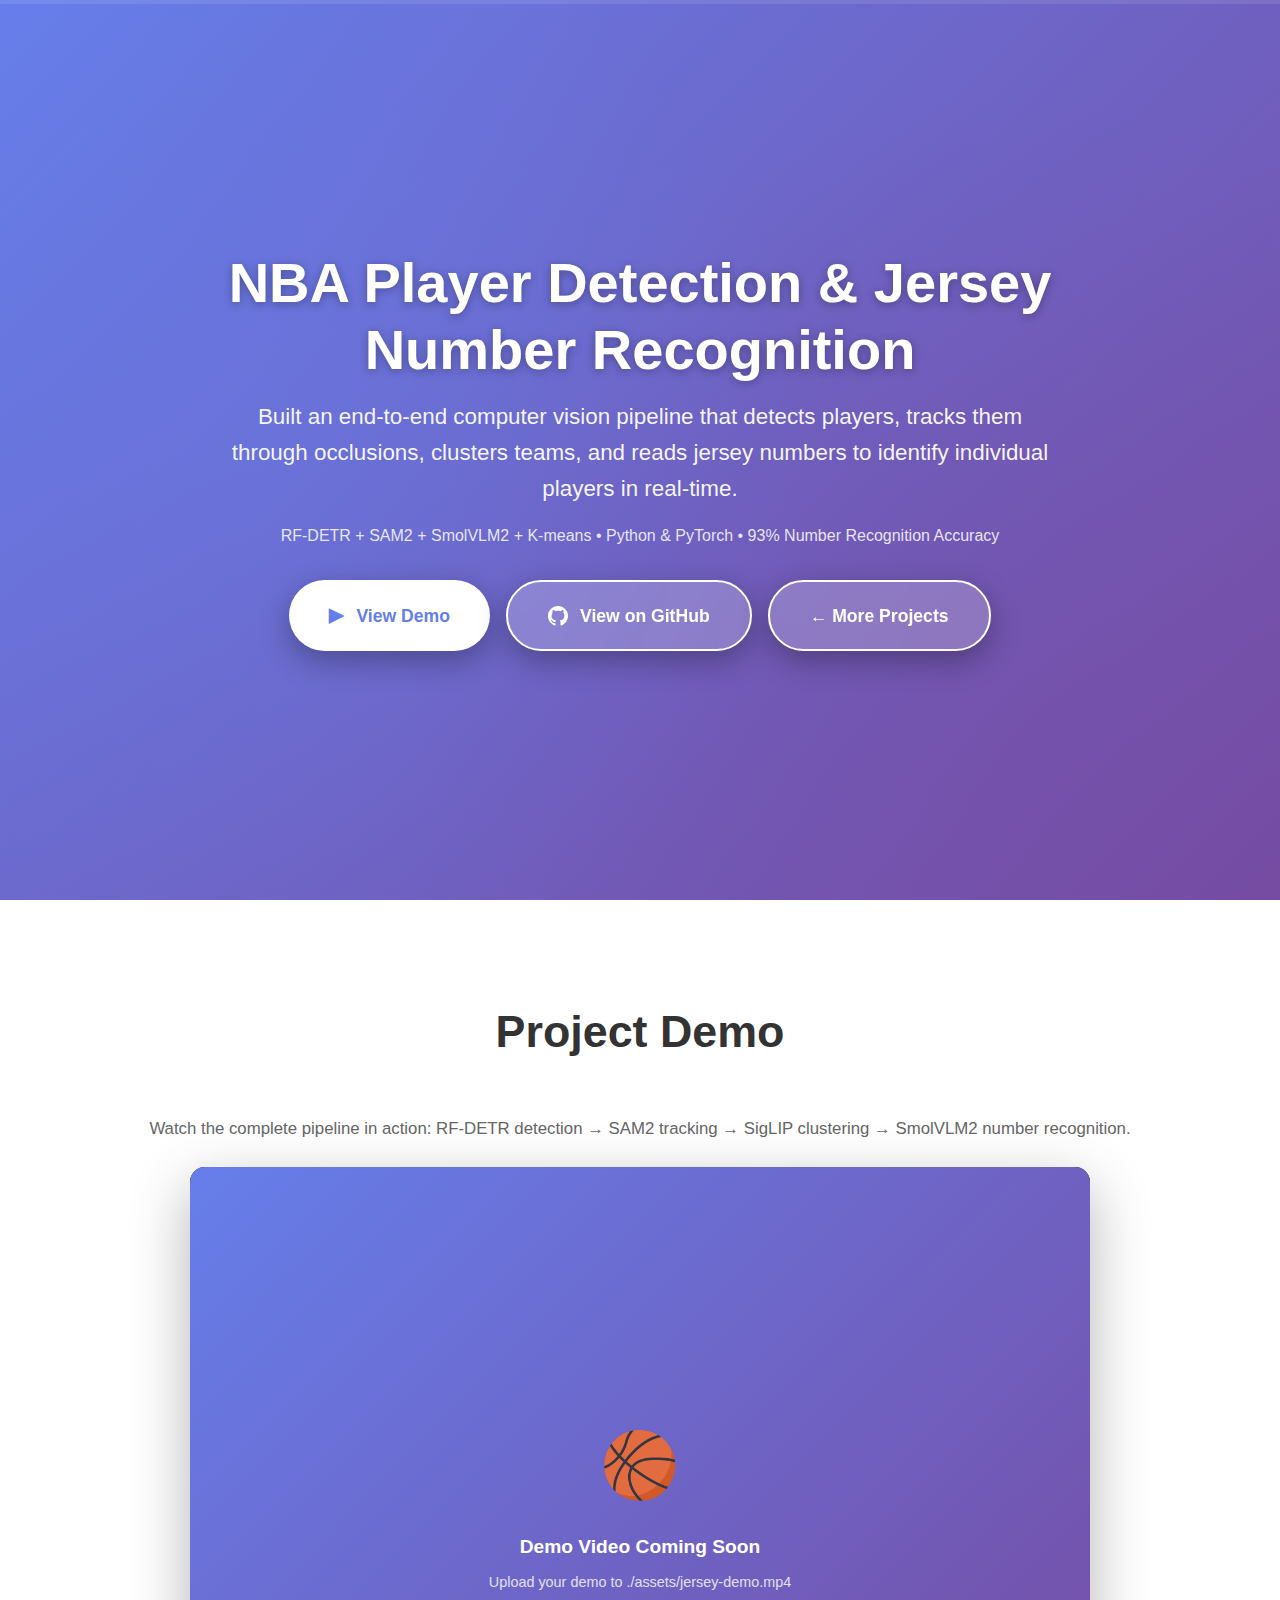
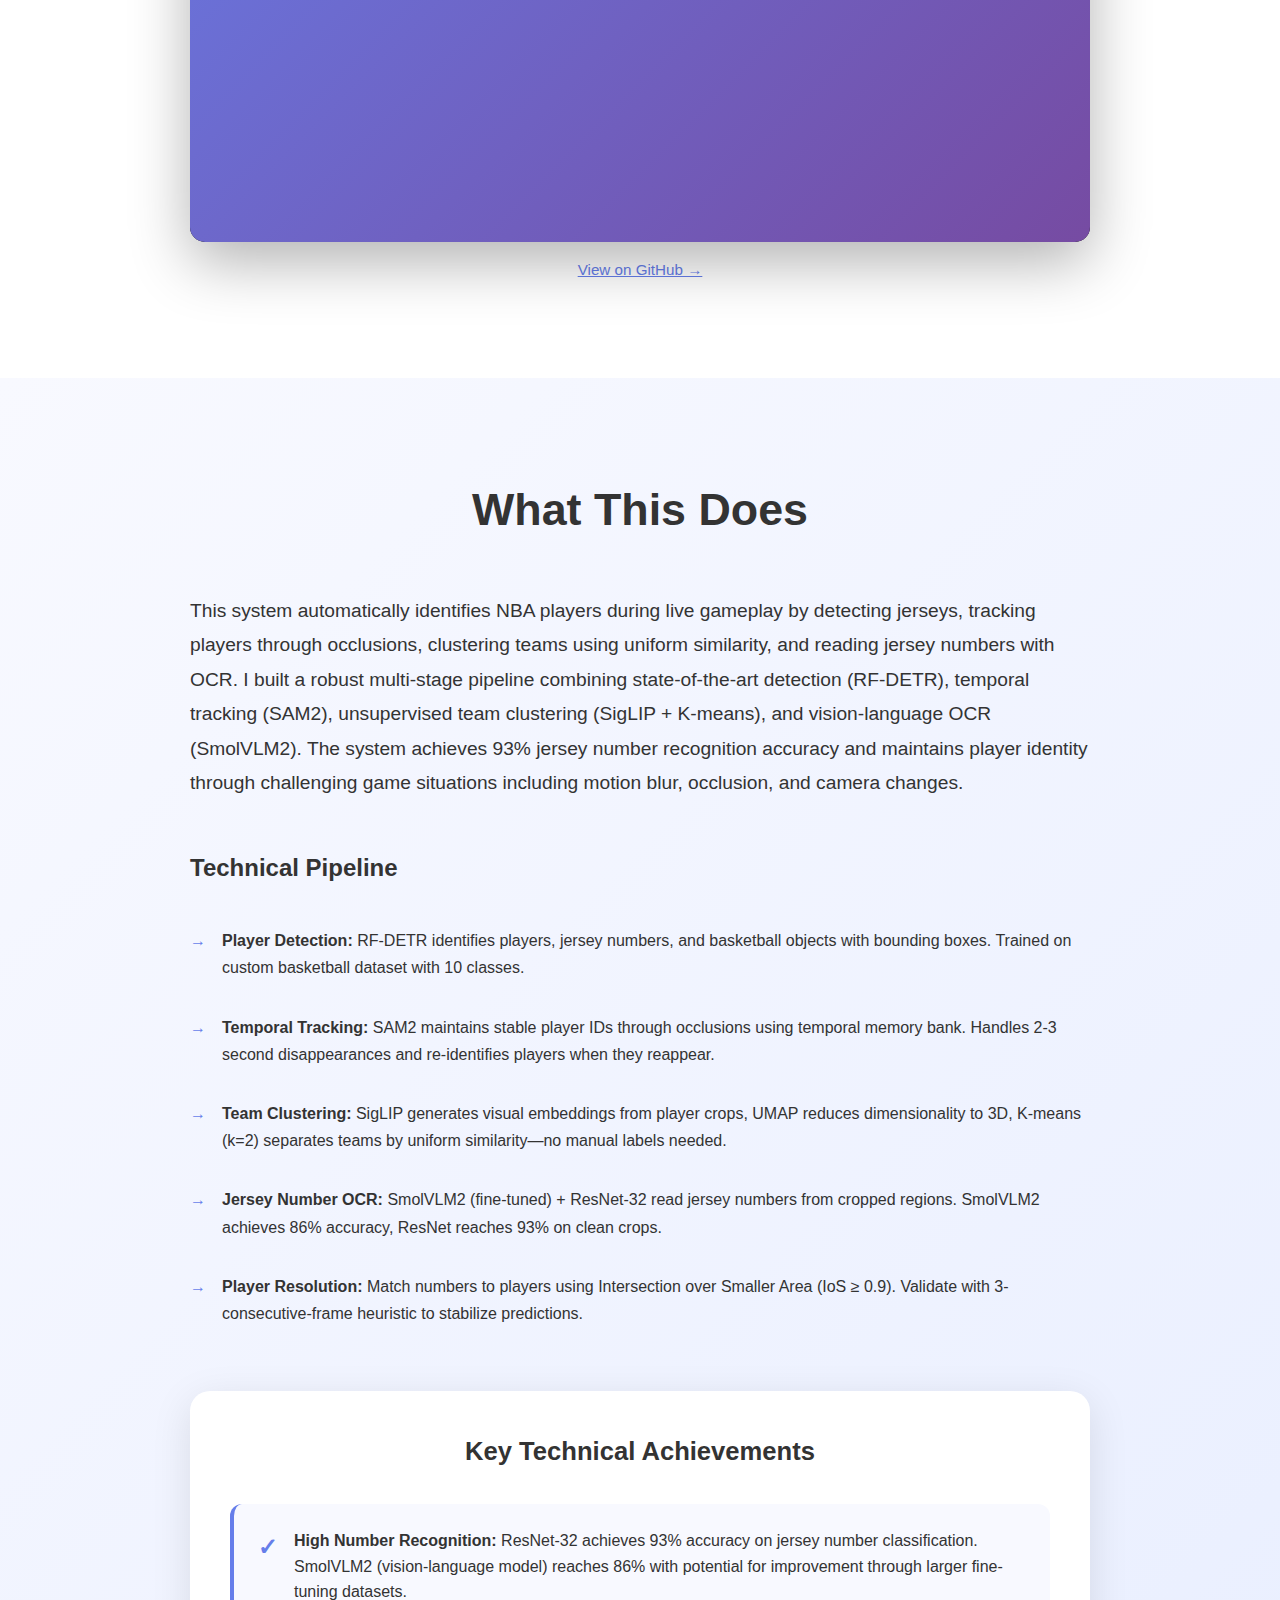
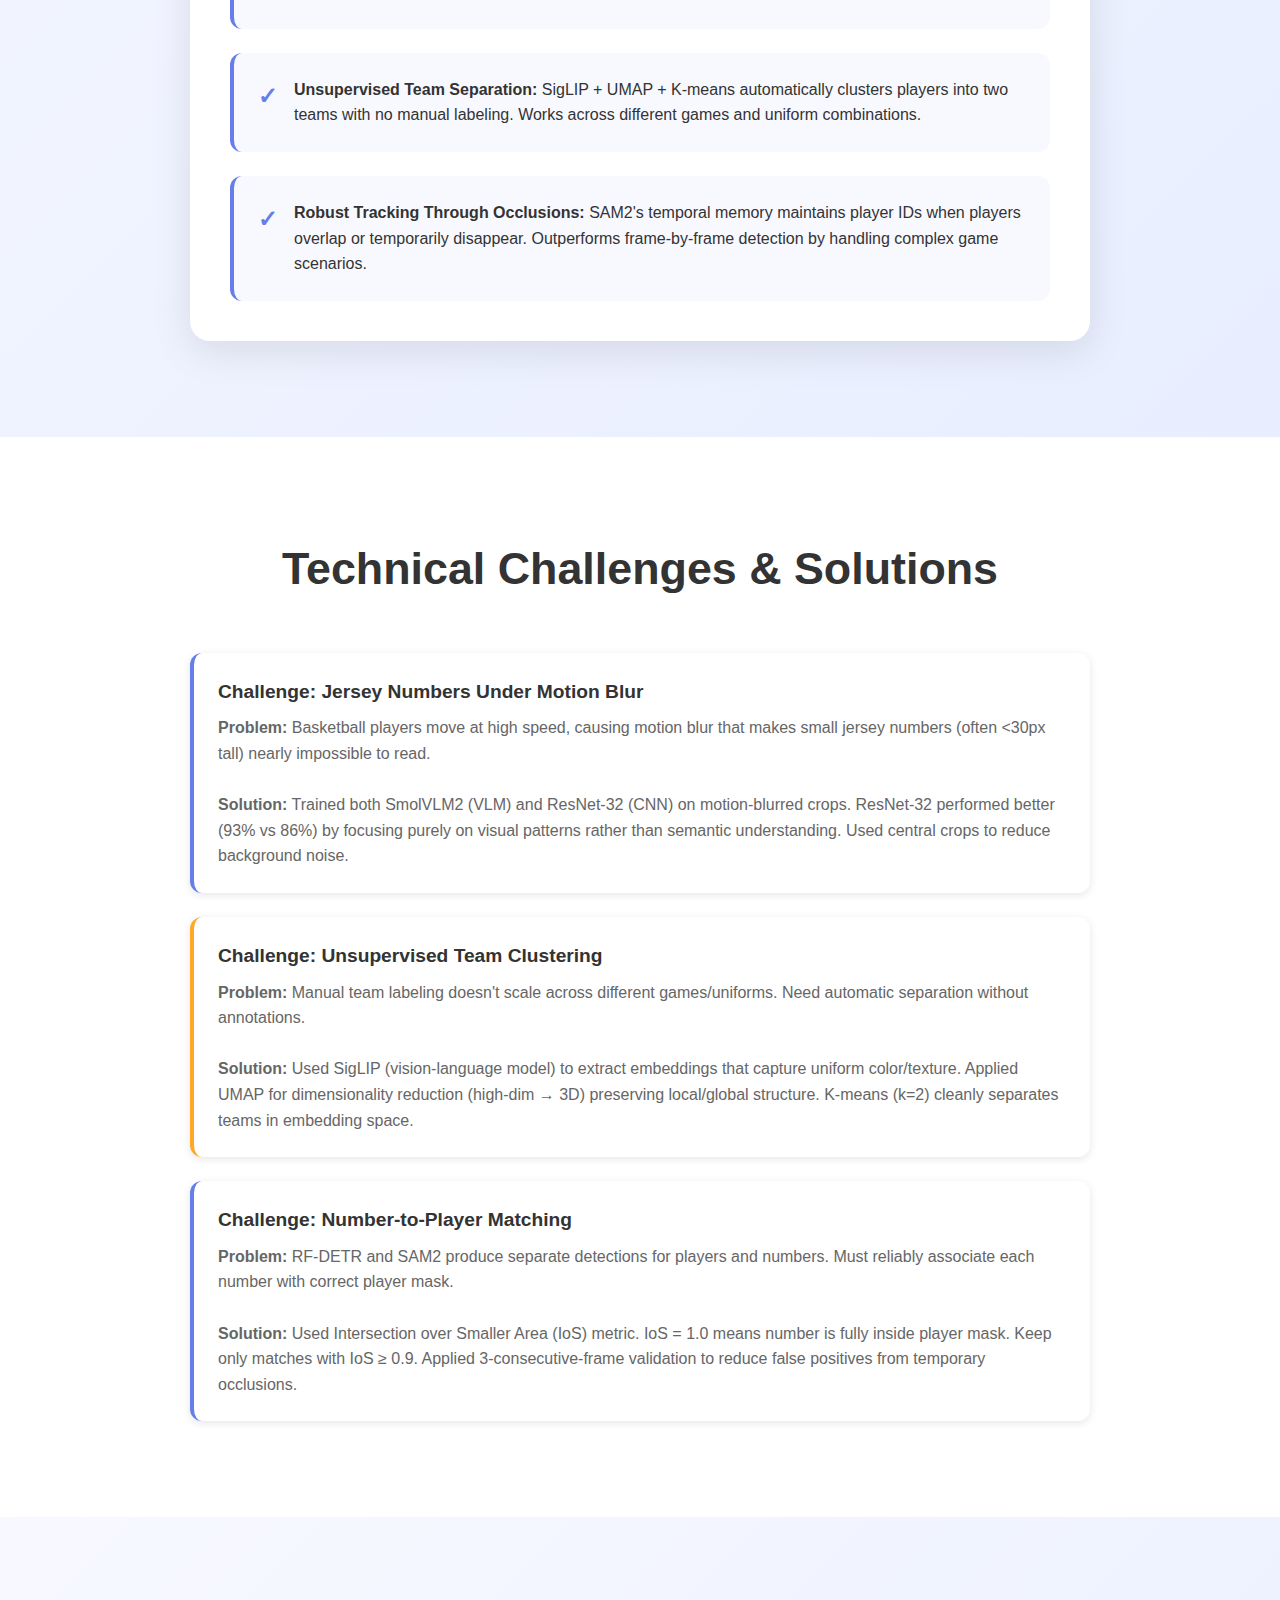
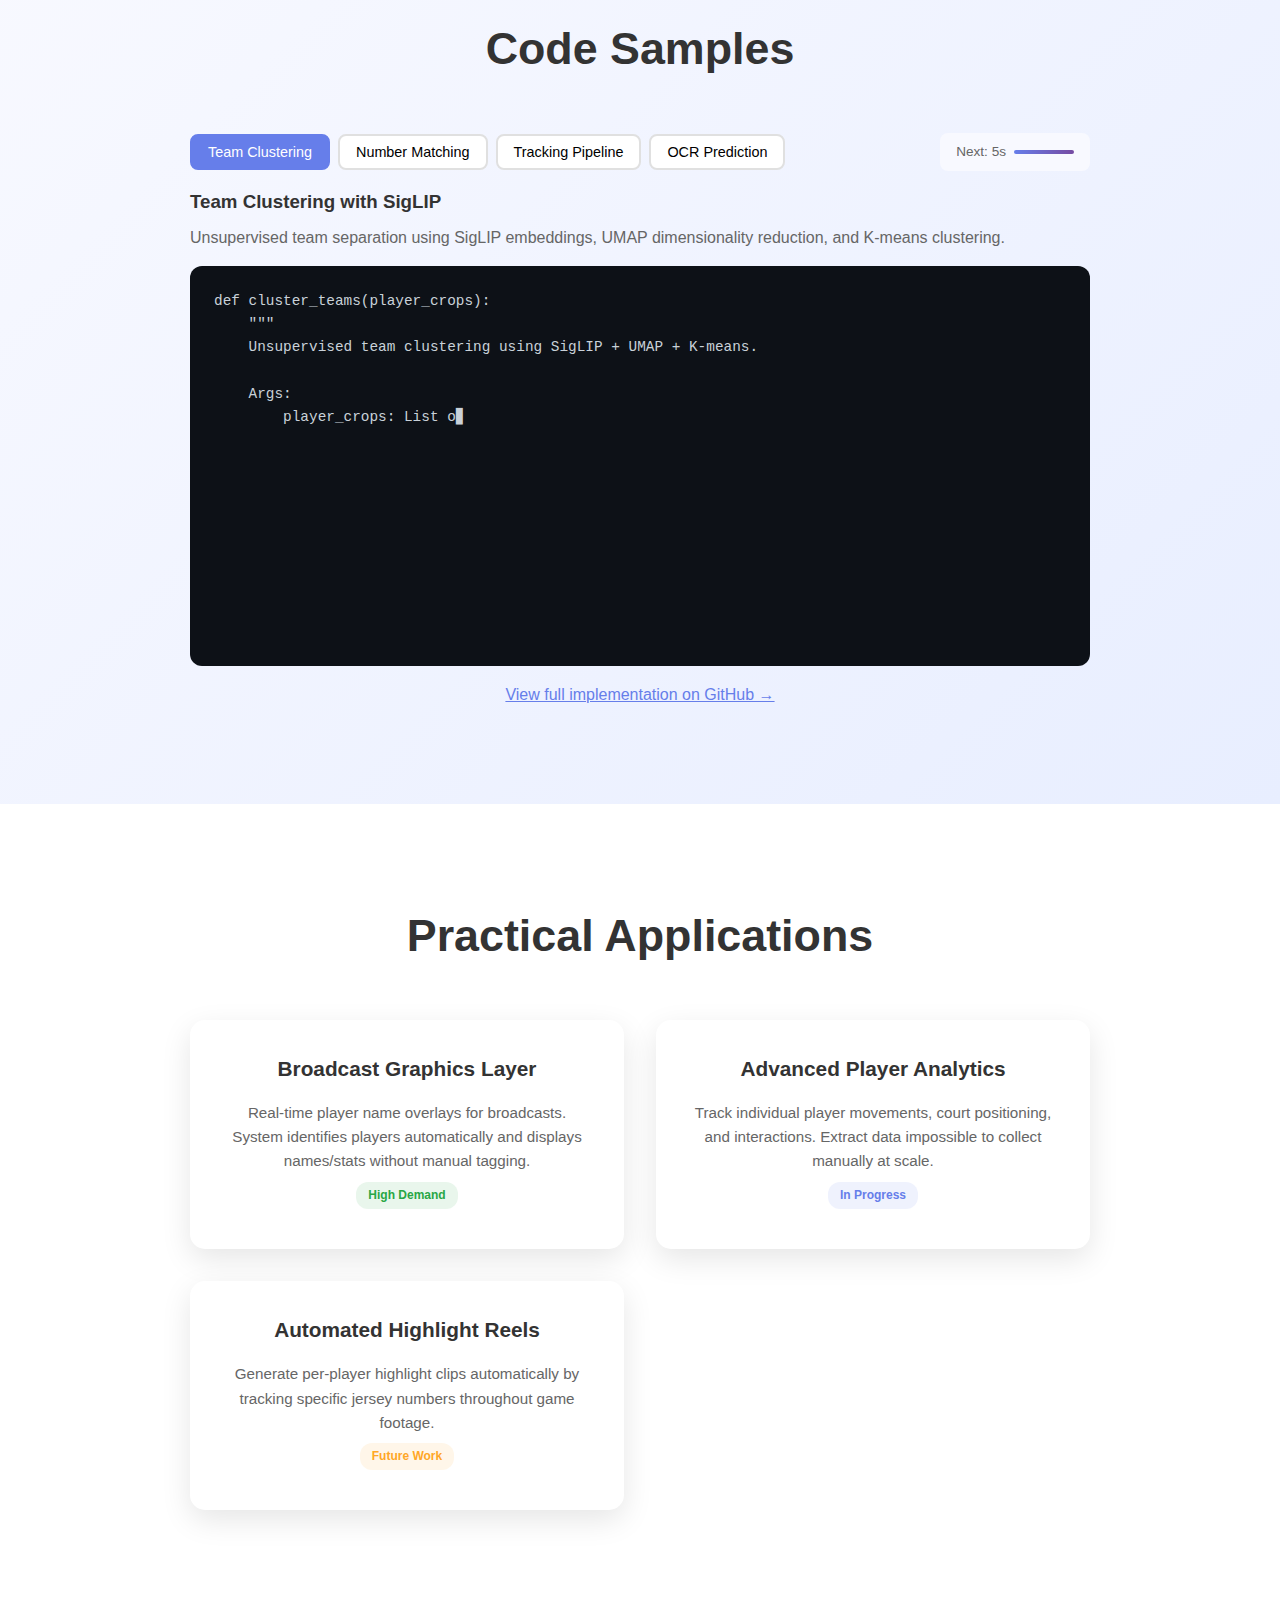
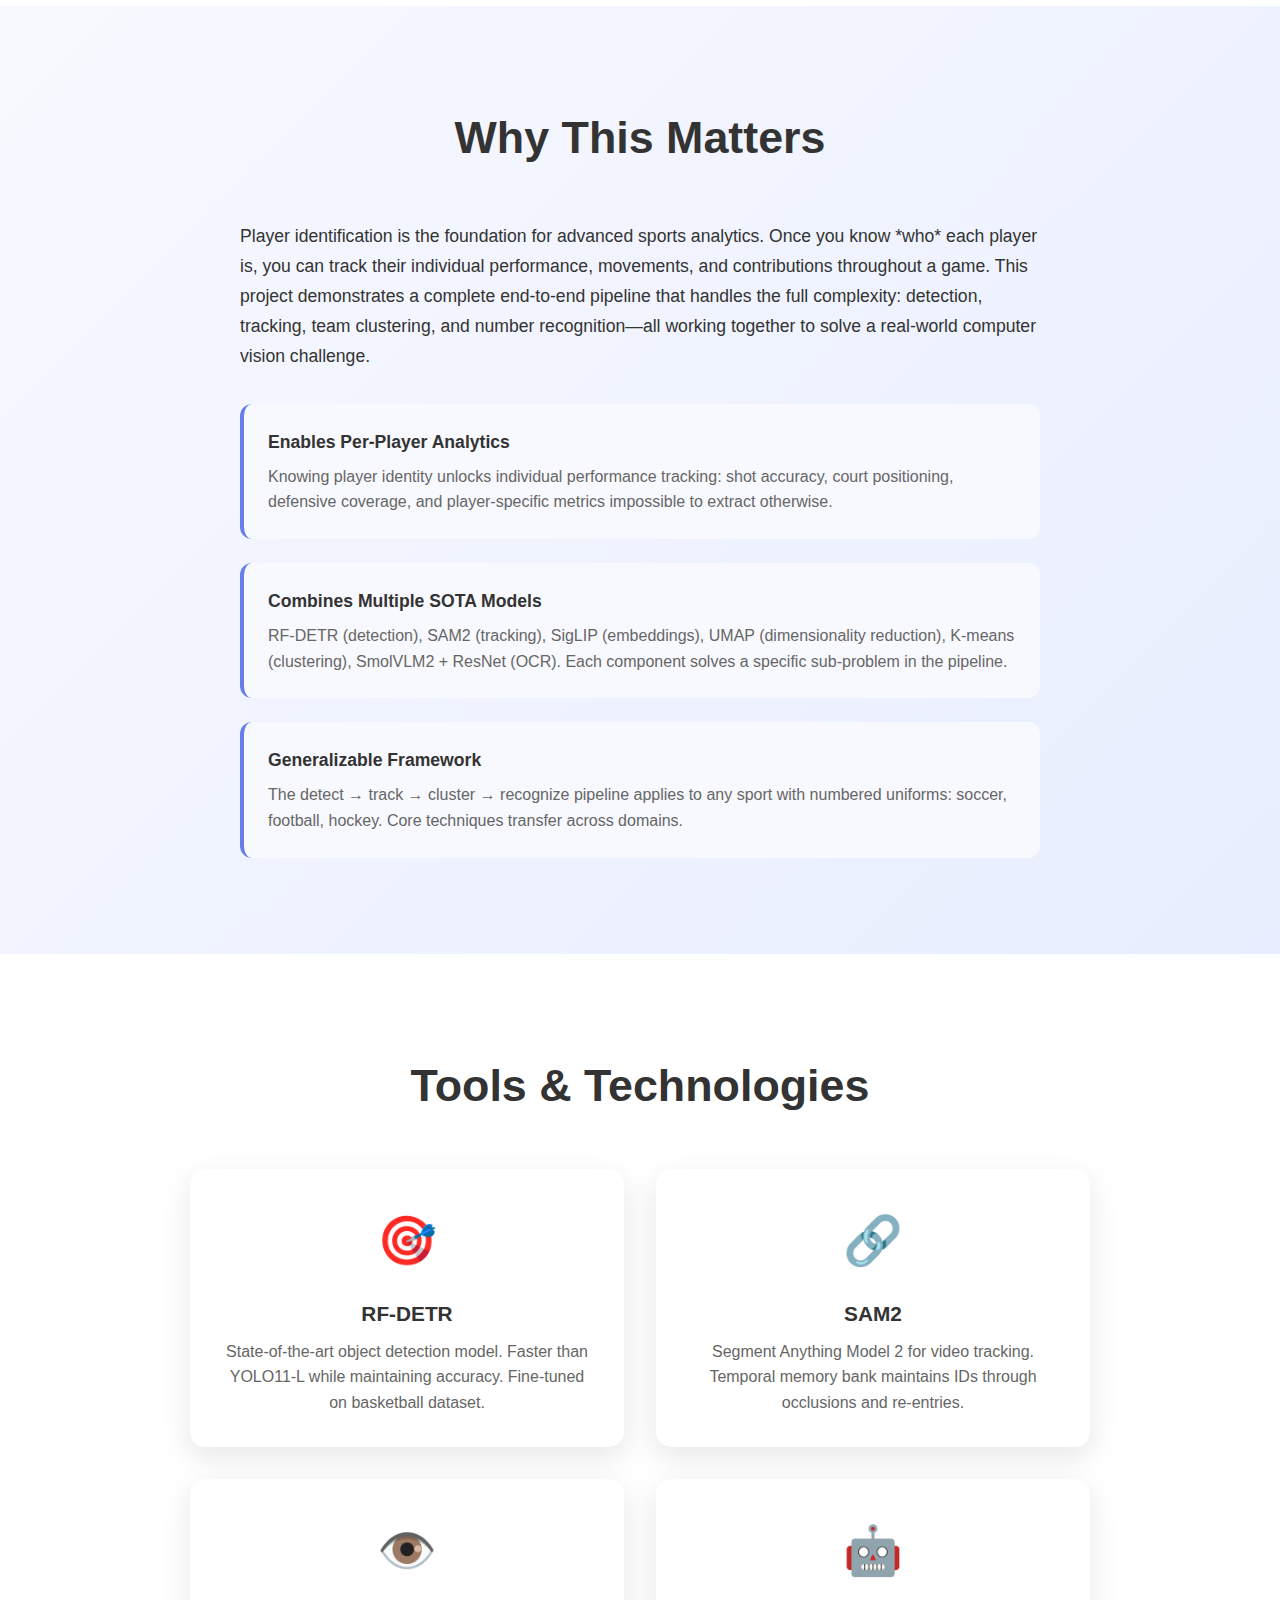
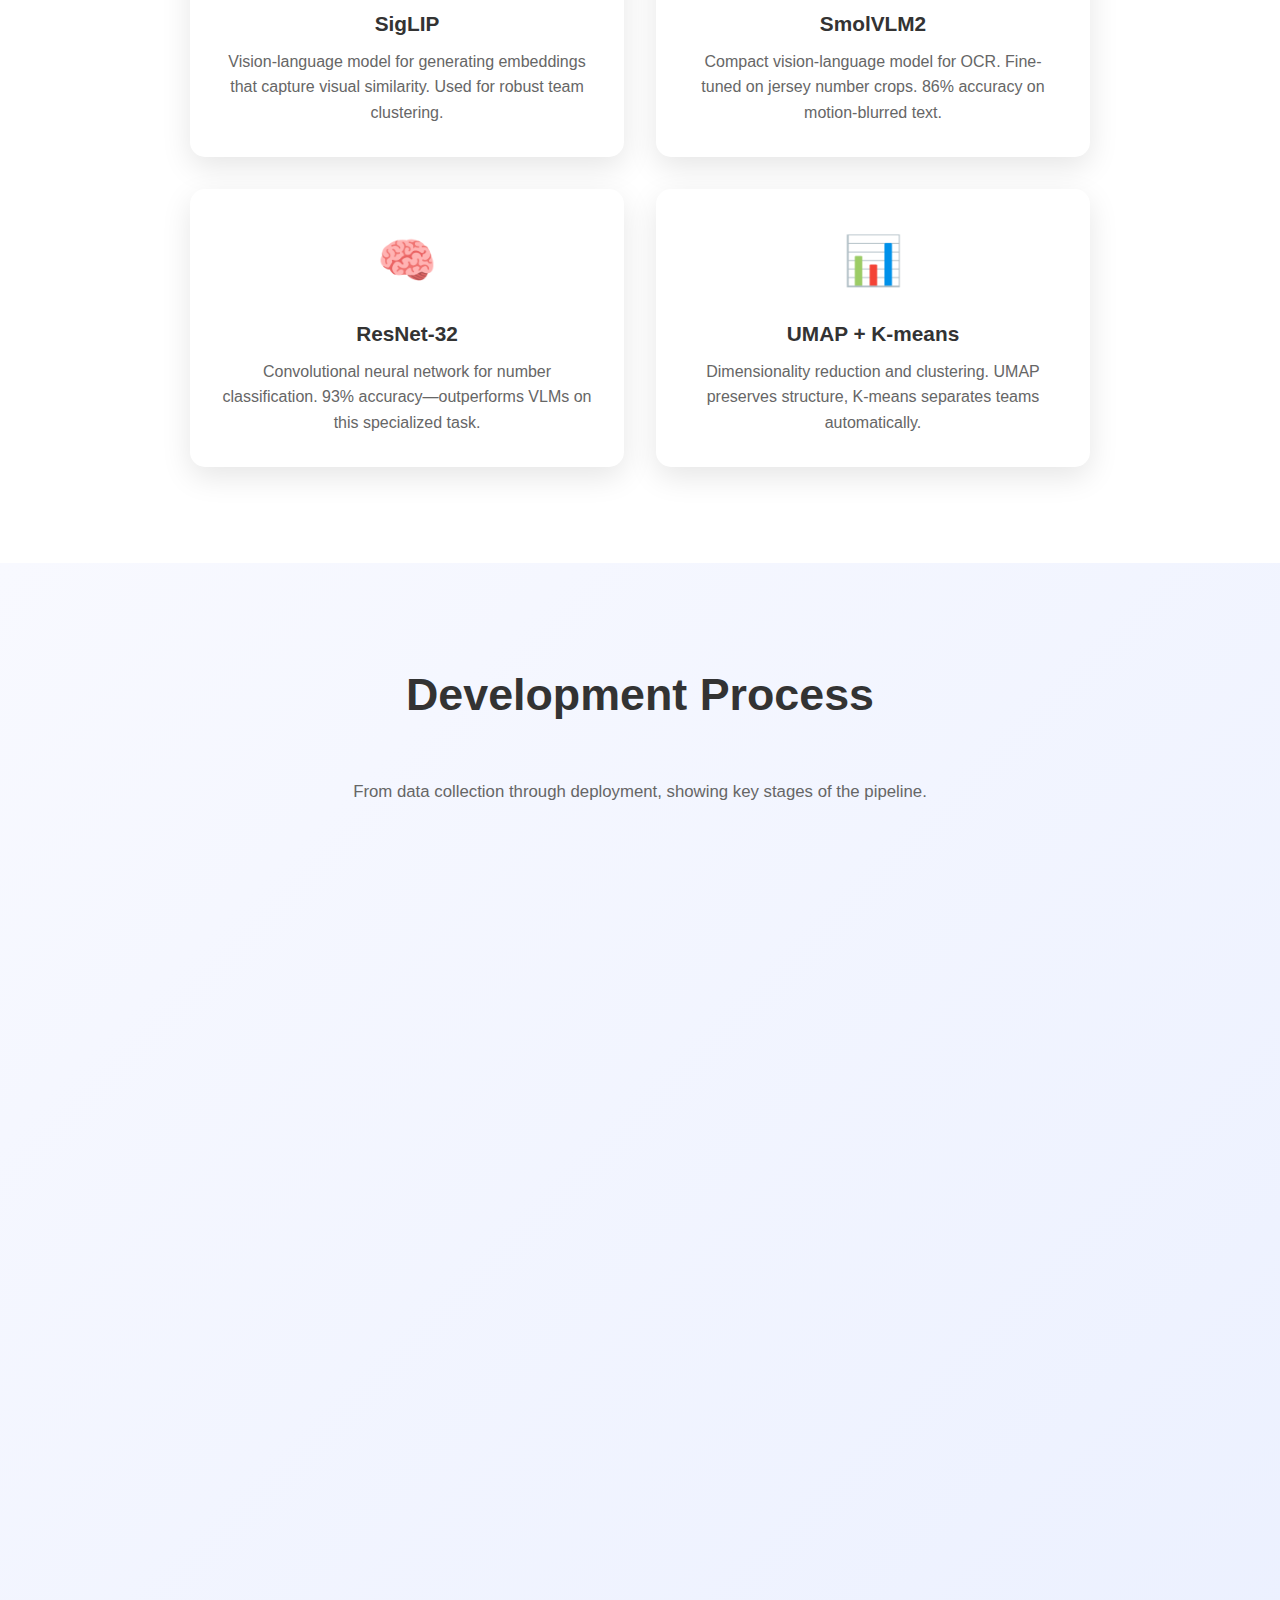
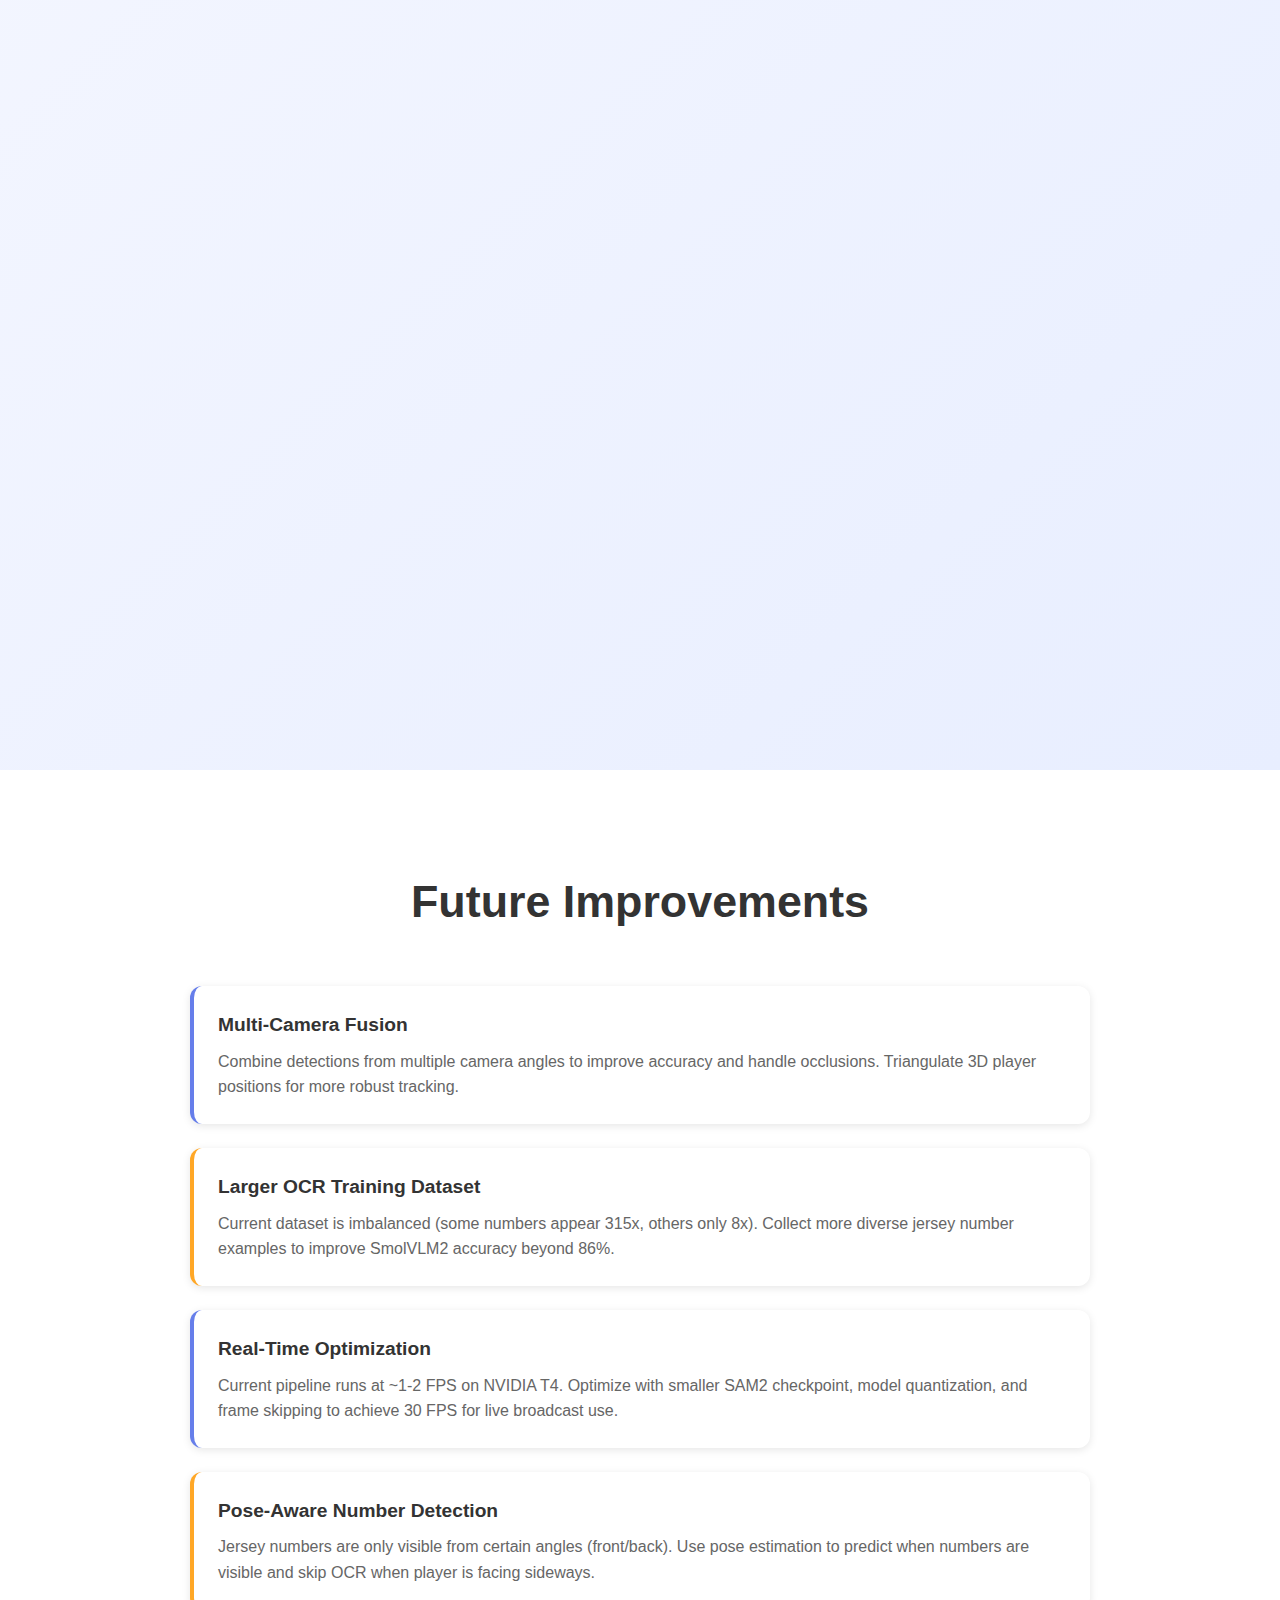
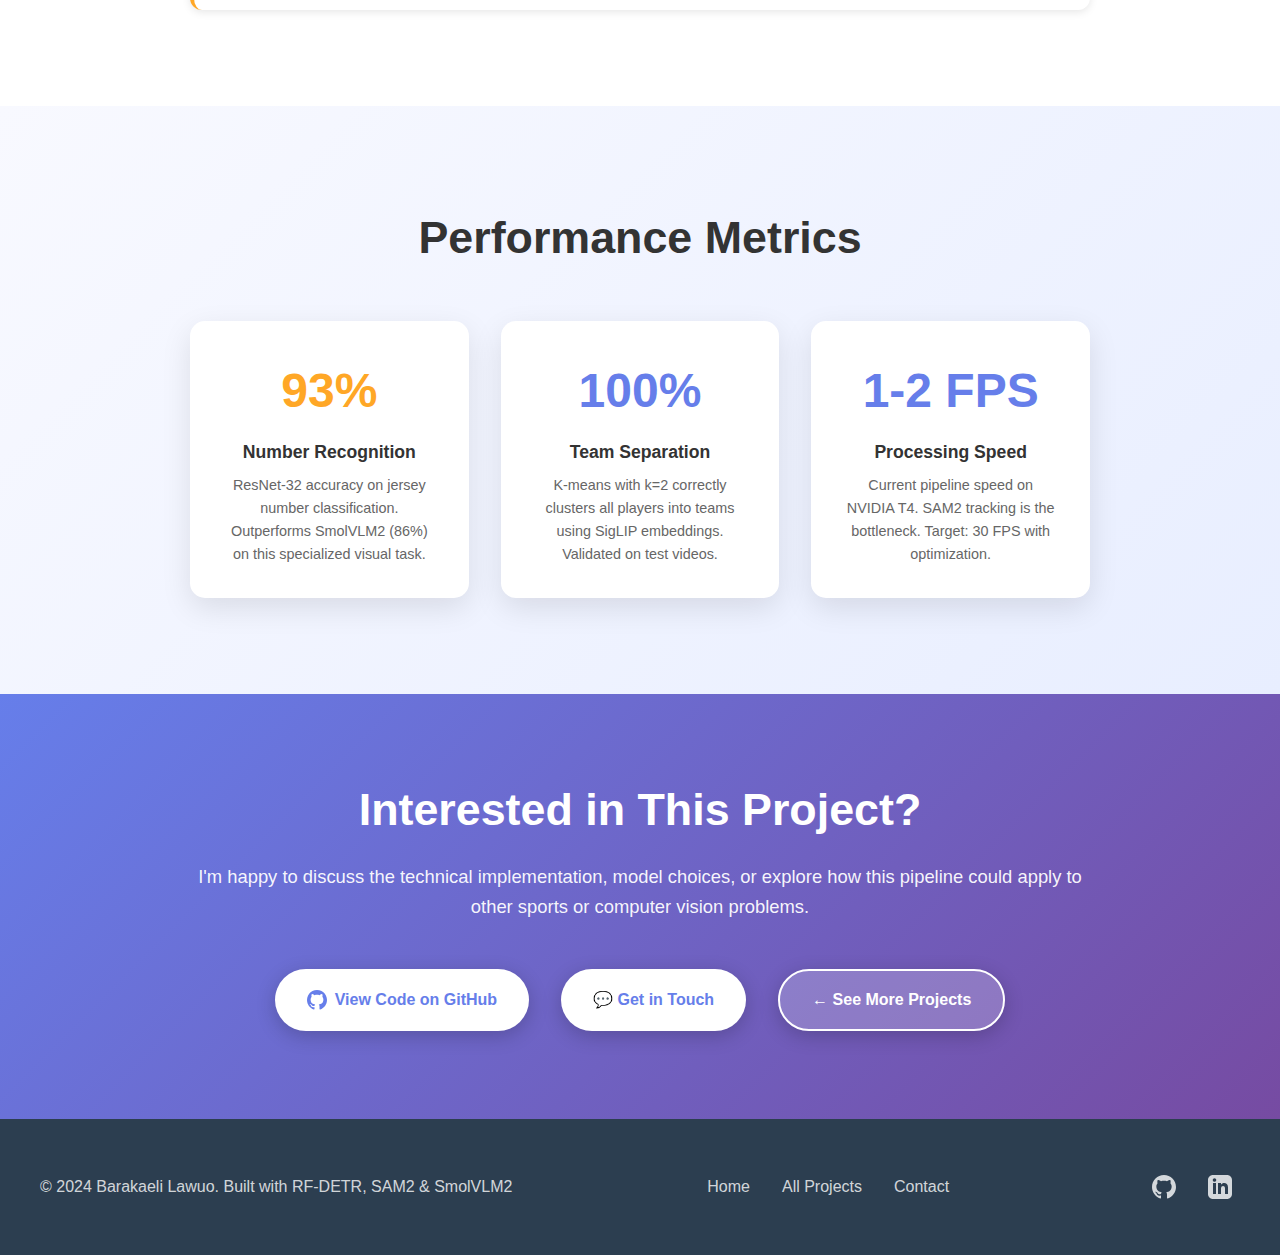
<file: projects/hand-gesture-recognition.html>
<!DOCTYPE html>
<html lang="en">
<head>
    <meta charset="UTF-8">
    <meta name="viewport" content="width=device-width, initial-scale=1.0">
    <meta name="description" content="NBA Player Detection & Jersey Number Recognition using RF-DETR, SAM2, and SmolVLM2. Built with Python and computer vision techniques.">
    
    <title>NBA Player Detection & Jersey Recognition: Basketball Computer Vision Project</title>
    
    <!-- Open Graph / Facebook -->
    <meta property="og:type" content="website">
    <meta property="og:title" content="NBA Player Detection & Jersey Recognition: Basketball Computer Vision Project">
    <meta property="og:description" content="Automatic detection, tracking, and identification of NBA players using RF-DETR, SAM2, and SmolVLM2. Real-time player recognition with jersey number OCR.">
    <meta property="og:image" content="assets/images/jersey-detection-og.jpg">
    
    <!-- Twitter -->
    <meta name="twitter:card" content="summary_large_image">
    <meta name="twitter:title" content="NBA Player Detection & Jersey Recognition: Basketball Computer Vision Project">
    <meta name="twitter:description" content="Automatic detection, tracking, and identification of NBA players using RF-DETR, SAM2, and SmolVLM2. Real-time player recognition with jersey number OCR.">
    <meta name="twitter:image" content="assets/images/jersey-detection-og.jpg">
    
    <!-- JSON-LD Schema -->
    <script type="application/ld+json">
    {
        "@context": "https://schema.org",
        "@type": "SoftwareSourceCode",
        "name": "NBA Player Detection & Jersey Number Recognition",
        "description": "A computer vision project that automatically detects, tracks, and identifies NBA players by reading jersey numbers using RF-DETR, SAM2, and SmolVLM2.",
        "author": {
            "@type": "Person",
            "name": "Barakaeli Lawuo"
        },
        "keywords": "computer vision, object detection, RF-DETR, SAM2, OCR, basketball analytics, sports analytics, Python, OpenCV",
        "programmingLanguage": "Python",
        "runtimePlatform": "Python 3.8+"
    }
    </script>
    
    <style>
        /* ============================================
           RESET & BASE STYLES
           ============================================ */
        
        * {
            margin: 0;
            padding: 0;
            box-sizing: border-box;
        }
        
        body {
            font-family: -apple-system, BlinkMacSystemFont, 'SF Pro Display', 'SF Pro Text', 'Helvetica Neue', Helvetica, Arial, sans-serif;
            line-height: 1.6;
            color: #333;
            background: #ffffff;
        }
        
        /* ============================================
           HERO SECTION WITH GRADIENT BACKGROUND
           ============================================ */
        
        .project-hero {
            position: relative;
            min-height: 100vh;
            display: flex;
            align-items: center;
            justify-content: center;
            overflow: hidden;
            background: linear-gradient(135deg, #667eea 0%, #764ba2 100%);
        }
        
        /* Animated gradient overlay */
        .project-hero__overlay {
            position: absolute;
            top: 0;
            left: 0;
            right: 0;
            bottom: 0;
            background: 
                radial-gradient(circle at 20% 50%, rgba(102, 126, 234, 0.3) 0%, transparent 50%),
                radial-gradient(circle at 80% 80%, rgba(118, 75, 162, 0.3) 0%, transparent 50%);
            z-index: 1;
        }
        
        .project-hero__content {
            position: relative;
            z-index: 2;
            text-align: center;
            padding: 2rem;
            max-width: 900px;
            margin: 0 auto;
        }
        
        .project-hero__title {
            font-size: clamp(2rem, 5vw, 3.5rem);
            color: white;
            margin-bottom: 1rem;
            font-weight: bold;
            line-height: 1.2;
            text-shadow: 0 2px 10px rgba(0, 0, 0, 0.3);
        }
        
        .project-hero__tagline {
            font-size: clamp(1rem, 2.5vw, 1.4rem);
            color: rgba(255, 255, 255, 0.95);
            margin-bottom: 1rem;
            line-height: 1.6;
        }
        
        .project-hero__subtitle {
            font-size: 1rem;
            color: rgba(255, 255, 255, 0.85);
            margin-bottom: 2rem;
        }
        
        .project-hero__cta-container {
            display: flex;
            gap: 1rem;
            justify-content: center;
            flex-wrap: wrap;
        }
        
        .project-hero__cta {
            display: inline-flex;
            align-items: center;
            gap: 0.75rem;
            background: white;
            color: #667eea;
            padding: 1.2rem 2.5rem;
            border-radius: 50px;
            text-decoration: none;
            font-weight: 600;
            font-size: 1.1rem;
            box-shadow: 0 10px 30px rgba(0, 0, 0, 0.3);
            transition: all 0.3s ease;
        }
        
        .project-hero__cta:hover {
            transform: translateY(-3px);
            box-shadow: 0 15px 40px rgba(0, 0, 0, 0.4);
        }
        
        .project-hero__cta--secondary {
            background: rgba(255, 255, 255, 0.2);
            color: white;
            border: 2px solid white;
            backdrop-filter: blur(10px);
        }
        
        .project-hero__cta--secondary:hover {
            background: rgba(255, 255, 255, 0.3);
        }
        
        .project-hero__cta-icon {
            font-size: 1.2rem;
        }
        
        /* ============================================
           SECTIONS
           ============================================ */
        
        .project-section {
            padding: 6rem 2rem;
        }
        
        .project-section__container {
            max-width: 1200px;
            margin: 0 auto;
        }
        
        .project-section__title {
            font-size: clamp(2rem, 4vw, 2.8rem);
            text-align: center;
            margin-bottom: 3rem;
            color: #333;
            font-weight: bold;
        }
        
        /* Alternating backgrounds */
        .project-blurb {
            background: linear-gradient(135deg, #f8f9ff 0%, #e8eeff 100%);
        }
        
        .project-demo {
            background: white;
        }
        
        /* ============================================
           VIDEO DEMO
           ============================================ */
        
        .video-intro {
            text-align: center;
            margin-bottom: 1.5rem;
            color: #666;
            font-size: 1.05rem;
            line-height: 1.6;
        }
        
        .project-demo__frame {
            position: relative;
            width: 100%;
            max-width: 900px;
            margin: 0 auto;
            padding-bottom: 56.25%; /* 16:9 aspect ratio */
            height: 0;
            overflow: hidden;
            border-radius: 15px;
            box-shadow: 0 20px 60px rgba(0, 0, 0, 0.3);
            background: #000;
        }
        
        .project-demo__video {
            position: absolute;
            top: 0;
            left: 0;
            width: 100%;
            height: 100%;
            border: none;
        }
        
        /* Placeholder for missing videos */
        .video-placeholder {
            position: absolute;
            top: 0;
            left: 0;
            width: 100%;
            height: 100%;
            display: flex;
            flex-direction: column;
            align-items: center;
            justify-content: center;
            background: linear-gradient(135deg, #667eea 0%, #764ba2 100%);
            color: white;
            text-align: center;
            padding: 2rem;
        }
        
        .video-placeholder__icon {
            font-size: 4rem;
            margin-bottom: 1rem;
            opacity: 0.9;
        }
        
        .video-placeholder__text {
            font-size: 1.2rem;
            font-weight: 600;
            margin-bottom: 0.5rem;
        }
        
        .video-placeholder__subtext {
            font-size: 0.9rem;
            opacity: 0.8;
        }
        
        /* ============================================
           CONTENT SECTIONS
           ============================================ */
        
        .project-blurb__content {
            max-width: 900px;
            margin: 0 auto;
        }
        
        .project-blurb__intro {
            font-size: 1.2rem;
            line-height: 1.8;
            color: #333;
            margin-bottom: 3rem;
            text-align: left;
        }
        
        .project-blurb__details {
            margin-bottom: 3rem;
        }
        
        .project-blurb__details h3 {
            font-size: 1.5rem;
            margin-bottom: 1.5rem;
            color: #333;
        }
        
        .project-blurb__details ul {
            list-style: none;
            padding: 0;
        }
        
        .project-blurb__details li {
            padding: 1rem 0;
            display: flex;
            align-items: flex-start;
            gap: 1rem;
            line-height: 1.7;
        }
        
        .project-blurb__specs {
            background: white;
            border-radius: 20px;
            padding: 2.5rem;
            box-shadow: 0 10px 40px rgba(0, 0, 0, 0.1);
        }
        
        .project-blurb__specs-title {
            font-size: 1.6rem;
            color: #333;
            margin-bottom: 2rem;
            text-align: center;
        }
        
        .project-blurb__specs-list {
            list-style: none;
            padding: 0;
            margin: 0;
            display: grid;
            gap: 1.5rem;
        }
        
        .project-blurb__spec {
            display: flex;
            align-items: flex-start;
            gap: 1rem;
            padding: 1.5rem;
            background: #f8f9ff;
            border-radius: 12px;
            border-left: 4px solid #667eea;
        }
        
        .project-blurb__spec-icon {
            flex-shrink: 0;
            color: #667eea;
            font-size: 1.5rem;
            font-weight: bold;
        }
        
        /* ============================================
           CARDS
           ============================================ */
        
        .expertise-card {
            background: white;
            padding: 2rem;
            border-radius: 15px;
            box-shadow: 0 10px 30px rgba(0, 0, 0, 0.1);
            transition: all 0.3s ease;
            text-align: center;
        }
        
        .expertise-card:hover {
            transform: translateY(-10px);
            box-shadow: 0 20px 50px rgba(0, 0, 0, 0.15);
        }
        
        .expertise-card h3 {
            font-size: 1.3rem;
            margin-bottom: 1rem;
            color: #333;
        }
        
        .expertise-card p {
            color: #666;
            line-height: 1.6;
            font-size: 0.95rem;
        }
        
        .contact-card {
            background: white;
            padding: 2rem;
            border-radius: 15px;
            box-shadow: 0 10px 30px rgba(0, 0, 0, 0.1);
            transition: all 0.3s ease;
            text-align: center;
        }
        
        .contact-card:hover {
            transform: translateY(-5px);
            box-shadow: 0 15px 40px rgba(0, 0, 0, 0.15);
        }
        
        .contact-icon {
            width: 80px;
            height: 80px;
            margin: 0 auto 1rem;
            display: flex;
            align-items: center;
            justify-content: center;
            font-size: 3rem;
        }
        
        .contact-card h3 {
            font-size: 1.3rem;
            color: #333;
            margin-bottom: 0.5rem;
        }
        
        .contact-card p {
            color: #666;
            line-height: 1.6;
        }
        
        /* ============================================
           GRIDS
           ============================================ */
        
        .expertise-grid {
            display: grid;
            grid-template-columns: repeat(auto-fit, minmax(280px, 1fr));
            gap: 2rem;
        }
        
        /* Badge styles */
        .badge {
            display: inline-block;
            padding: 0.25rem 0.75rem;
            border-radius: 12px;
            font-size: 0.75rem;
            font-weight: 600;
            margin-bottom: 0.5rem;
        }
        
        .badge-setup {
            background: rgba(102, 126, 234, 0.1);
            color: #667eea;
        }
        
        .badge-data {
            background: rgba(255, 167, 38, 0.1);
            color: #ffa726;
        }
        
        .badge-architecture {
            background: rgba(40, 167, 69, 0.1);
            color: #28a745;
        }
        
        .badge-training {
            background: rgba(102, 126, 234, 0.1);
            color: #667eea;
        }
        
        .badge-results {
            background: rgba(40, 167, 69, 0.1);
            color: #28a745;
        }
        
        .badge-deployment {
            background: rgba(255, 167, 38, 0.1);
            color: #ffa726;
        }
        
        /* ============================================
           CTA SECTION
           ============================================ */
        
        .cta {
            padding: 5rem 2rem;
            background: linear-gradient(135deg, #667eea 0%, #764ba2 100%);
            text-align: center;
        }
        
        .cta-container {
            max-width: 900px;
            margin: 0 auto;
        }
        
        .cta h2 {
            color: white;
            font-size: clamp(2rem, 4vw, 2.8rem);
            margin-bottom: 1rem;
        }
        
        .cta p {
            color: rgba(255, 255, 255, 0.95);
            font-size: 1.15rem;
            margin-bottom: 2.5rem;
            line-height: 1.6;
        }
        
        .btn {
            display: inline-flex;
            align-items: center;
            gap: 0.5rem;
            padding: 1rem 2rem;
            background: white;
            color: #667eea;
            text-decoration: none;
            border-radius: 50px;
            font-weight: 600;
            font-size: 1rem;
            transition: all 0.3s ease;
            box-shadow: 0 5px 20px rgba(0, 0, 0, 0.2);
            margin: 0.5rem;
        }
        
        .btn:hover {
            transform: translateY(-3px);
            box-shadow: 0 10px 30px rgba(0, 0, 0, 0.3);
        }
        
        /* ============================================
           FOOTER
           ============================================ */
        
        .project-footer {
            background: #2c3e50;
            color: white;
            padding: 3rem 2rem;
        }
        
        .project-footer__container {
            max-width: 1200px;
            margin: 0 auto;
        }
        
        .project-footer__content {
            display: flex;
            justify-content: space-between;
            align-items: center;
            flex-wrap: wrap;
            gap: 2rem;
        }
        
        .project-footer__copyright {
            color: rgba(255, 255, 255, 0.8);
            margin: 0;
        }
        
        .project-footer__links {
            display: flex;
            gap: 2rem;
            flex-wrap: wrap;
        }
        
        .project-footer__link {
            color: rgba(255, 255, 255, 0.8);
            text-decoration: none;
            transition: color 0.3s ease;
        }
        
        .project-footer__link:hover {
            color: white;
        }
        
        .project-footer__social {
            display: flex;
            gap: 1rem;
        }
        
        .project-footer__social-link {
            color: rgba(255, 255, 255, 0.8);
            transition: all 0.3s ease;
            padding: 0.5rem;
            border-radius: 8px;
            display: inline-flex;
        }
        
        .project-footer__social-link:hover {
            color: white;
            background: rgba(255, 255, 255, 0.1);
        }
        
        /* ============================================
           METRICS / STATS
           ============================================ */
        
        .stat-value {
            font-size: 3rem;
            font-weight: bold;
            color: #667eea;
            margin-bottom: 0.5rem;
            display: block;
        }
        
        .stat-value.accent {
            color: #ffa726;
        }
        
        /* ============================================
           LIST STYLES
           ============================================ */
        
        .importance-list {
            list-style: none;
            padding: 0;
            display: grid;
            gap: 1.5rem;
            max-width: 800px;
            margin: 0 auto;
        }
        
        .importance-item {
            display: flex;
            align-items: flex-start;
            gap: 1rem;
            padding: 1.5rem;
            background: #f8f9ff;
            border-radius: 12px;
            border-left: 4px solid #667eea;
        }
        
        .importance-content strong {
            color: #333;
            display: block;
            margin-bottom: 0.5rem;
            font-size: 1.1rem;
        }
        
        .importance-content span {
            color: #666;
            line-height: 1.6;
        }
        
        /* Future work items */
        .future-list {
            list-style: none;
            padding: 0;
            display: grid;
            gap: 1.5rem;
            max-width: 900px;
            margin: 0 auto;
        }
        
        .future-item {
            padding: 1.5rem;
            background: white;
            border-radius: 12px;
            border-left: 4px solid #667eea;
            box-shadow: 0 2px 8px rgba(0, 0, 0, 0.1);
            transition: all 0.3s ease;
        }
        
        .future-item:nth-child(even) {
            border-left-color: #ffa726;
        }
        
        .future-item:hover {
            transform: translateX(5px);
            box-shadow: 0 5px 15px rgba(0, 0, 0, 0.15);
        }
        
        .future-item h3 {
            color: #333;
            margin: 0 0 0.5rem 0;
            font-size: 1.2rem;
        }
        
        .future-item p {
            margin: 0;
            color: #666;
            line-height: 1.6;
        }
        
        /* Code blocks */
        pre {
            background: #0d1117;
            color: #c9d1d9;
            padding: 1.5rem;
            border-radius: 12px;
            overflow-x: auto;
            margin: 1rem 0;
            min-height: 400px;
            position: relative;
        }
        
        code {
            font-family: 'Courier New', Consolas, monospace;
            font-size: 0.9rem;
        }
        
        /* Code sample controls */
        .code-controls {
            display: flex;
            justify-content: space-between;
            align-items: center;
            margin-bottom: 1rem;
            flex-wrap: wrap;
            gap: 1rem;
        }
        
        .code-tabs {
            display: flex;
            gap: 0.5rem;
            flex-wrap: wrap;
        }
        
        .code-tab {
            padding: 0.5rem 1rem;
            background: white;
            border: 2px solid #e0e0e0;
            border-radius: 8px;
            cursor: pointer;
            font-size: 0.9rem;
            transition: all 0.3s ease;
            font-weight: 500;
        }
        
        .code-tab:hover {
            border-color: #667eea;
            color: #667eea;
        }
        
        .code-tab.active {
            background: #667eea;
            color: white;
            border-color: #667eea;
        }
        
        .code-timer {
            display: flex;
            align-items: center;
            gap: 0.5rem;
            padding: 0.5rem 1rem;
            background: #f8f9ff;
            border-radius: 8px;
            font-size: 0.85rem;
            color: #666;
        }
        
        .code-timer-bar {
            width: 60px;
            height: 4px;
            background: #e0e0e0;
            border-radius: 2px;
            overflow: hidden;
        }
        
        .code-timer-fill {
            height: 100%;
            background: linear-gradient(90deg, #667eea, #764ba2);
            width: 100%;
            transform-origin: left;
            transition: transform 0.1s linear;
        }
        
        /* Typewriter effect */
        .code-content {
            display: block;
            white-space: pre;
            opacity: 1;
            transition: opacity 0.3s ease;
        }
        
        .code-content.typing::after {
            content: '▋';
            animation: blink 0.7s infinite;
        }
        
        @keyframes blink {
            0%, 50% { opacity: 1; }
            51%, 100% { opacity: 0; }
        }
        
        /* ============================================
           ADVANCED PARTICLE SYSTEM
           ============================================ */
        
        .particle-container {
            position: fixed;
            top: 0;
            left: 0;
            width: 100%;
            height: 100%;
            pointer-events: none;
            z-index: 9999;
            overflow: hidden;
        }
        
        .particle {
            position: absolute;
            width: 4px;
            height: 4px;
            background: radial-gradient(circle, rgba(102, 126, 234, 0.8), transparent);
            border-radius: 50%;
            pointer-events: none;
            animation: particleFloat 15s linear infinite;
            opacity: 0;
        }
        
        @keyframes particleFloat {
            0% {
                transform: translateY(100vh) rotate(0deg) scale(0);
                opacity: 0;
            }
            10% {
                opacity: 1;
            }
            90% {
                opacity: 1;
            }
            100% {
                transform: translateY(-100vh) rotate(720deg) scale(1.5);
                opacity: 0;
            }
        }
        
        /* ============================================
           ANIMATED GRADIENT BACKGROUND
           ============================================ */
        
        .animated-bg {
            position: fixed;
            top: 0;
            left: 0;
            width: 100%;
            height: 100%;
            z-index: -1;
            background: linear-gradient(45deg, 
                #667eea 0%, 
                #764ba2 25%, 
                #f093fb 50%, 
                #4facfe 75%, 
                #667eea 100%);
            background-size: 400% 400%;
            animation: gradientShift 20s ease infinite;
            opacity: 0.05;
        }
        
        @keyframes gradientShift {
            0% { background-position: 0% 50%; }
            50% { background-position: 100% 50%; }
            100% { background-position: 0% 50%; }
        }
        
        .animated-bg::before {
            content: '';
            position: absolute;
            top: 0;
            left: 0;
            right: 0;
            bottom: 0;
            background: radial-gradient(circle at 20% 50%, rgba(102, 126, 234, 0.3) 0%, transparent 50%);
            animation: pulse 8s ease-in-out infinite;
        }
        
        .animated-bg::after {
            content: '';
            position: absolute;
            top: 0;
            left: 0;
            right: 0;
            bottom: 0;
            background: radial-gradient(circle at 80% 50%, rgba(118, 75, 162, 0.3) 0%, transparent 50%);
            animation: pulse 8s ease-in-out infinite 4s;
        }
        
        @keyframes pulse {
            0%, 100% {
                transform: scale(1);
                opacity: 0.3;
            }
            50% {
                transform: scale(1.5);
                opacity: 0.6;
            }
        }
        
        /* ============================================
           ADVANCED RIPPLE EFFECTS
           ============================================ */
        
        .ripple {
            position: absolute;
            border-radius: 50%;
            background: radial-gradient(circle, rgba(102, 126, 234, 0.4), transparent 70%);
            transform: scale(0);
            animation: rippleEffect 0.8s ease-out;
            pointer-events: none;
        }
        
        @keyframes rippleEffect {
            to {
                transform: scale(4);
                opacity: 0;
            }
        }
        
        /* ============================================
           MORPHING SHAPES BACKGROUND
           ============================================ */
        
        .morphing-shapes {
            position: fixed;
            top: 0;
            left: 0;
            width: 100%;
            height: 100%;
            z-index: -1;
            pointer-events: none;
            overflow: hidden;
        }
        
        .morph-shape {
            position: absolute;
            background: linear-gradient(135deg, rgba(102, 126, 234, 0.1), rgba(118, 75, 162, 0.1));
            border-radius: 50%;
            filter: blur(40px);
            animation: morphMove 20s ease-in-out infinite;
        }
        
        .morph-shape:nth-child(1) {
            width: 300px;
            height: 300px;
            top: -150px;
            left: -150px;
            animation-delay: 0s;
        }
        
        .morph-shape:nth-child(2) {
            width: 400px;
            height: 400px;
            top: 50%;
            right: -200px;
            animation-delay: 5s;
        }
        
        .morph-shape:nth-child(3) {
            width: 350px;
            height: 350px;
            bottom: -175px;
            left: 50%;
            animation-delay: 10s;
        }
        
        @keyframes morphMove {
            0%, 100% {
                transform: translate(0, 0) rotate(0deg) scale(1);
                border-radius: 50%;
            }
            25% {
                transform: translate(100px, -100px) rotate(90deg) scale(1.2);
                border-radius: 30% 70% 70% 30% / 30% 30% 70% 70%;
            }
            50% {
                transform: translate(-100px, 100px) rotate(180deg) scale(0.8);
                border-radius: 70% 30% 30% 70% / 70% 70% 30% 30%;
            }
            75% {
                transform: translate(100px, 100px) rotate(270deg) scale(1.1);
                border-radius: 30% 70% 30% 70% / 70% 30% 70% 30%;
            }
        }
        
        /* ============================================
           ADVANCED SCROLL PROGRESS INDICATOR
           ============================================ */
        
        .scroll-progress {
            position: fixed;
            top: 0;
            left: 0;
            width: 100%;
            height: 4px;
            background: rgba(255, 255, 255, 0.1);
            z-index: 10001;
            backdrop-filter: blur(10px);
        }
        
        .scroll-progress-bar {
            height: 100%;
            background: linear-gradient(90deg, #667eea, #764ba2, #f093fb);
            background-size: 200% 100%;
            animation: progressGradient 3s ease infinite;
            transform-origin: left;
            transform: scaleX(0);
            transition: transform 0.1s linear;
            box-shadow: 0 0 10px rgba(102, 126, 234, 0.8);
        }
        
        @keyframes progressGradient {
            0% { background-position: 0% 0%; }
            100% { background-position: 200% 0%; }
        }
        
        /* ============================================
           GALLERY SYSTEM
           ============================================ */
        
        .process-gallery {
            position: relative;
            max-width: 1200px;
            margin: 0 auto;
            perspective: 1500px;
        }
        
        .gallery-grid {
            display: grid;
            grid-template-columns: repeat(auto-fit, minmax(300px, 1fr));
            gap: 2rem;
        }
        
        .gallery-item {
            background: white;
            border-radius: 15px;
            overflow: hidden;
            box-shadow: 0 10px 30px rgba(0, 0, 0, 0.1);
            transition: all 0.5s cubic-bezier(0.175, 0.885, 0.32, 1.275);
            cursor: pointer;
            position: relative;
            transform-style: preserve-3d;
            opacity: 0;
            transform: translateY(50px) rotateX(-10deg);
            animation: fadeInUp 0.8s ease forwards;
        }
        
        .gallery-item:nth-child(1) { animation-delay: 0.1s; }
        .gallery-item:nth-child(2) { animation-delay: 0.2s; }
        .gallery-item:nth-child(3) { animation-delay: 0.3s; }
        .gallery-item:nth-child(4) { animation-delay: 0.4s; }
        .gallery-item:nth-child(5) { animation-delay: 0.5s; }
        .gallery-item:nth-child(6) { animation-delay: 0.6s; }
        .gallery-item:nth-child(7) { animation-delay: 0.7s; }
        
        @keyframes fadeInUp {
            to {
                opacity: 1;
                transform: translateY(0) rotateX(0);
            }
        }
        
        .gallery-item:hover {
            transform: translateY(-15px) scale(1.03);
            box-shadow: 0 25px 60px rgba(102, 126, 234, 0.3);
        }
        
        .gallery-image {
            width: 100%;
            height: 250px;
            background: linear-gradient(135deg, #f8f9ff 0%, #e8eeff 100%);
            display: flex;
            align-items: center;
            justify-content: center;
            position: relative;
            overflow: hidden;
        }
        
        .gallery-placeholder {
            font-size: 4rem;
            opacity: 0.3;
            animation: float 3s ease-in-out infinite;
        }
        
        @keyframes float {
            0%, 100% { transform: translateY(0px); }
            50% { transform: translateY(-10px); }
        }
        
        .gallery-caption {
            padding: 1.5rem;
        }
        
        .gallery-step {
            display: inline-block;
            padding: 0.25rem 0.75rem;
            background: linear-gradient(135deg, #667eea, #764ba2);
            color: white;
            border-radius: 20px;
            font-size: 0.75rem;
            font-weight: 600;
            margin-bottom: 0.5rem;
        }
        
        .gallery-title {
            font-size: 1.2rem;
            font-weight: 600;
            color: #333;
            margin-bottom: 0.5rem;
        }
        
        .gallery-description {
            color: #666;
            font-size: 0.9rem;
            line-height: 1.5;
        }
        
        /* ============================================
           RESPONSIVE
           ============================================ */
        
        @media (max-width: 768px) {
            .project-section {
                padding: 4rem 1rem;
            }
        
            .project-hero__title {
                font-size: 2rem;
            }
        
            .project-hero__tagline {
                font-size: 1rem;
            }
        
            .project-hero__cta {
                padding: 1rem 2rem;
                font-size: 1rem;
            }
            
            .project-hero__cta-container {
                flex-direction: column;
                align-items: stretch;
            }
            
            .project-hero__cta {
                width: 100%;
                justify-content: center;
            }
        
            .expertise-grid {
                grid-template-columns: 1fr;
                gap: 1.5rem;
            }
        
            .project-footer__content {
                flex-direction: column;
                text-align: center;
            }
        
            .project-footer__links {
                flex-wrap: wrap;
                justify-content: center;
            }
        
            .cta {
                padding: 3rem 1rem;
            }
            
            .btn {
                width: 100%;
                justify-content: center;
            }
        }
        
        @media (max-width: 480px) {
            .contact-icon {
                width: 70px;
                height: 70px;
            }
        
            .project-blurb__spec {
                padding: 1rem;
            }
            
            .stat-value {
                font-size: 2.5rem;
            }
        }
        
        /* ============================================
           ACCESSIBILITY
           ============================================ */
        
        @media (prefers-reduced-motion: reduce) {
            *,
            *::before,
            *::after {
                animation-duration: 0.01ms !important;
                animation-iteration-count: 1 !important;
                transition-duration: 0.01ms !important;
            }
        }
        
        *:focus-visible {
            outline: 3px solid #667eea;
            outline-offset: 2px;
        }
    </style>
</head>

<body>
    <!-- Advanced UI Elements (Custom cursor REMOVED) -->
    <div class="particle-container" id="particle-container"></div>
    <div class="animated-bg"></div>
    <div class="morphing-shapes">
        <div class="morph-shape"></div>
        <div class="morph-shape"></div>
        <div class="morph-shape"></div>
    </div>
    <div class="scroll-progress">
        <div class="scroll-progress-bar" id="scroll-progress-bar"></div>
    </div>
    
    <!-- Header / Hero Section -->
    <header class="project-hero" id="top">
        <div class="project-hero__overlay"></div>
        
        <div class="project-hero__content">
            <h1 class="project-hero__title">NBA Player Detection & Jersey Number Recognition</h1>
            <p class="project-hero__tagline">
                Built an end-to-end computer vision pipeline that detects players, tracks them through occlusions, clusters teams, and reads jersey numbers to identify individual players in real-time.
            </p>
            <p class="project-hero__subtitle">
                RF-DETR + SAM2 + SmolVLM2 + K-means • Python & PyTorch • 93% Number Recognition Accuracy
            </p>
            
            <div class="project-hero__cta-container">
                <a href="#video-demo" class="project-hero__cta">
                    <span class="project-hero__cta-icon">▶</span>
                    <span>View Demo</span>
                </a>
                <a href="https://github.com/yourusername/jersey-detection" class="project-hero__cta project-hero__cta--secondary" target="_blank" rel="noopener noreferrer">
                    <svg width="20" height="20" viewBox="0 0 24 24" fill="currentColor">
                        <path d="M12 0c-6.626 0-12 5.373-12 12 0 5.302 3.438 9.8 8.207 11.387.599.111.793-.261.793-.577v-2.234c-3.338.726-4.033-1.416-4.033-1.416-.546-1.387-1.333-1.756-1.333-1.756-1.089-.745.083-.729.083-.729 1.205.084 1.839 1.237 1.839 1.237 1.07 1.834 2.807 1.304 3.492.997.107-.775.418-1.305.762-1.604-2.665-.305-5.467-1.334-5.467-5.931 0-1.311.469-2.381 1.236-3.221-.124-.303-.535-1.524.117-3.176 0 0 1.008-.322 3.301 1.23.957-.266 1.983-.399 3.003-.404 1.02.005 2.047.138 3.006.404 2.291-1.552 3.297-1.23 3.297-1.23.653 1.653.242 2.874.118 3.176.77.84 1.235 1.911 1.235 3.221 0 4.609-2.807 5.624-5.479 5.921.43.372.823 1.102.823 2.222v3.293c0 .319.192.694.801.576 4.765-1.589 8.199-6.086 8.199-11.386 0-6.627-5.373-12-12-12z"/>
                    </svg>
                    <span>View on GitHub</span>
                </a>
                <a href="../index.html#portfolio" class="project-hero__cta project-hero__cta--secondary">
                    <span>← More Projects</span>
                </a>
            </div>
        </div>
    </header>

    <main>
        <!-- Video Demo Section -->
        <section class="project-section project-demo" id="video-demo">
            <div class="project-section__container">
                <h2 class="project-section__title">Project Demo</h2>
                
                <p class="video-intro">
                    Watch the complete pipeline in action: RF-DETR detection → SAM2 tracking → SigLIP clustering → SmolVLM2 number recognition.
                </p>
                
                <div class="project-demo__frame">
                    <div class="video-placeholder">
                        <div class="video-placeholder__icon">🏀</div>
                        <div class="video-placeholder__text">Demo Video Coming Soon</div>
                        <div class="video-placeholder__subtext">Upload your demo to ./assets/jersey-demo.mp4</div>
                    </div>
                </div>
                
                <p style="text-align: center; margin-top: 1rem; color: #666; font-size: 0.95rem;">
                    <a href="https://github.com/yourusername/jersey-detection#demo" target="_blank" style="color: #667eea;">View on GitHub →</a>
                </p>
            </div>
        </section>

        <!-- Project Overview -->
        <section class="project-section project-blurb">
            <div class="project-section__container">
                <h2 class="project-section__title">What This Does</h2>
                
                <div class="project-blurb__content">
                    <p class="project-blurb__intro">
                        This system automatically identifies NBA players during live gameplay by detecting jerseys, tracking players through occlusions, clustering teams using uniform similarity, and reading jersey numbers with OCR. I built a robust multi-stage pipeline combining state-of-the-art detection (RF-DETR), temporal tracking (SAM2), unsupervised team clustering (SigLIP + K-means), and vision-language OCR (SmolVLM2). The system achieves 93% jersey number recognition accuracy and maintains player identity through challenging game situations including motion blur, occlusion, and camera changes.
                    </p>
                    
                    <div class="project-blurb__details">
                        <h3>Technical Pipeline</h3>
                        <ul>
                            <li>
                                <span style="color: #667eea; font-weight: bold;">→</span>
                                <span><strong>Player Detection:</strong> RF-DETR identifies players, jersey numbers, and basketball objects with bounding boxes. Trained on custom basketball dataset with 10 classes.</span>
                            </li>
                            <li>
                                <span style="color: #667eea; font-weight: bold;">→</span>
                                <span><strong>Temporal Tracking:</strong> SAM2 maintains stable player IDs through occlusions using temporal memory bank. Handles 2-3 second disappearances and re-identifies players when they reappear.</span>
                            </li>
                            <li>
                                <span style="color: #667eea; font-weight: bold;">→</span>
                                <span><strong>Team Clustering:</strong> SigLIP generates visual embeddings from player crops, UMAP reduces dimensionality to 3D, K-means (k=2) separates teams by uniform similarity—no manual labels needed.</span>
                            </li>
                            <li>
                                <span style="color: #667eea; font-weight: bold;">→</span>
                                <span><strong>Jersey Number OCR:</strong> SmolVLM2 (fine-tuned) + ResNet-32 read jersey numbers from cropped regions. SmolVLM2 achieves 86% accuracy, ResNet reaches 93% on clean crops.</span>
                            </li>
                            <li>
                                <span style="color: #667eea; font-weight: bold;">→</span>
                                <span><strong>Player Resolution:</strong> Match numbers to players using Intersection over Smaller Area (IoS ≥ 0.9). Validate with 3-consecutive-frame heuristic to stabilize predictions.</span>
                            </li>
                        </ul>
                    </div>
                    
                    <div class="project-blurb__specs">
                        <h3 class="project-blurb__specs-title">Key Technical Achievements</h3>
                        <ul class="project-blurb__specs-list">
                            <li class="project-blurb__spec">
                                <span class="project-blurb__spec-icon">✓</span>
                                <div>
                                    <strong>High Number Recognition:</strong> ResNet-32 achieves 93% accuracy on jersey number classification. SmolVLM2 (vision-language model) reaches 86% with potential for improvement through larger fine-tuning datasets.
                                </div>
                            </li>
                            <li class="project-blurb__spec">
                                <span class="project-blurb__spec-icon">✓</span>
                                <div>
                                    <strong>Unsupervised Team Separation:</strong> SigLIP + UMAP + K-means automatically clusters players into two teams with no manual labeling. Works across different games and uniform combinations.
                                </div>
                            </li>
                            <li class="project-blurb__spec">
                                <span class="project-blurb__spec-icon">✓</span>
                                <div>
                                    <strong>Robust Tracking Through Occlusions:</strong> SAM2's temporal memory maintains player IDs when players overlap or temporarily disappear. Outperforms frame-by-frame detection by handling complex game scenarios.
                                </div>
                            </li>
                        </ul>
                    </div>
                </div>
            </div>
        </section>

        <!-- Technical Challenges -->
        <section class="project-section" style="background: white;">
            <div class="project-section__container">
                <h2 class="project-section__title">Technical Challenges & Solutions</h2>
                
                <div class="future-list">
                    <div class="future-item">
                        <h3>Challenge: Jersey Numbers Under Motion Blur</h3>
                        <p><strong>Problem:</strong> Basketball players move at high speed, causing motion blur that makes small jersey numbers (often <30px tall) nearly impossible to read.
                        <br><br><strong>Solution:</strong> Trained both SmolVLM2 (VLM) and ResNet-32 (CNN) on motion-blurred crops. ResNet-32 performed better (93% vs 86%) by focusing purely on visual patterns rather than semantic understanding. Used central crops to reduce background noise.</p>
                    </div>
                    
                    <div class="future-item">
                        <h3>Challenge: Unsupervised Team Clustering</h3>
                        <p><strong>Problem:</strong> Manual team labeling doesn't scale across different games/uniforms. Need automatic separation without annotations.
                        <br><br><strong>Solution:</strong> Used SigLIP (vision-language model) to extract embeddings that capture uniform color/texture. Applied UMAP for dimensionality reduction (high-dim → 3D) preserving local/global structure. K-means (k=2) cleanly separates teams in embedding space.</p>
                    </div>
                    
                    <div class="future-item">
                        <h3>Challenge: Number-to-Player Matching</h3>
                        <p><strong>Problem:</strong> RF-DETR and SAM2 produce separate detections for players and numbers. Must reliably associate each number with correct player mask.
                        <br><br><strong>Solution:</strong> Used Intersection over Smaller Area (IoS) metric. IoS = 1.0 means number is fully inside player mask. Keep only matches with IoS ≥ 0.9. Applied 3-consecutive-frame validation to reduce false positives from temporary occlusions.</p>
                    </div>
                </div>
            </div>
        </section>

        <!-- Code Sample -->
        <section class="project-section project-blurb">
            <div class="project-section__container">
                <h2 class="project-section__title">Code Samples</h2>
                
                <div style="max-width: 900px; margin: 0 auto;">
                    <div class="code-controls">
                        <div class="code-tabs">
                            <button class="code-tab active" data-code="0">Team Clustering</button>
                            <button class="code-tab" data-code="1">Number Matching</button>
                            <button class="code-tab" data-code="2">Tracking Pipeline</button>
                            <button class="code-tab" data-code="3">OCR Prediction</button>
                        </div>
                        <div class="code-timer">
                            <span id="code-timer-text">Next: 5s</span>
                            <div class="code-timer-bar">
                                <div class="code-timer-fill" id="code-timer-fill"></div>
                            </div>
                        </div>
                    </div>
                    
                    <h3 id="code-title" style="margin-bottom: 0.5rem; color: #333;">Team Clustering with SigLIP</h3>
                    <p id="code-description" style="color: #666; margin-bottom: 1rem;">Unsupervised team separation using SigLIP embeddings, UMAP dimensionality reduction, and K-means clustering.</p>
                    
                    <pre><code id="code-display" class="code-content"></code></pre>
                    
                    <p style="margin-top: 1rem; color: #666; text-align: center;">
                        <a href="https://github.com/yourusername/jersey-detection" 
                           target="_blank" style="color: #667eea;">
                            View full implementation on GitHub →
                        </a>
                    </p>
                </div>
            </div>
        </section>

        <!-- Real Applications -->
        <section class="project-section" style="background: white;">
            <div class="project-section__container">
                <h2 class="project-section__title">Practical Applications</h2>
                
                <div class="expertise-grid" style="max-width: 900px; margin: 0 auto;">
                    <div class="expertise-card">
                        <h3>Broadcast Graphics Layer</h3>
                        <p>Real-time player name overlays for broadcasts. System identifies players automatically and displays names/stats without manual tagging.</p>
                        <span class="badge badge-results" style="margin-top: 0.5rem;">High Demand</span>
                    </div>
                    
                    <div class="expertise-card">
                        <h3>Advanced Player Analytics</h3>
                        <p>Track individual player movements, court positioning, and interactions. Extract data impossible to collect manually at scale.</p>
                        <span class="badge badge-setup" style="margin-top: 0.5rem;">In Progress</span>
                    </div>
                    
                    <div class="expertise-card">
                        <h3>Automated Highlight Reels</h3>
                        <p>Generate per-player highlight clips automatically by tracking specific jersey numbers throughout game footage.</p>
                        <span class="badge badge-data" style="margin-top: 0.5rem;">Future Work</span>
                    </div>
                </div>
            </div>
        </section>

        <!-- Why This Matters -->
        <section class="project-section project-blurb">
            <div class="project-section__container">
                <h2 class="project-section__title">Why This Matters</h2>
                
                <div style="max-width: 800px; margin: 0 auto;">
                    <p style="font-size: 1.1rem; line-height: 1.7; margin-bottom: 2rem; color: #333;">
                        Player identification is the foundation for advanced sports analytics. Once you know *who* each player is, you can track their individual performance, movements, and contributions throughout a game. This project demonstrates a complete end-to-end pipeline that handles the full complexity: detection, tracking, team clustering, and number recognition—all working together to solve a real-world computer vision challenge.
                    </p>
                    
                    <ul class="importance-list">
                        <li class="importance-item">
                            <div class="importance-content">
                                <strong>Enables Per-Player Analytics</strong>
                                <span>Knowing player identity unlocks individual performance tracking: shot accuracy, court positioning, defensive coverage, and player-specific metrics impossible to extract otherwise.</span>
                            </div>
                        </li>
                        <li class="importance-item">
                            <div class="importance-content">
                                <strong>Combines Multiple SOTA Models</strong>
                                <span>RF-DETR (detection), SAM2 (tracking), SigLIP (embeddings), UMAP (dimensionality reduction), K-means (clustering), SmolVLM2 + ResNet (OCR). Each component solves a specific sub-problem in the pipeline.</span>
                            </div>
                        </li>
                        <li class="importance-item">
                            <div class="importance-content">
                                <strong>Generalizable Framework</strong>
                                <span>The detect → track → cluster → recognize pipeline applies to any sport with numbered uniforms: soccer, football, hockey. Core techniques transfer across domains.</span>
                            </div>
                        </li>
                    </ul>
                </div>
            </div>
        </section>

        <!-- Tools Used -->
        <section class="project-section" style="background: white;">
            <div class="project-section__container">
                <h2 class="project-section__title">Tools & Technologies</h2>
                
                <div class="expertise-grid" style="max-width: 900px; margin: 0 auto;">
                    <div class="contact-card">
                        <div class="contact-icon">🎯</div>
                        <h3>RF-DETR</h3>
                        <p>State-of-the-art object detection model. Faster than YOLO11-L while maintaining accuracy. Fine-tuned on basketball dataset.</p>
                    </div>
                    
                    <div class="contact-card">
                        <div class="contact-icon">🔗</div>
                        <h3>SAM2</h3>
                        <p>Segment Anything Model 2 for video tracking. Temporal memory bank maintains IDs through occlusions and re-entries.</p>
                    </div>
                    
                    <div class="contact-card">
                        <div class="contact-icon">👁️</div>
                        <h3>SigLIP</h3>
                        <p>Vision-language model for generating embeddings that capture visual similarity. Used for robust team clustering.</p>
                    </div>
                    
                    <div class="contact-card">
                        <div class="contact-icon">🤖</div>
                        <h3>SmolVLM2</h3>
                        <p>Compact vision-language model for OCR. Fine-tuned on jersey number crops. 86% accuracy on motion-blurred text.</p>
                    </div>
                    
                    <div class="contact-card">
                        <div class="contact-icon">🧠</div>
                        <h3>ResNet-32</h3>
                        <p>Convolutional neural network for number classification. 93% accuracy—outperforms VLMs on this specialized task.</p>
                    </div>
                    
                    <div class="contact-card">
                        <div class="contact-icon">📊</div>
                        <h3>UMAP + K-means</h3>
                        <p>Dimensionality reduction and clustering. UMAP preserves structure, K-means separates teams automatically.</p>
                    </div>
                </div>
            </div>
        </section>

        <!-- Development Journey -->
        <section class="project-section project-blurb">
            <div class="project-section__container">
                <h2 class="project-section__title">Development Process</h2>
                <p style="text-align: center; max-width: 700px; margin: 0 auto 3rem; color: #666; font-size: 1.05rem;">
                    From data collection through deployment, showing key stages of the pipeline.
                </p>
                
                <div class="process-gallery">
                    <div class="gallery-grid" id="gallery-grid">
                        <!-- Gallery items generated by JavaScript -->
                    </div>
                </div>
            </div>
        </section>

        <!-- Future Work -->
        <section class="project-section" style="background: white;">
            <div class="project-section__container">
                <h2 class="project-section__title">Future Improvements</h2>
                
                <ul class="future-list">
                    <li class="future-item">
                        <h3>Multi-Camera Fusion</h3>
                        <p>Combine detections from multiple camera angles to improve accuracy and handle occlusions. Triangulate 3D player positions for more robust tracking.</p>
                    </li>
                    
                    <li class="future-item">
                        <h3>Larger OCR Training Dataset</h3>
                        <p>Current dataset is imbalanced (some numbers appear 315x, others only 8x). Collect more diverse jersey number examples to improve SmolVLM2 accuracy beyond 86%.</p>
                    </li>
                    
                    <li class="future-item">
                        <h3>Real-Time Optimization</h3>
                        <p>Current pipeline runs at ~1-2 FPS on NVIDIA T4. Optimize with smaller SAM2 checkpoint, model quantization, and frame skipping to achieve 30 FPS for live broadcast use.</p>
                    </li>
                    
                    <li class="future-item">
                        <h3>Pose-Aware Number Detection</h3>
                        <p>Jersey numbers are only visible from certain angles (front/back). Use pose estimation to predict when numbers are visible and skip OCR when player is facing sideways.</p>
                    </li>
                </ul>
            </div>
        </section>

        <!-- Performance Metrics -->
        <section class="project-section project-blurb">
            <div class="project-section__container">
                <h2 class="project-section__title">Performance Metrics</h2>
                
                <div style="display: grid; grid-template-columns: repeat(auto-fit, minmax(250px, 1fr)); gap: 2rem; max-width: 900px; margin: 0 auto;">
                    <div class="expertise-card">
                        <span class="stat-value accent">93%</span>
                        <h3 style="font-size: 1.1rem; margin-bottom: 0.5rem;">Number Recognition</h3>
                        <p style="margin: 0; font-size: 0.9rem; color: #666;">ResNet-32 accuracy on jersey number classification. Outperforms SmolVLM2 (86%) on this specialized visual task.</p>
                    </div>
                    
                    <div class="expertise-card">
                        <span class="stat-value">100%</span>
                        <h3 style="font-size: 1.1rem; margin-bottom: 0.5rem;">Team Separation</h3>
                        <p style="margin: 0; font-size: 0.9rem; color: #666;">K-means with k=2 correctly clusters all players into teams using SigLIP embeddings. Validated on test videos.</p>
                    </div>
                    
                    <div class="expertise-card">
                        <span class="stat-value">1-2 FPS</span>
                        <h3 style="font-size: 1.1rem; margin-bottom: 0.5rem;">Processing Speed</h3>
                        <p style="margin: 0; font-size: 0.9rem; color: #666;">Current pipeline speed on NVIDIA T4. SAM2 tracking is the bottleneck. Target: 30 FPS with optimization.</p>
                    </div>
                </div>
            </div>
        </section>

        <!-- Call to Action -->
        <section class="project-section cta">
            <div class="cta-container">
                <h2>Interested in This Project?</h2>
                <p>I'm happy to discuss the technical implementation, model choices, or explore how this pipeline could apply to other sports or computer vision problems.</p>
                
                <div style="display: flex; gap: 1rem; justify-content: center; flex-wrap: wrap;">
                    <a href="https://github.com/yourusername/jersey-detection" class="btn" target="_blank" rel="noopener noreferrer">
                        <svg width="20" height="20" viewBox="0 0 24 24" fill="currentColor">
                            <path d="M12 0c-6.626 0-12 5.373-12 12 0 5.302 3.438 9.8 8.207 11.387.599.111.793-.261.793-.577v-2.234c-3.338.726-4.033-1.416-4.033-1.416-.546-1.387-1.333-1.756-1.333-1.756-1.089-.745.083-.729.083-.729 1.205.084 1.839 1.237 1.839 1.237 1.07 1.834 2.807 1.304 3.492.997.107-.775.418-1.305.762-1.604-2.665-.305-5.467-1.334-5.467-5.931 0-1.311.469-2.381 1.236-3.221-.124-.303-.535-1.524.117-3.176 0 0 1.008-.322 3.301 1.23.957-.266 1.983-.399 3.003-.404 1.02.005 2.047.138 3.006.404 2.291-1.552 3.297-1.23 3.297-1.23.653 1.653.242 2.874.118 3.176.77.84 1.235 1.911 1.235 3.221 0 4.609-2.807 5.624-5.479 5.921.43.372.823 1.102.823 2.222v3.293c0 .319.192.694.801.576 4.765-1.589 8.199-6.086 8.199-11.386 0-6.627-5.373-12-12-12z"/>
                        </svg>
                        View Code on GitHub
                    </a>
                    <a href="../index.html#contact" class="btn" style="background: white; color: #667eea;">💬 Get in Touch</a>
                    <a href="../index.html#portfolio" class="btn" style="background: rgba(255, 255, 255, 0.2); color: white; border: 2px solid white;">← See More Projects</a>
                </div>
            </div>
        </section>
    </main>

    <!-- Footer -->
    <footer class="project-footer">
        <div class="project-footer__container">
            <div class="project-footer__content">
                <p class="project-footer__copyright">© 2024 Barakaeli Lawuo. Built with RF-DETR, SAM2 & SmolVLM2</p>
                
                <div class="project-footer__links">
                    <a href="../index.html" class="project-footer__link">Home</a>
                    <a href="../index.html#portfolio" class="project-footer__link">All Projects</a>
                    <a href="../index.html#contact" class="project-footer__link">Contact</a>
                </div>
                
                <div class="project-footer__social">
                    <a href="https://github.com/BarakaLawuo" class="project-footer__social-link" target="_blank" rel="noopener" aria-label="GitHub">
                        <svg width="24" height="24" viewBox="0 0 24 24" fill="currentColor">
                            <path d="M12 0c-6.626 0-12 5.373-12 12 0 5.302 3.438 9.8 8.207 11.387.599.111.793-.261.793-.577v-2.234c-3.338.726-4.033-1.416-4.033-1.416-.546-1.387-1.333-1.756-1.333-1.756-1.089-.745.083-.729.083-.729 1.205.084 1.839 1.237 1.839 1.237 1.07 1.834 2.807 1.304 3.492.997.107-.775.418-1.305.762-1.604-2.665-.305-5.467-1.334-5.467-5.931 0-1.311.469-2.381 1.236-3.221-.124-.303-.535-1.524.117-3.176 0 0 1.008-.322 3.301 1.23.957-.266 1.983-.399 3.003-.404 1.02.005 2.047.138 3.006.404 2.291-1.552 3.297-1.23 3.297-1.23.653 1.653.242 2.874.118 3.176.77.84 1.235 1.911 1.235 3.221 0 4.609-2.807 5.624-5.479 5.921.43.372.823 1.102.823 2.222v3.293c0 .319.192.694.801.576 4.765-1.589 8.199-6.086 8.199-11.386 0-6.627-5.373-12-12-12z"/>
                        </svg>
                    </a>
                    <a href="https://linkedin.com/in/barakaeli-lawuo" class="project-footer__social-link" target="_blank" rel="noopener" aria-label="LinkedIn">
                        <svg width="24" height="24" viewBox="0 0 24 24" fill="currentColor">
                            <path d="M19 0h-14c-2.761 0-5 2.239-5 5v14c0 2.761 2.239 5 5 5h14c2.762 0 5-2.239 5-5v-14c0-2.761-2.238-5-5-5zm-11 19h-3v-11h3v11zm-1.5-12.268c-.966 0-1.75-.79-1.75-1.764s.784-1.764 1.75-1.764 1.75.79 1.75 1.764-.783 1.764-1.75 1.764zm13.5 12.268h-3v-5.604c0-3.368-4-3.113-4 0v5.604h-3v-11h3v1.765c1.396-2.586 7-2.777 7 2.476v6.759z"/>
                        </svg>
                    </a>
                </div>
            </div>
        </div>
    </footer>

    <!-- JavaScript (Custom Cursor REMOVED) -->
    <script>
        document.addEventListener('DOMContentLoaded', function() {
            
            // ===========================
            // CONFIGURATION
            // ===========================
            
            const CONFIG = {
                particles: {
                    count: 50,
                    minSize: 2,
                    maxSize: 6,
                    colors: ['#667eea', '#764ba2', '#f093fb', '#4facfe']
                }
            };
            
            // ===========================
            // UTILITY FUNCTIONS
            // ===========================
            
            const Utils = {
                random: (min, max) => Math.random() * (max - min) + min,
                throttle: (func, limit) => {
                    let inThrottle;
                    return function(...args) {
                        if (!inThrottle) {
                            func.apply(this, args);
                            inThrottle = true;
                            setTimeout(() => inThrottle = false, limit);
                        }
                    };
                }
            };
            
            // ===========================
            // PARTICLE SYSTEM
            // ===========================
            
            class ParticleSystem {
                constructor() {
                    this.container = document.getElementById('particle-container');
                    this.particles = [];
                    this.init();
                }
                
                init() {
                    for (let i = 0; i < CONFIG.particles.count; i++) {
                        this.createParticle();
                    }
                    
                    document.addEventListener('mousemove', (e) => {
                        if (Math.random() > 0.9) {
                            this.createInteractiveParticle(e.clientX, e.clientY);
                        }
                    });
                }
                
                createParticle() {
                    const particle = document.createElement('div');
                    particle.className = 'particle';
                    
                    const size = Utils.random(CONFIG.particles.minSize, CONFIG.particles.maxSize);
                    const startX = Utils.random(0, window.innerWidth);
                    const duration = Utils.random(10, 20);
                    const delay = Utils.random(0, 5);
                    const color = CONFIG.particles.colors[Math.floor(Math.random() * CONFIG.particles.colors.length)];
                    
                    particle.style.width = `${size}px`;
                    particle.style.height = `${size}px`;
                    particle.style.left = `${startX}px`;
                    particle.style.animationDuration = `${duration}s`;
                    particle.style.animationDelay = `${delay}s`;
                    particle.style.background = `radial-gradient(circle, ${color}, transparent)`;
                    
                    this.container.appendChild(particle);
                    
                    setTimeout(() => {
                        particle.remove();
                        this.createParticle();
                    }, (duration + delay) * 1000);
                }
                
                createInteractiveParticle(x, y) {
                    const particle = document.createElement('div');
                    particle.className = 'particle';
                    particle.style.left = `${x}px`;
                    particle.style.top = `${y}px`;
                    particle.style.width = '8px';
                    particle.style.height = '8px';
                    particle.style.animation = 'none';
                    particle.style.opacity = '1';
                    
                    this.container.appendChild(particle);
                    
                    const angle = Utils.random(0, Math.PI * 2);
                    const velocity = Utils.random(2, 5);
                    const vx = Math.cos(angle) * velocity;
                    const vy = Math.sin(angle) * velocity;
                    
                    let posX = x;
                    let posY = y;
                    let opacity = 1;
                    
                    const animate = () => {
                        posX += vx;
                        posY += vy;
                        opacity -= 0.02;
                        
                        particle.style.left = `${posX}px`;
                        particle.style.top = `${posY}px`;
                        particle.style.opacity = opacity;
                        
                        if (opacity > 0) {
                            requestAnimationFrame(animate);
                        } else {
                            particle.remove();
                        }
                    };
                    
                    animate();
                }
            }
            
            // ===========================
            // SCROLL PROGRESS
            // ===========================
            
            class ScrollProgress {
                constructor() {
                    this.bar = document.getElementById('scroll-progress-bar');
                    this.init();
                }
                
                init() {
                    window.addEventListener('scroll', Utils.throttle(() => {
                        const windowHeight = document.documentElement.scrollHeight - window.innerHeight;
                        const scrolled = (window.pageYOffset / windowHeight);
                        
                        requestAnimationFrame(() => {
                            this.bar.style.transform = `scaleX(${scrolled})`;
                        });
                    }, 10), { passive: true });
                }
            }
            
            // ===========================
            // SMOOTH SCROLL
            // ===========================
            
            class SmoothScroll {
                constructor() {
                    this.links = document.querySelectorAll('a[href^="#"]');
                    this.init();
                }
                
                init() {
                    this.links.forEach(link => {
                        link.addEventListener('click', (e) => {
                            const href = link.getAttribute('href');
                            if (href === '#') return;
                            
                            e.preventDefault();
                            const target = document.querySelector(href);
                            
                            if (target) {
                                target.scrollIntoView({ behavior: 'smooth' });
                            }
                        });
                    });
                }
            }
            
            // ===========================
            // INITIALIZE SYSTEMS (CustomCursor REMOVED)
            // ===========================
            
            const particleSystem = new ParticleSystem();
            const scrollProgress = new ScrollProgress();
            const smoothScroll = new SmoothScroll();
            
            console.log('%c⚡ NBA Player Detection - Cursor-Free Version', 'color: #667eea; font-size: 16px; font-weight: bold;');
            
            // ===========================
            // CODE SAMPLES WITH TYPEWRITER
            // ===========================
            
            const codeSamples = [
                {
                    title: 'Team Clustering with SigLIP',
                    description: 'Unsupervised team separation using SigLIP embeddings, UMAP dimensionality reduction, and K-means clustering.',
                    code: `def cluster_teams(player_crops):
    """
    Unsupervised team clustering using SigLIP + UMAP + K-means.
    
    Args:
        player_crops: List of cropped player images
    
    Returns:
        team_labels: Array of team IDs (0 or 1) for each player
    """
    # Generate SigLIP embeddings (captures uniform similarity)
    embeddings = []
    for crop in player_crops:
        embedding = siglip_model.encode(crop)
        embeddings.append(embedding)
    
    embeddings = np.array(embeddings)  # Shape: (N, 512)
    
    # UMAP dimensionality reduction (high-dim -> 3D)
    # Preserves both local and global structure
    reducer = umap.UMAP(
        n_components=3,
        n_neighbors=15,
        min_dist=0.1,
        metric='cosine'
    )
    reduced = reducer.fit_transform(embeddings)
    
    # K-means clustering with k=2 (two teams)
    kmeans = KMeans(n_clusters=2, random_state=42)
    team_labels = kmeans.fit_predict(reduced)
    
    return team_labels`
                },
                {
                    title: 'Number-to-Player Matching',
                    description: 'Match detected jersey numbers to player masks using Intersection over Smaller Area (IoS) metric.',
                    code: `def match_numbers_to_players(player_masks, number_boxes):
    """
    Associate each number with correct player using IoS.
    
    Args:
        player_masks: List of SAM2 binary masks
        number_boxes: List of RF-DETR number bounding boxes
    
    Returns:
        matches: Dict mapping player_id -> number
    """
    matches = {}
    
    for player_id, mask in enumerate(player_masks):
        best_ios = 0
        best_number = None
        
        for number_box in number_boxes:
            # Convert number box to mask
            number_mask = box_to_mask(number_box)
            
            # Compute Intersection over Smaller Area
            intersection = np.logical_and(mask, number_mask).sum()
            smaller_area = min(mask.sum(), number_mask.sum())
            ios = intersection / smaller_area if smaller_area > 0 else 0
            
            # Keep match if IoS >= 0.9 (number fully inside player)
            if ios >= 0.9 and ios > best_ios:
                best_ios = ios
                best_number = number_box['number']
        
        if best_number is not None:
            matches[player_id] = best_number
    
    return matches`
                },
                {
                    title: 'Tracking Pipeline',
                    description: 'Main loop that processes frames through RF-DETR detection and SAM2 tracking with temporal memory.',
                    code: `def process_frame(frame, tracker, frame_num):
    """
    Process single frame through detection + tracking pipeline.
    
    Returns:
        tracked_players: List of player dicts with IDs, masks, numbers
    """
    # RF-DETR detection (players, numbers, ball)
    detections = rf_detr_model.infer(frame)
    
    # Filter to player-related classes
    player_detections = [d for d in detections 
                        if d.class_id in PLAYER_CLASS_IDS]
    
    # SAM2 tracking with temporal memory
    # Maintains IDs through occlusions
    if frame_num == 0:
        # First frame: prompt SAM2 with detections
        tracker.prompt_first_frame(frame, player_detections)
    
    # Propagate tracks across frames
    tracked_masks = tracker.propagate(frame)
    
    # Extract player crops from masks
    crops = []
    for track in tracked_masks:
        mask = track['mask']
        crop = extract_crop(frame, mask, pad=10)
        crops.append(crop)
    
    # Cluster teams (unsupervised)
    team_labels = cluster_teams(crops)
    
    # Detect and match numbers
    number_detections = [d for d in detections 
                         if d.class_id == NUMBER_CLASS_ID]
    number_matches = match_numbers_to_players(
        [t['mask'] for t in tracked_masks],
        number_detections
    )
    
    # Build result
    tracked_players = []
    for i, track in enumerate(tracked_masks):
        tracked_players.append({
            'id': track['track_id'],
            'mask': track['mask'],
            'team': team_labels[i],
            'number': number_matches.get(i, None)
        })
    
    return tracked_players`
                },
                {
                    title: 'OCR with SmolVLM2 & ResNet',
                    description: 'Jersey number recognition using both vision-language model (SmolVLM2) and CNN (ResNet-32).',
                    code: `def recognize_number(crop):
    """
    Predict jersey number from cropped image.
    Uses ResNet-32 (93% acc) as primary, SmolVLM2 as fallback.
    
    Args:
        crop: Cropped jersey number image (RGB)
    
    Returns:
        number: Predicted jersey number (0-99)
        confidence: Prediction confidence score
    """
    # Preprocess crop (resize, normalize)
    crop_resized = cv2.resize(crop, (224, 224))
    crop_tensor = torch.from_numpy(crop_resized).permute(2, 0, 1)
    crop_tensor = crop_tensor.float() / 255.0
    crop_tensor = normalize(crop_tensor)
    crop_tensor = crop_tensor.unsqueeze(0)  # Add batch dim
    
    # ResNet-32 prediction (primary method)
    with torch.no_grad():
        logits = resnet_model(crop_tensor)
        probs = torch.softmax(logits, dim=1)
        confidence, pred = torch.max(probs, dim=1)
        number = pred.item()
        conf = confidence.item()
    
    # If confidence is low, try SmolVLM2
    if conf < 0.7:
        prompt = "Read the number on this jersey."
        vlm_output = smolvlm2_model.predict(crop, prompt)
        number = extract_number_from_text(vlm_output)
    
    return number, conf`
                }
            ];
            
            let currentCodeIndex = 0;
            let isTyping = false;
            let typeTimeout;
            let autoSwitchTimeout;
            let timerInterval;
            let timeRemaining = 5;
            
            const codeDisplay = document.getElementById('code-display');
            const codeTitle = document.getElementById('code-title');
            const codeDescription = document.getElementById('code-description');
            const codeTimerText = document.getElementById('code-timer-text');
            const codeTimerFill = document.getElementById('code-timer-fill');
            const codeTabs = document.querySelectorAll('.code-tab');
            
            function typeCode(text, speed = 5) {
                return new Promise((resolve) => {
                    codeDisplay.textContent = '';
                    codeDisplay.classList.add('typing');
                    isTyping = true;
                    
                    let index = 0;
                    
                    function type() {
                        if (index < text.length) {
                            codeDisplay.textContent += text.charAt(index);
                            index++;
                            typeTimeout = setTimeout(type, speed);
                        } else {
                            codeDisplay.classList.remove('typing');
                            isTyping = false;
                            resolve();
                        }
                    }
                    
                    type();
                });
            }
            
            function updateTimer() {
                timeRemaining--;
                codeTimerText.textContent = `Next: ${timeRemaining}s`;
                const progress = (5 - timeRemaining) / 5;
                codeTimerFill.style.transform = `scaleX(${progress})`;
                
                if (timeRemaining <= 0) {
                    clearInterval(timerInterval);
                }
            }
            
            function startTimer() {
                timeRemaining = 5;
                codeTimerText.textContent = `Next: 5s`;
                codeTimerFill.style.transform = 'scaleX(0)';
                
                if (timerInterval) clearInterval(timerInterval);
                timerInterval = setInterval(updateTimer, 1000);
            }
            
            async function switchCode(index) {
                if (isTyping) {
                    clearTimeout(typeTimeout);
                    isTyping = false;
                }
                
                clearTimeout(autoSwitchTimeout);
                clearInterval(timerInterval);
                
                currentCodeIndex = index;
                
                codeTabs.forEach((tab, i) => {
                    if (i === index) {
                        tab.classList.add('active');
                    } else {
                        tab.classList.remove('active');
                    }
                });
                
                const sample = codeSamples[index];
                codeTitle.textContent = sample.title;
                codeDescription.textContent = sample.description;
                
                await typeCode(sample.code, 3);
                
                startTimer();
                autoSwitchTimeout = setTimeout(() => {
                    const nextIndex = (currentCodeIndex + 1) % codeSamples.length;
                    switchCode(nextIndex);
                }, 5000);
            }
            
            codeTabs.forEach((tab, index) => {
                tab.addEventListener('click', () => {
                    switchCode(index);
                });
            });
            
            switchCode(0);
            
            // ===========================
            // GALLERY
            // ===========================
            
            const galleryData = [
                {
                    step: 'STEP 1',
                    title: 'Dataset Collection',
                    description: 'Collected NBA game footage and annotated 10 classes: ball, player, number, player-in-possession, player-jump-shot, player-layup-dunk, player-shot-block, referee, rim.',
                    icon: '📊'
                },
                {
                    step: 'STEP 2',
                    title: 'RF-DETR Training',
                    description: 'Fine-tuned RF-DETR on custom basketball dataset. Chose RF-DETR over YOLO11-L for better speed/accuracy tradeoff on COCO benchmark.',
                    icon: '🎯'
                },
                {
                    step: 'STEP 3',
                    title: 'SAM2 Integration',
                    description: 'Integrated SAM2 for temporal tracking with internal memory bank. Handles occlusions by storing appearance features and re-identifying players.',
                    icon: '🔗'
                },
                {
                    step: 'STEP 4',
                    title: 'Team Clustering Pipeline',
                    description: 'Built unsupervised clustering: extract crops at 1 FPS → SigLIP embeddings → UMAP (high-dim to 3D) → K-means (k=2) for team separation.',
                    icon: '👥'
                },
                {
                    step: 'STEP 5',
                    title: 'Number OCR Training',
                    description: 'Trained SmolVLM2 (VLM) and ResNet-32 (CNN) on jersey crops. Dataset imbalanced (8 appears 315x, 6 appears 8x). ResNet reached 93%, SmolVLM2 86%.',
                    icon: '🔢'
                },
                {
                    step: 'STEP 6',
                    title: 'Number Validation',
                    description: 'Implemented 3-consecutive-frame heuristic to stabilize number predictions. Match numbers to players using IoS ≥ 0.9.',
                    icon: '✓'
                },
                {
                    step: 'STEP 7',
                    title: 'End-to-End Pipeline',
                    description: 'Complete system: RF-DETR detection → SAM2 tracking → SigLIP clustering → SmolVLM2/ResNet OCR → IoS matching → validation.',
                    icon: '🎬'
                }
            ];
            
            const galleryGrid = document.getElementById('gallery-grid');
            
            galleryData.forEach((item, index) => {
                const galleryItem = document.createElement('div');
                galleryItem.className = 'gallery-item';
                
                galleryItem.innerHTML = `
                    <div class="gallery-image">
                        <div class="gallery-placeholder">${item.icon}</div>
                    </div>
                    <div class="gallery-caption">
                        <span class="gallery-step">${item.step}</span>
                        <h3 class="gallery-title">${item.title}</h3>
                        <p class="gallery-description">${item.description}</p>
                    </div>
                `;
                
                galleryItem.addEventListener('mousemove', (e) => {
                    const rect = galleryItem.getBoundingClientRect();
                    const x = e.clientX - rect.left;
                    const y = e.clientY - rect.top;
                    
                    const centerX = rect.width / 2;
                    const centerY = rect.height / 2;
                    
                    const rotateX = (y - centerY) / 20;
                    const rotateY = (centerX - x) / 20;
                    
                    requestAnimationFrame(() => {
                        galleryItem.style.transform = `translateY(-15px) rotateX(${rotateX}deg) rotateY(${rotateY}deg) scale(1.03)`;
                    });
                });
                
                galleryItem.addEventListener('mouseleave', () => {
                    requestAnimationFrame(() => {
                        galleryItem.style.transform = '';
                    });
                });
                
                galleryGrid.appendChild(galleryItem);
            });
        });
    </script>
</body>
</html>
</file>
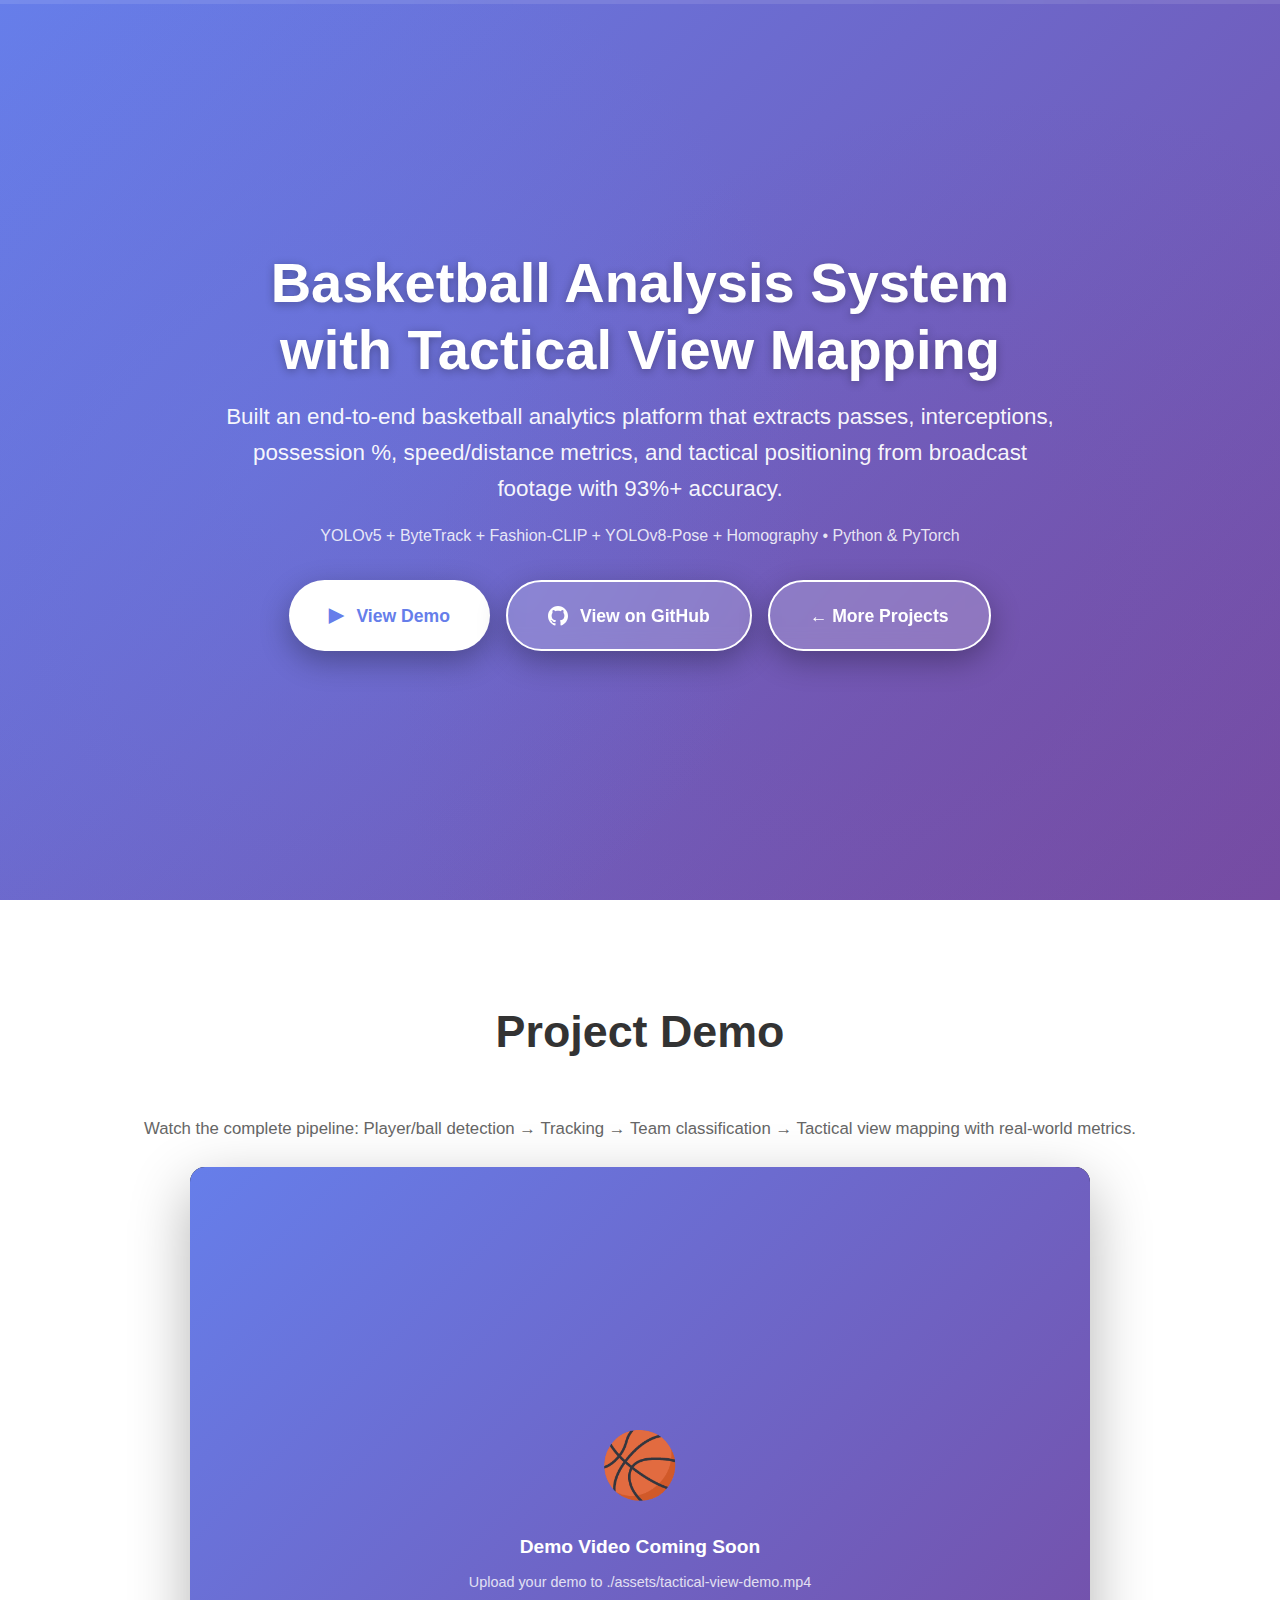
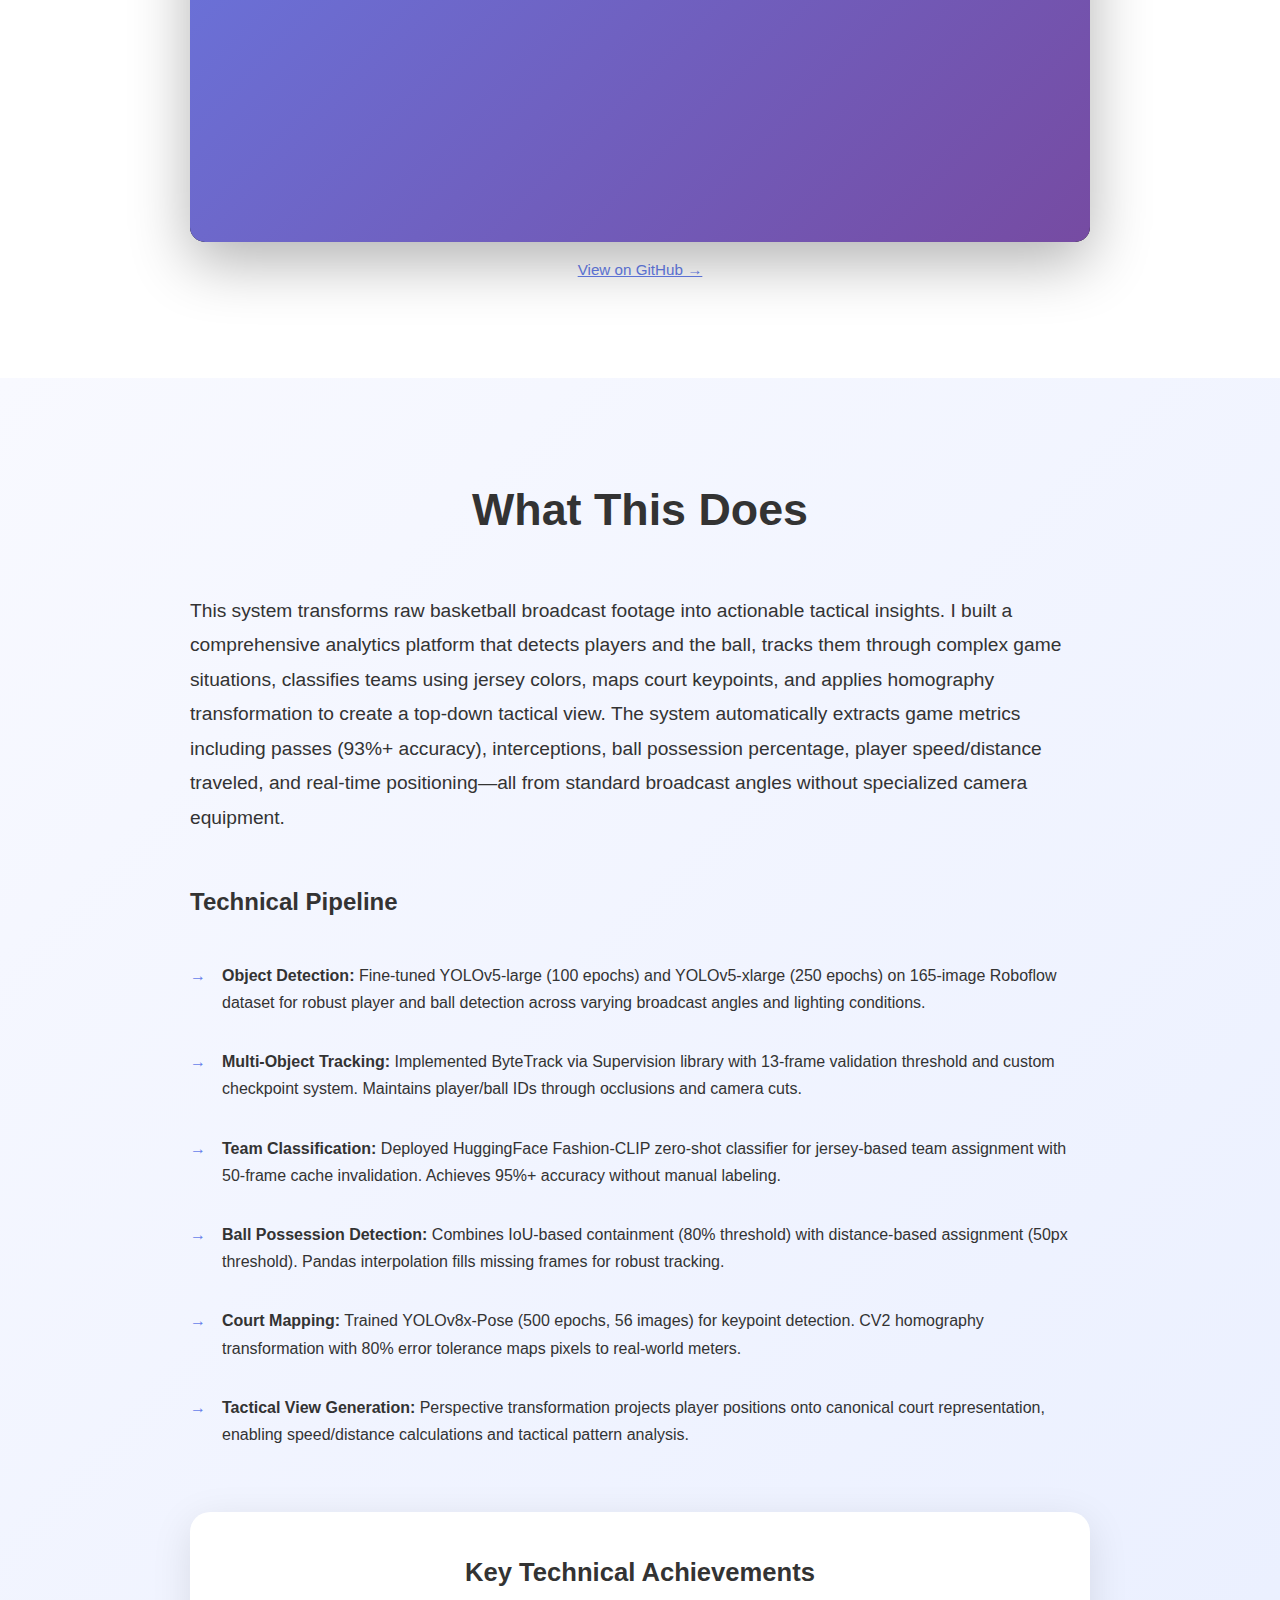
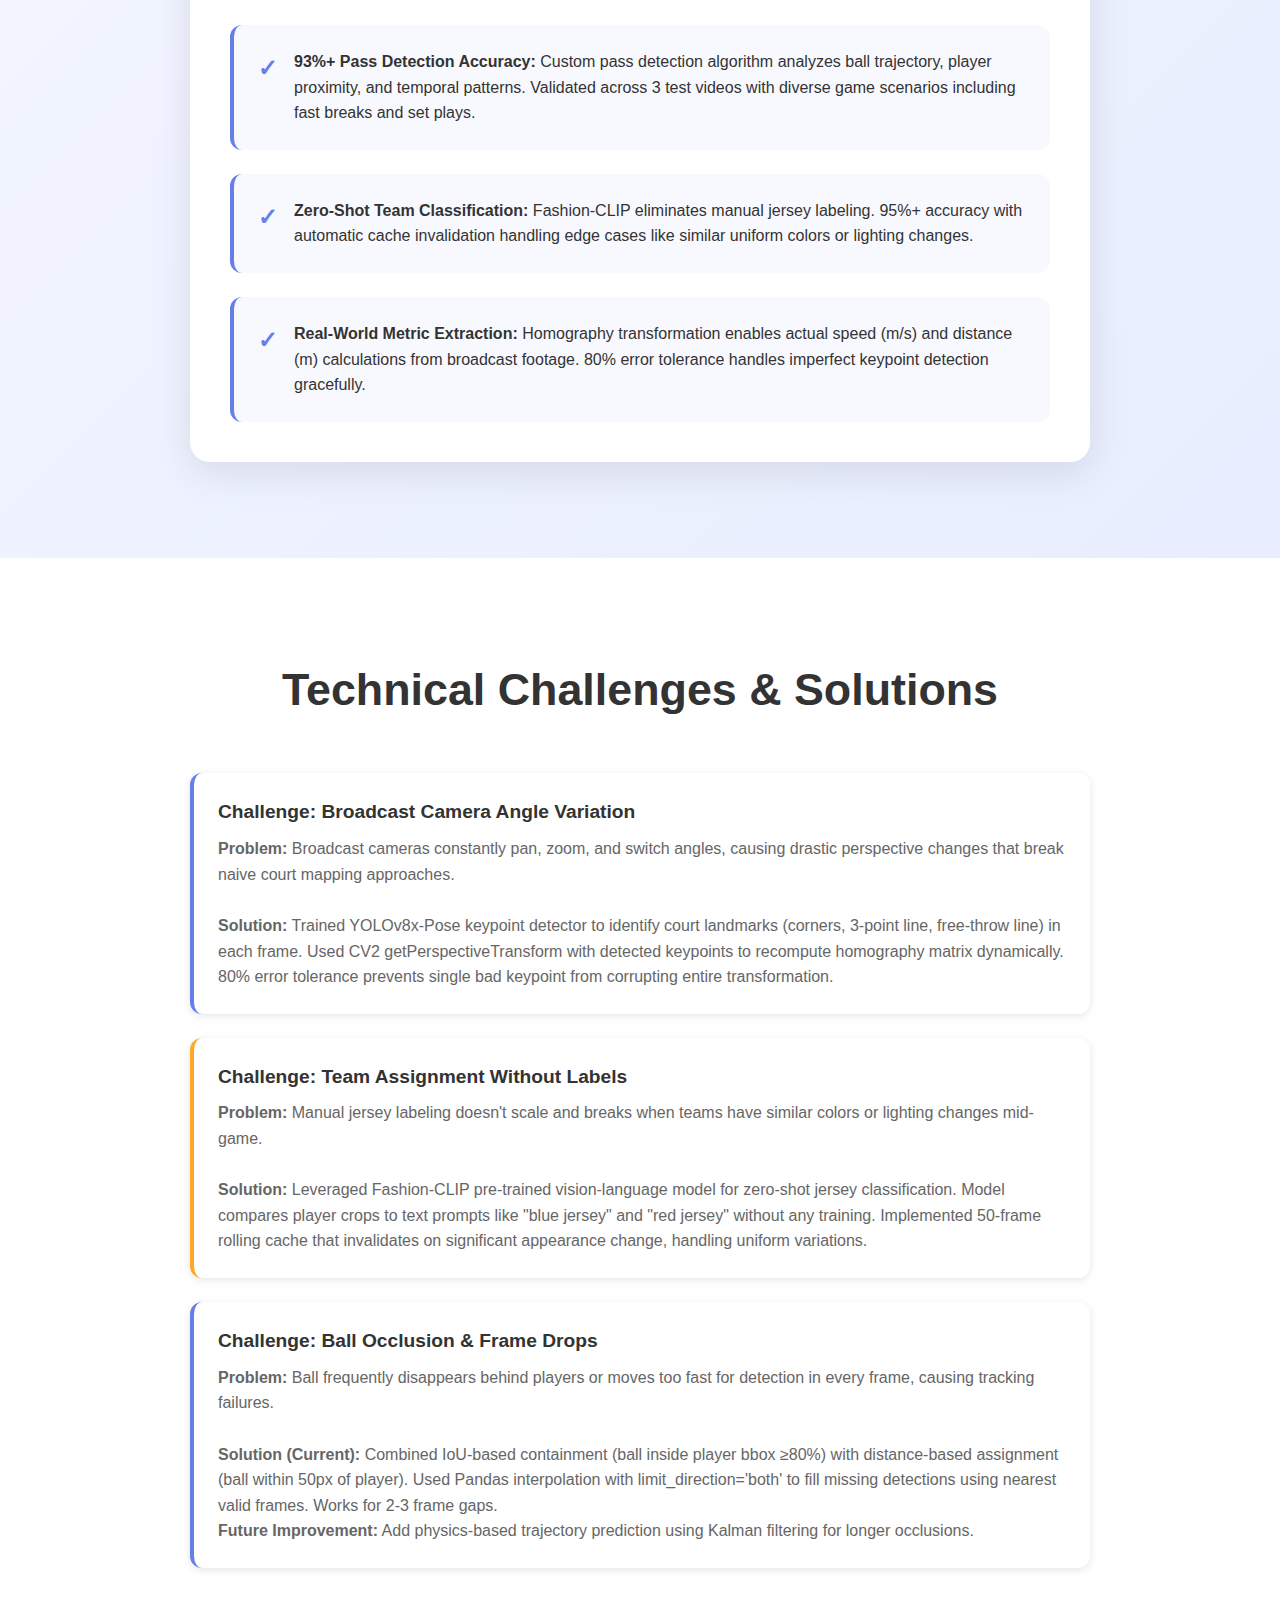
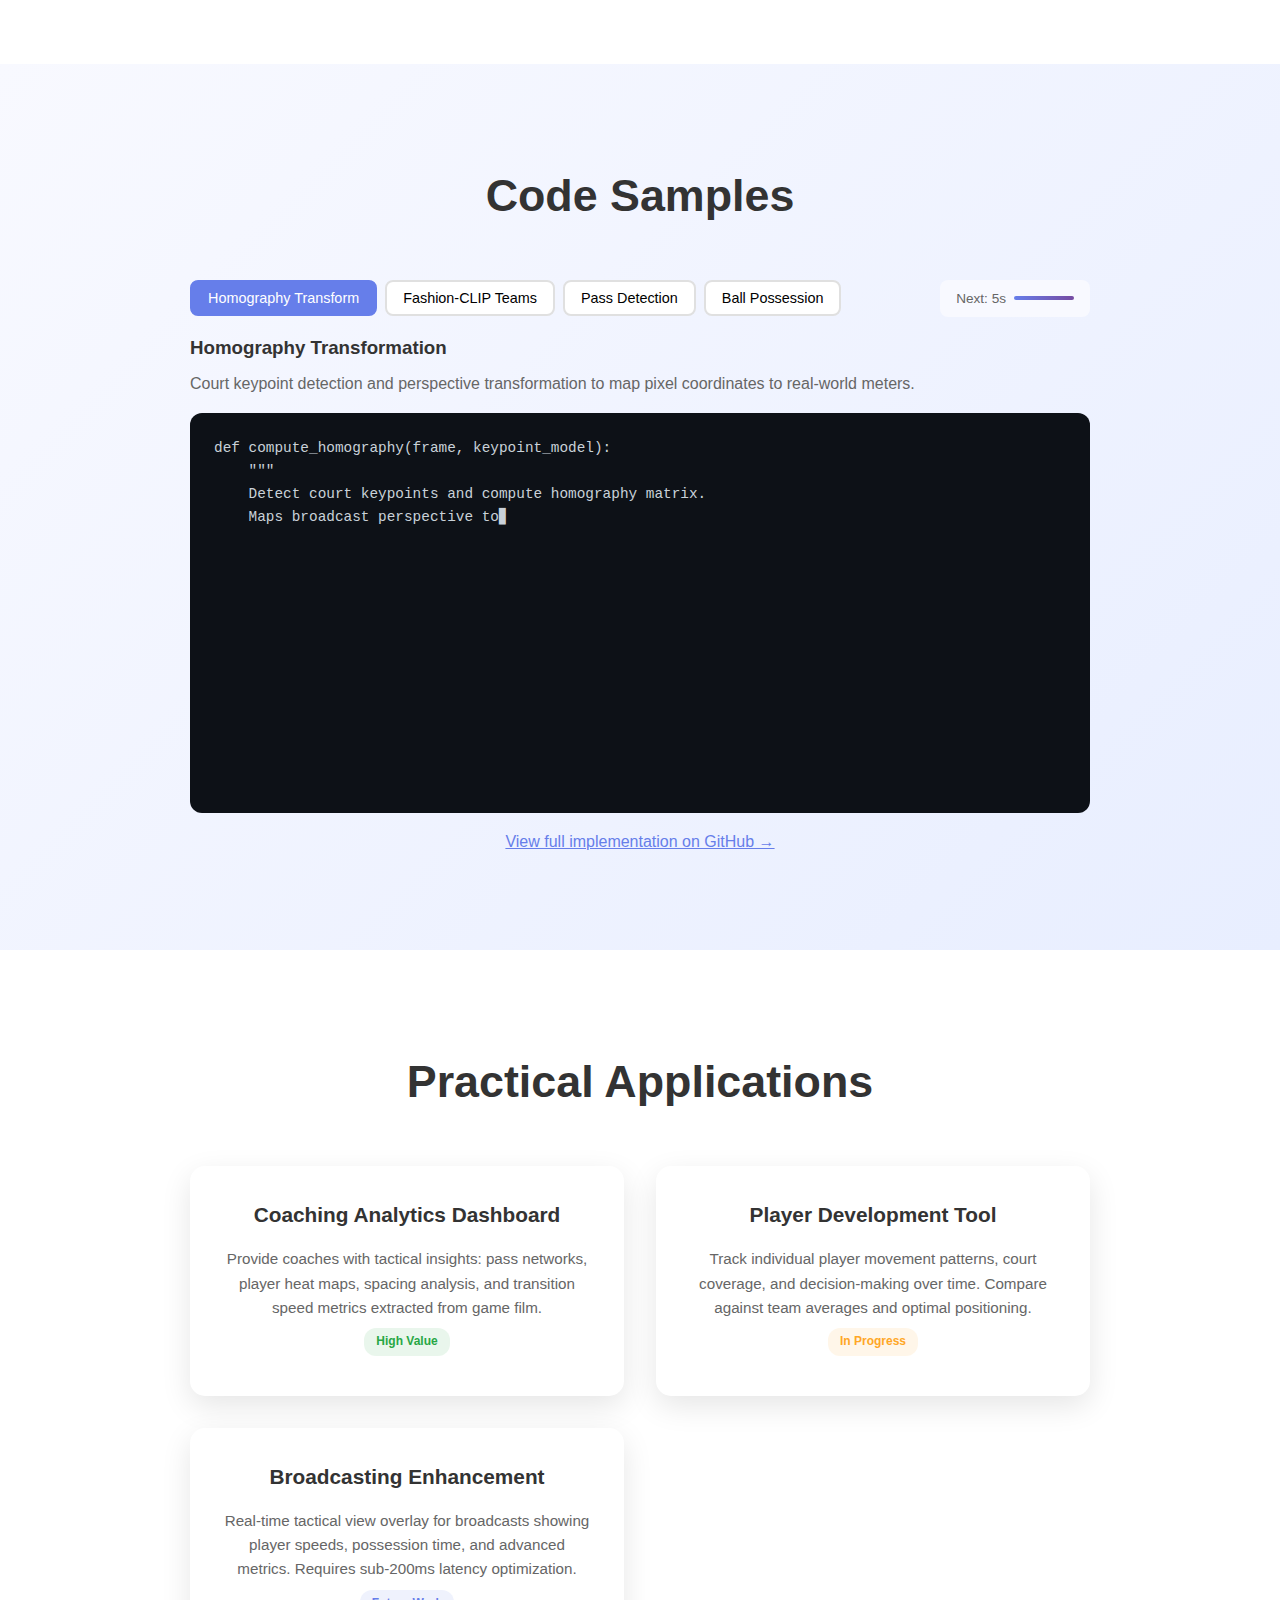
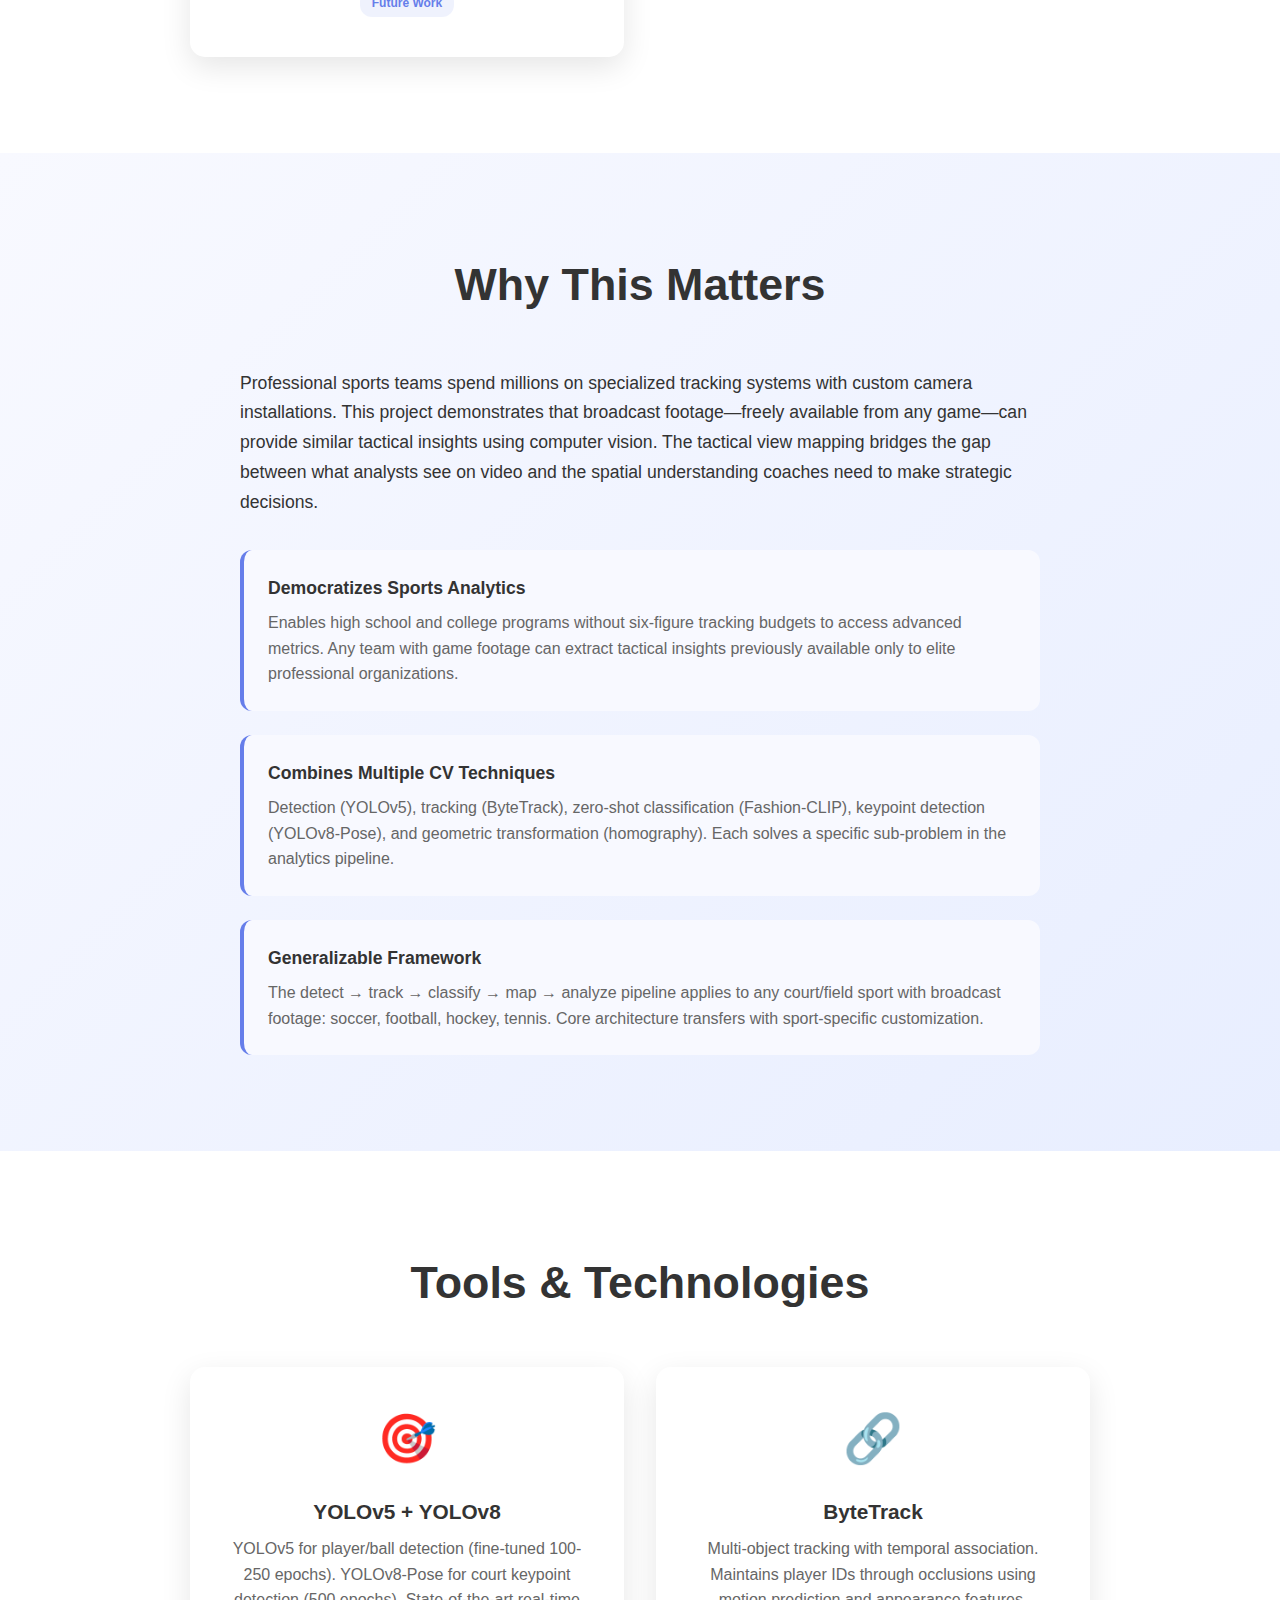
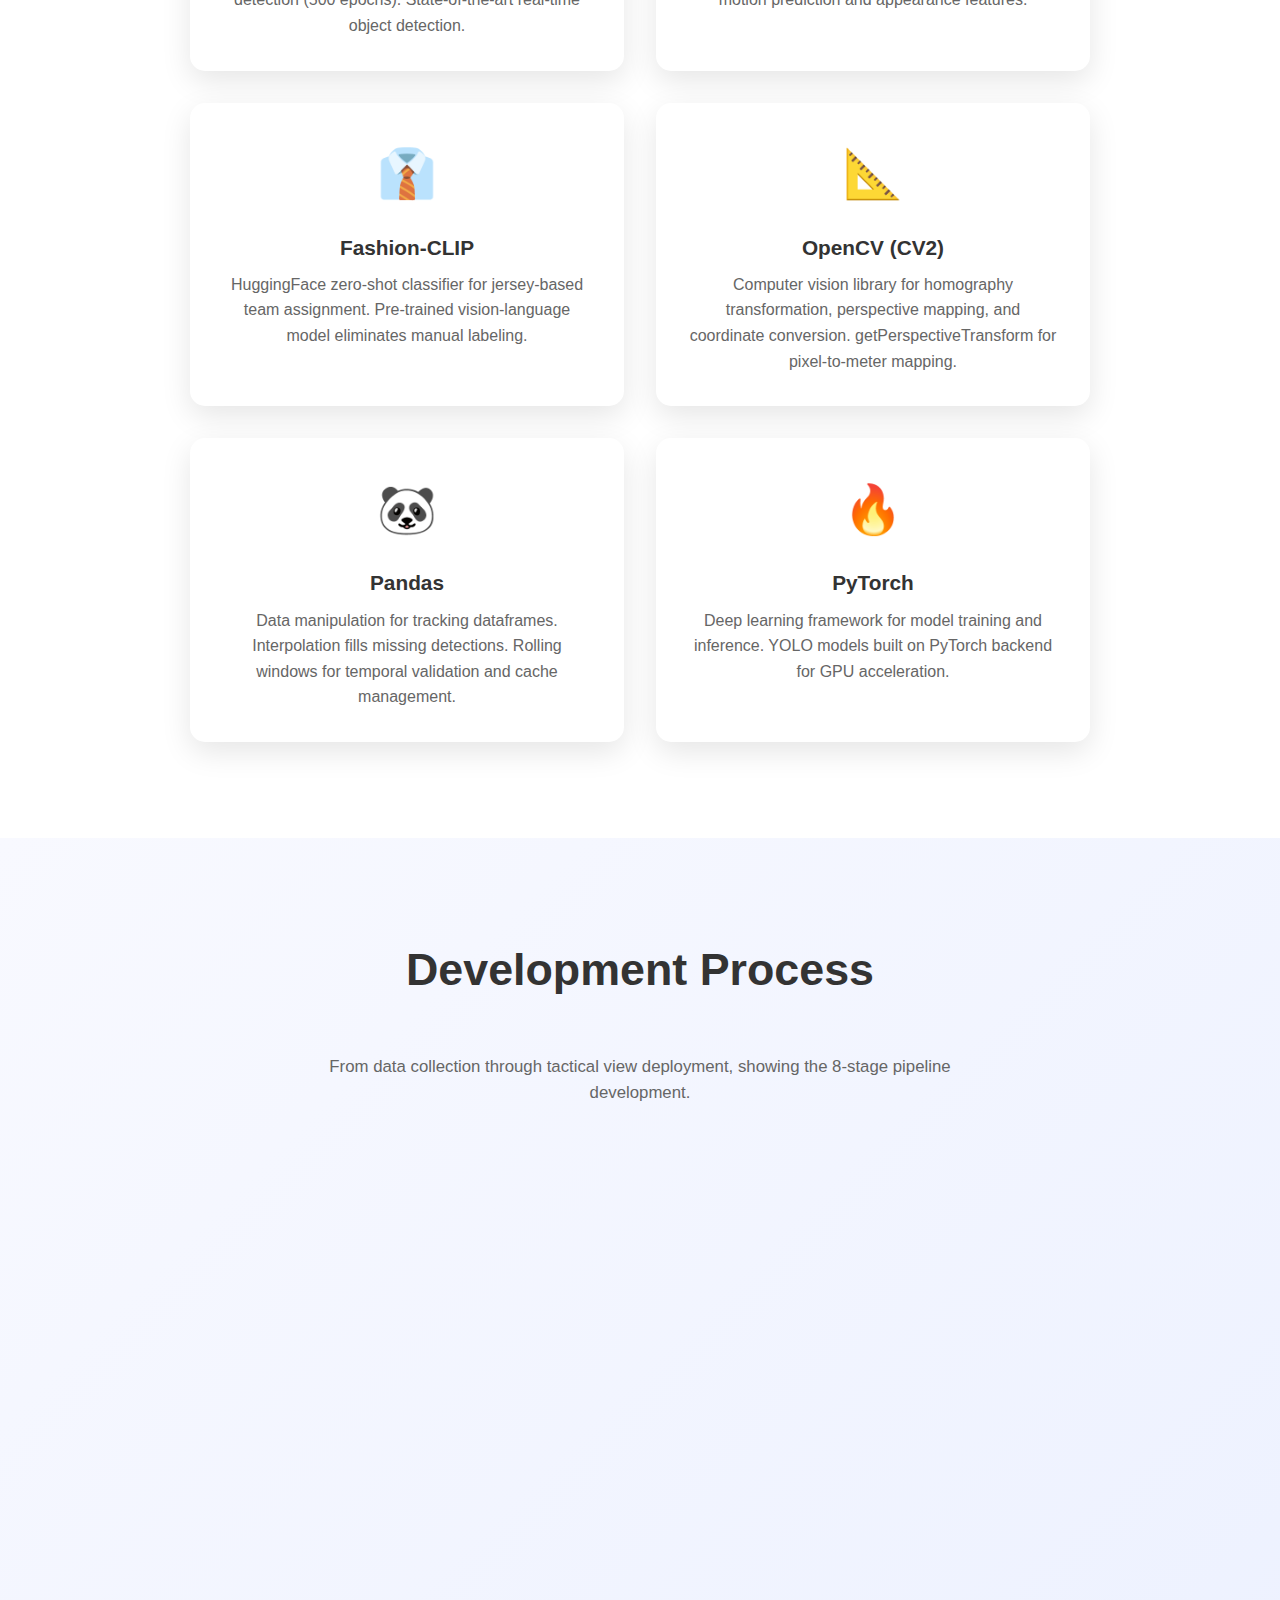
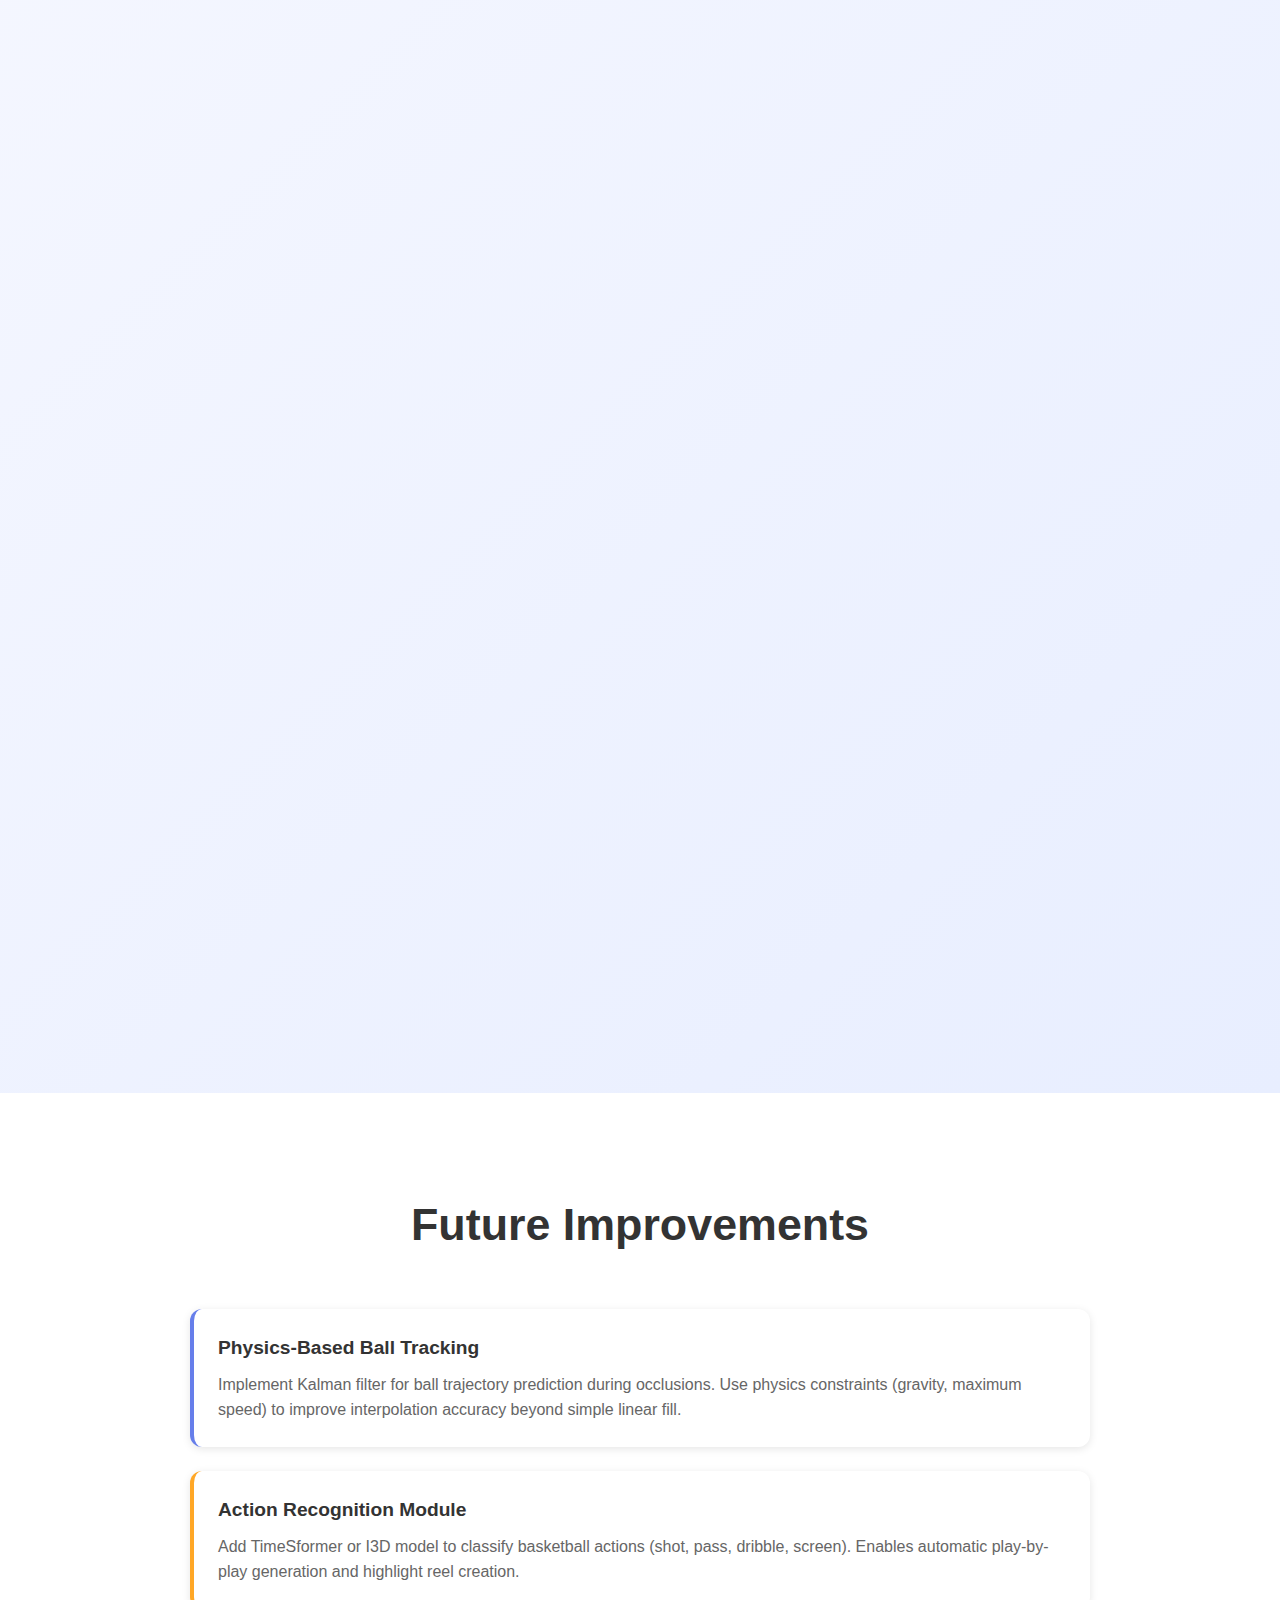
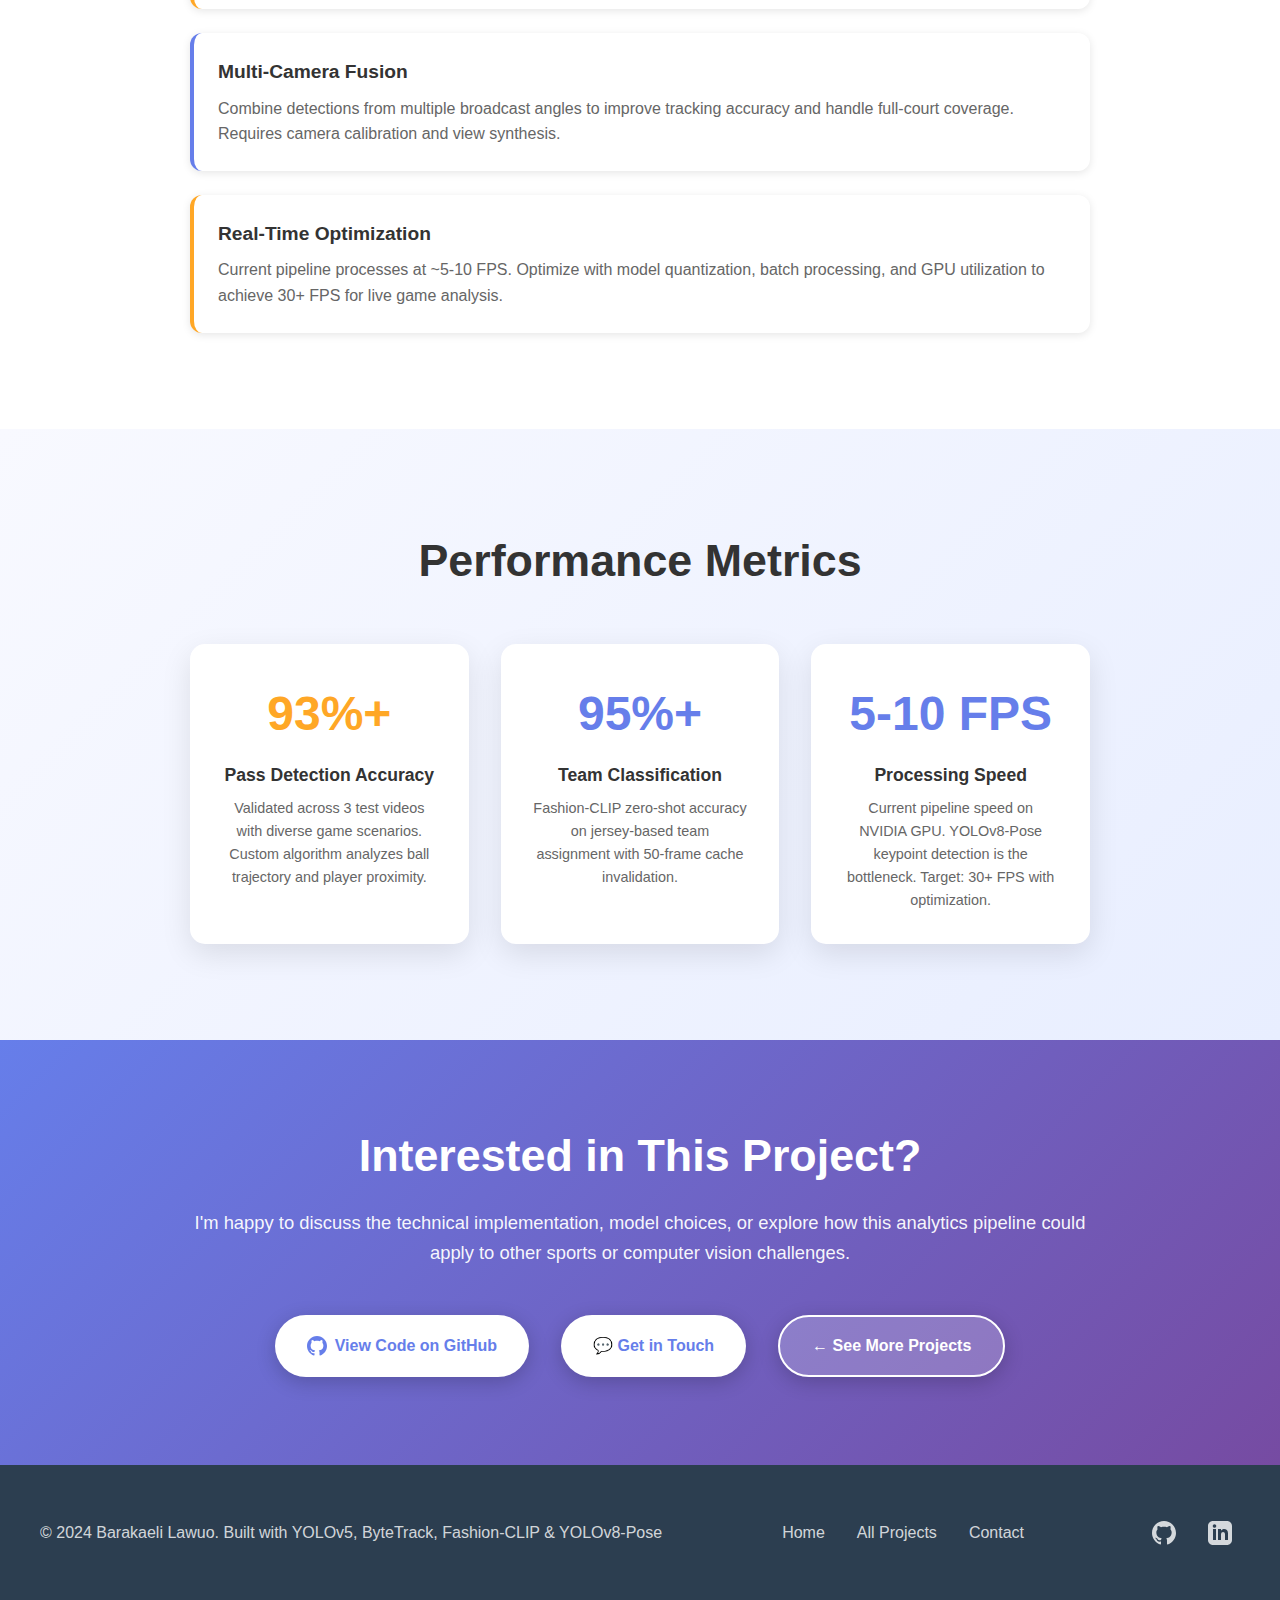
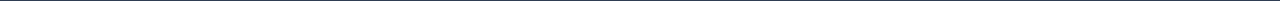
<file: projects/industrial-inspection-system.html>
<!DOCTYPE html>
<html lang="en">
<head>
    <meta charset="UTF-8">
    <meta name="viewport" content="width=device-width, initial-scale=1.0">
    <meta name="description" content="Basketball Analysis System with Tactical View Mapping using YOLOv5, ByteTrack, Fashion-CLIP, and YOLOv8-Pose. Extract passes, interceptions, possession, and player movements.">
    
    <title>Basketball Analysis System with Tactical View Mapping</title>
    
    <!-- Open Graph / Facebook -->
    <meta property="og:type" content="website">
    <meta property="og:title" content="Basketball Analysis System with Tactical View Mapping">
    <meta property="og:description" content="End-to-end basketball analytics platform extracting passes, interceptions, possession %, speed/distance metrics from broadcast footage using computer vision.">
    <meta property="og:image" content="assets/images/tactical-view-og.jpg">
    
    <!-- Twitter -->
    <meta name="twitter:card" content="summary_large_image">
    <meta name="twitter:title" content="Basketball Analysis System with Tactical View Mapping">
    <meta name="twitter:description" content="End-to-end basketball analytics platform extracting passes, interceptions, possession %, speed/distance metrics from broadcast footage using computer vision.">
    <meta name="twitter:image" content="assets/images/tactical-view-og.jpg">
    
    <!-- JSON-LD Schema -->
    <script type="application/ld+json">
    {
        "@context": "https://schema.org",
        "@type": "SoftwareSourceCode",
        "name": "Basketball Analysis System with Tactical View Mapping",
        "description": "A comprehensive basketball analytics platform that extracts game insights including passes, interceptions, ball possession, player speed/distance, and tactical positioning from broadcast footage.",
        "author": {
            "@type": "Person",
            "name": "Barakaeli Lawuo"
        },
        "keywords": "computer vision, basketball analytics, YOLOv5, ByteTrack, Fashion-CLIP, YOLOv8-Pose, homography transformation, tactical analysis, sports analytics",
        "programmingLanguage": "Python",
        "runtimePlatform": "Python 3.8+"
    }
    </script>
    
    <style>
        /* ============================================
           RESET & BASE STYLES
           ============================================ */
        
        * {
            margin: 0;
            padding: 0;
            box-sizing: border-box;
        }
        
        body {
            font-family: -apple-system, BlinkMacSystemFont, 'SF Pro Display', 'SF Pro Text', 'Helvetica Neue', Helvetica, Arial, sans-serif;
            line-height: 1.6;
            color: #333;
            background: #ffffff;
        }
        
        /* ============================================
           HERO SECTION WITH GRADIENT BACKGROUND
           ============================================ */
        
        .project-hero {
            position: relative;
            min-height: 100vh;
            display: flex;
            align-items: center;
            justify-content: center;
            overflow: hidden;
            background: linear-gradient(135deg, #667eea 0%, #764ba2 100%);
        }
        
        .project-hero__overlay {
            position: absolute;
            top: 0;
            left: 0;
            right: 0;
            bottom: 0;
            background: 
                radial-gradient(circle at 20% 50%, rgba(102, 126, 234, 0.3) 0%, transparent 50%),
                radial-gradient(circle at 80% 80%, rgba(118, 75, 162, 0.3) 0%, transparent 50%);
            z-index: 1;
        }
        
        .project-hero__content {
            position: relative;
            z-index: 2;
            text-align: center;
            padding: 2rem;
            max-width: 900px;
            margin: 0 auto;
        }
        
        .project-hero__title {
            font-size: clamp(2rem, 5vw, 3.5rem);
            color: white;
            margin-bottom: 1rem;
            font-weight: bold;
            line-height: 1.2;
            text-shadow: 0 2px 10px rgba(0, 0, 0, 0.3);
        }
        
        .project-hero__tagline {
            font-size: clamp(1rem, 2.5vw, 1.4rem);
            color: rgba(255, 255, 255, 0.95);
            margin-bottom: 1rem;
            line-height: 1.6;
        }
        
        .project-hero__subtitle {
            font-size: 1rem;
            color: rgba(255, 255, 255, 0.85);
            margin-bottom: 2rem;
        }
        
        .project-hero__cta-container {
            display: flex;
            gap: 1rem;
            justify-content: center;
            flex-wrap: wrap;
        }
        
        .project-hero__cta {
            display: inline-flex;
            align-items: center;
            gap: 0.75rem;
            background: white;
            color: #667eea;
            padding: 1.2rem 2.5rem;
            border-radius: 50px;
            text-decoration: none;
            font-weight: 600;
            font-size: 1.1rem;
            box-shadow: 0 10px 30px rgba(0, 0, 0, 0.3);
            transition: all 0.3s ease;
        }
        
        .project-hero__cta:hover {
            transform: translateY(-3px);
            box-shadow: 0 15px 40px rgba(0, 0, 0, 0.4);
        }
        
        .project-hero__cta--secondary {
            background: rgba(255, 255, 255, 0.2);
            color: white;
            border: 2px solid white;
            backdrop-filter: blur(10px);
        }
        
        .project-hero__cta--secondary:hover {
            background: rgba(255, 255, 255, 0.3);
        }
        
        .project-hero__cta-icon {
            font-size: 1.2rem;
        }
        
        /* ============================================
           SECTIONS
           ============================================ */
        
        .project-section {
            padding: 6rem 2rem;
        }
        
        .project-section__container {
            max-width: 1200px;
            margin: 0 auto;
        }
        
        .project-section__title {
            font-size: clamp(2rem, 4vw, 2.8rem);
            text-align: center;
            margin-bottom: 3rem;
            color: #333;
            font-weight: bold;
        }
        
        .project-blurb {
            background: linear-gradient(135deg, #f8f9ff 0%, #e8eeff 100%);
        }
        
        .project-demo {
            background: white;
        }
        
        /* ============================================
           VIDEO DEMO
           ============================================ */
        
        .video-intro {
            text-align: center;
            margin-bottom: 1.5rem;
            color: #666;
            font-size: 1.05rem;
            line-height: 1.6;
        }
        
        .project-demo__frame {
            position: relative;
            width: 100%;
            max-width: 900px;
            margin: 0 auto;
            padding-bottom: 56.25%;
            height: 0;
            overflow: hidden;
            border-radius: 15px;
            box-shadow: 0 20px 60px rgba(0, 0, 0, 0.3);
            background: #000;
        }
        
        .project-demo__video {
            position: absolute;
            top: 0;
            left: 0;
            width: 100%;
            height: 100%;
            border: none;
        }
        
        .video-placeholder {
            position: absolute;
            top: 0;
            left: 0;
            width: 100%;
            height: 100%;
            display: flex;
            flex-direction: column;
            align-items: center;
            justify-content: center;
            background: linear-gradient(135deg, #667eea 0%, #764ba2 100%);
            color: white;
            text-align: center;
            padding: 2rem;
        }
        
        .video-placeholder__icon {
            font-size: 4rem;
            margin-bottom: 1rem;
            opacity: 0.9;
        }
        
        .video-placeholder__text {
            font-size: 1.2rem;
            font-weight: 600;
            margin-bottom: 0.5rem;
        }
        
        .video-placeholder__subtext {
            font-size: 0.9rem;
            opacity: 0.8;
        }
        
        /* ============================================
           CONTENT SECTIONS
           ============================================ */
        
        .project-blurb__content {
            max-width: 900px;
            margin: 0 auto;
        }
        
        .project-blurb__intro {
            font-size: 1.2rem;
            line-height: 1.8;
            color: #333;
            margin-bottom: 3rem;
            text-align: left;
        }
        
        .project-blurb__details {
            margin-bottom: 3rem;
        }
        
        .project-blurb__details h3 {
            font-size: 1.5rem;
            margin-bottom: 1.5rem;
            color: #333;
        }
        
        .project-blurb__details ul {
            list-style: none;
            padding: 0;
        }
        
        .project-blurb__details li {
            padding: 1rem 0;
            display: flex;
            align-items: flex-start;
            gap: 1rem;
            line-height: 1.7;
        }
        
        .project-blurb__specs {
            background: white;
            border-radius: 20px;
            padding: 2.5rem;
            box-shadow: 0 10px 40px rgba(0, 0, 0, 0.1);
        }
        
        .project-blurb__specs-title {
            font-size: 1.6rem;
            color: #333;
            margin-bottom: 2rem;
            text-align: center;
        }
        
        .project-blurb__specs-list {
            list-style: none;
            padding: 0;
            margin: 0;
            display: grid;
            gap: 1.5rem;
        }
        
        .project-blurb__spec {
            display: flex;
            align-items: flex-start;
            gap: 1rem;
            padding: 1.5rem;
            background: #f8f9ff;
            border-radius: 12px;
            border-left: 4px solid #667eea;
        }
        
        .project-blurb__spec-icon {
            flex-shrink: 0;
            color: #667eea;
            font-size: 1.5rem;
            font-weight: bold;
        }
        
        /* ============================================
           CARDS
           ============================================ */
        
        .expertise-card {
            background: white;
            padding: 2rem;
            border-radius: 15px;
            box-shadow: 0 10px 30px rgba(0, 0, 0, 0.1);
            transition: all 0.3s ease;
            text-align: center;
        }
        
        .expertise-card:hover {
            transform: translateY(-10px);
            box-shadow: 0 20px 50px rgba(0, 0, 0, 0.15);
        }
        
        .expertise-card h3 {
            font-size: 1.3rem;
            margin-bottom: 1rem;
            color: #333;
        }
        
        .expertise-card p {
            color: #666;
            line-height: 1.6;
            font-size: 0.95rem;
        }
        
        .contact-card {
            background: white;
            padding: 2rem;
            border-radius: 15px;
            box-shadow: 0 10px 30px rgba(0, 0, 0, 0.1);
            transition: all 0.3s ease;
            text-align: center;
        }
        
        .contact-card:hover {
            transform: translateY(-5px);
            box-shadow: 0 15px 40px rgba(0, 0, 0, 0.15);
        }
        
        .contact-icon {
            width: 80px;
            height: 80px;
            margin: 0 auto 1rem;
            display: flex;
            align-items: center;
            justify-content: center;
            font-size: 3rem;
        }
        
        .contact-card h3 {
            font-size: 1.3rem;
            color: #333;
            margin-bottom: 0.5rem;
        }
        
        .contact-card p {
            color: #666;
            line-height: 1.6;
        }
        
        /* ============================================
           GRIDS
           ============================================ */
        
        .expertise-grid {
            display: grid;
            grid-template-columns: repeat(auto-fit, minmax(280px, 1fr));
            gap: 2rem;
        }
        
        .badge {
            display: inline-block;
            padding: 0.25rem 0.75rem;
            border-radius: 12px;
            font-size: 0.75rem;
            font-weight: 600;
            margin-bottom: 0.5rem;
        }
        
        .badge-setup {
            background: rgba(102, 126, 234, 0.1);
            color: #667eea;
        }
        
        .badge-data {
            background: rgba(255, 167, 38, 0.1);
            color: #ffa726;
        }
        
        .badge-results {
            background: rgba(40, 167, 69, 0.1);
            color: #28a745;
        }
        
        /* ============================================
           CTA SECTION
           ============================================ */
        
        .cta {
            padding: 5rem 2rem;
            background: linear-gradient(135deg, #667eea 0%, #764ba2 100%);
            text-align: center;
        }
        
        .cta-container {
            max-width: 900px;
            margin: 0 auto;
        }
        
        .cta h2 {
            color: white;
            font-size: clamp(2rem, 4vw, 2.8rem);
            margin-bottom: 1rem;
        }
        
        .cta p {
            color: rgba(255, 255, 255, 0.95);
            font-size: 1.15rem;
            margin-bottom: 2.5rem;
            line-height: 1.6;
        }
        
        .btn {
            display: inline-flex;
            align-items: center;
            gap: 0.5rem;
            padding: 1rem 2rem;
            background: white;
            color: #667eea;
            text-decoration: none;
            border-radius: 50px;
            font-weight: 600;
            font-size: 1rem;
            transition: all 0.3s ease;
            box-shadow: 0 5px 20px rgba(0, 0, 0, 0.2);
            margin: 0.5rem;
        }
        
        .btn:hover {
            transform: translateY(-3px);
            box-shadow: 0 10px 30px rgba(0, 0, 0, 0.3);
        }
        
        /* ============================================
           FOOTER
           ============================================ */
        
        .project-footer {
            background: #2c3e50;
            color: white;
            padding: 3rem 2rem;
        }
        
        .project-footer__container {
            max-width: 1200px;
            margin: 0 auto;
        }
        
        .project-footer__content {
            display: flex;
            justify-content: space-between;
            align-items: center;
            flex-wrap: wrap;
            gap: 2rem;
        }
        
        .project-footer__copyright {
            color: rgba(255, 255, 255, 0.8);
            margin: 0;
        }
        
        .project-footer__links {
            display: flex;
            gap: 2rem;
            flex-wrap: wrap;
        }
        
        .project-footer__link {
            color: rgba(255, 255, 255, 0.8);
            text-decoration: none;
            transition: color 0.3s ease;
        }
        
        .project-footer__link:hover {
            color: white;
        }
        
        .project-footer__social {
            display: flex;
            gap: 1rem;
        }
        
        .project-footer__social-link {
            color: rgba(255, 255, 255, 0.8);
            transition: all 0.3s ease;
            padding: 0.5rem;
            border-radius: 8px;
            display: inline-flex;
        }
        
        .project-footer__social-link:hover {
            color: white;
            background: rgba(255, 255, 255, 0.1);
        }
        
        /* ============================================
           METRICS / STATS
           ============================================ */
        
        .stat-value {
            font-size: 3rem;
            font-weight: bold;
            color: #667eea;
            margin-bottom: 0.5rem;
            display: block;
        }
        
        .stat-value.accent {
            color: #ffa726;
        }
        
        /* ============================================
           LIST STYLES
           ============================================ */
        
        .importance-list {
            list-style: none;
            padding: 0;
            display: grid;
            gap: 1.5rem;
            max-width: 800px;
            margin: 0 auto;
        }
        
        .importance-item {
            display: flex;
            align-items: flex-start;
            gap: 1rem;
            padding: 1.5rem;
            background: #f8f9ff;
            border-radius: 12px;
            border-left: 4px solid #667eea;
        }
        
        .importance-content strong {
            color: #333;
            display: block;
            margin-bottom: 0.5rem;
            font-size: 1.1rem;
        }
        
        .importance-content span {
            color: #666;
            line-height: 1.6;
        }
        
        .future-list {
            list-style: none;
            padding: 0;
            display: grid;
            gap: 1.5rem;
            max-width: 900px;
            margin: 0 auto;
        }
        
        .future-item {
            padding: 1.5rem;
            background: white;
            border-radius: 12px;
            border-left: 4px solid #667eea;
            box-shadow: 0 2px 8px rgba(0, 0, 0, 0.1);
            transition: all 0.3s ease;
        }
        
        .future-item:nth-child(even) {
            border-left-color: #ffa726;
        }
        
        .future-item:hover {
            transform: translateX(5px);
            box-shadow: 0 5px 15px rgba(0, 0, 0, 0.15);
        }
        
        .future-item h3 {
            color: #333;
            margin: 0 0 0.5rem 0;
            font-size: 1.2rem;
        }
        
        .future-item p {
            margin: 0;
            color: #666;
            line-height: 1.6;
        }
        
        /* Code blocks */
        pre {
            background: #0d1117;
            color: #c9d1d9;
            padding: 1.5rem;
            border-radius: 12px;
            overflow-x: auto;
            margin: 1rem 0;
            min-height: 400px;
            position: relative;
        }
        
        code {
            font-family: 'Courier New', Consolas, monospace;
            font-size: 0.9rem;
        }
        
        .code-controls {
            display: flex;
            justify-content: space-between;
            align-items: center;
            margin-bottom: 1rem;
            flex-wrap: wrap;
            gap: 1rem;
        }
        
        .code-tabs {
            display: flex;
            gap: 0.5rem;
            flex-wrap: wrap;
        }
        
        .code-tab {
            padding: 0.5rem 1rem;
            background: white;
            border: 2px solid #e0e0e0;
            border-radius: 8px;
            cursor: pointer;
            font-size: 0.9rem;
            transition: all 0.3s ease;
            font-weight: 500;
        }
        
        .code-tab:hover {
            border-color: #667eea;
            color: #667eea;
        }
        
        .code-tab.active {
            background: #667eea;
            color: white;
            border-color: #667eea;
        }
        
        .code-timer {
            display: flex;
            align-items: center;
            gap: 0.5rem;
            padding: 0.5rem 1rem;
            background: #f8f9ff;
            border-radius: 8px;
            font-size: 0.85rem;
            color: #666;
        }
        
        .code-timer-bar {
            width: 60px;
            height: 4px;
            background: #e0e0e0;
            border-radius: 2px;
            overflow: hidden;
        }
        
        .code-timer-fill {
            height: 100%;
            background: linear-gradient(90deg, #667eea, #764ba2);
            width: 100%;
            transform-origin: left;
            transition: transform 0.1s linear;
        }
        
        .code-content {
            display: block;
            white-space: pre;
            opacity: 1;
            transition: opacity 0.3s ease;
        }
        
        .code-content.typing::after {
            content: '▋';
            animation: blink 0.7s infinite;
        }
        
        @keyframes blink {
            0%, 50% { opacity: 1; }
            51%, 100% { opacity: 0; }
        }
        
        /* ============================================
           PARTICLE SYSTEM
           ============================================ */
        
        .particle-container {
            position: fixed;
            top: 0;
            left: 0;
            width: 100%;
            height: 100%;
            pointer-events: none;
            z-index: 9999;
            overflow: hidden;
        }
        
        .particle {
            position: absolute;
            width: 4px;
            height: 4px;
            background: radial-gradient(circle, rgba(102, 126, 234, 0.8), transparent);
            border-radius: 50%;
            pointer-events: none;
            animation: particleFloat 15s linear infinite;
            opacity: 0;
        }
        
        @keyframes particleFloat {
            0% {
                transform: translateY(100vh) rotate(0deg) scale(0);
                opacity: 0;
            }
            10% {
                opacity: 1;
            }
            90% {
                opacity: 1;
            }
            100% {
                transform: translateY(-100vh) rotate(720deg) scale(1.5);
                opacity: 0;
            }
        }
        
        /* ============================================
           ANIMATED BACKGROUND
           ============================================ */
        
        .animated-bg {
            position: fixed;
            top: 0;
            left: 0;
            width: 100%;
            height: 100%;
            z-index: -1;
            background: linear-gradient(45deg, 
                #667eea 0%, 
                #764ba2 25%, 
                #f093fb 50%, 
                #4facfe 75%, 
                #667eea 100%);
            background-size: 400% 400%;
            animation: gradientShift 20s ease infinite;
            opacity: 0.05;
        }
        
        @keyframes gradientShift {
            0% { background-position: 0% 50%; }
            50% { background-position: 100% 50%; }
            100% { background-position: 0% 50%; }
        }
        
        .animated-bg::before {
            content: '';
            position: absolute;
            top: 0;
            left: 0;
            right: 0;
            bottom: 0;
            background: radial-gradient(circle at 20% 50%, rgba(102, 126, 234, 0.3) 0%, transparent 50%);
            animation: pulse 8s ease-in-out infinite;
        }
        
        .animated-bg::after {
            content: '';
            position: absolute;
            top: 0;
            left: 0;
            right: 0;
            bottom: 0;
            background: radial-gradient(circle at 80% 50%, rgba(118, 75, 162, 0.3) 0%, transparent 50%);
            animation: pulse 8s ease-in-out infinite 4s;
        }
        
        @keyframes pulse {
            0%, 100% {
                transform: scale(1);
                opacity: 0.3;
            }
            50% {
                transform: scale(1.5);
                opacity: 0.6;
            }
        }
        
        /* ============================================
           RIPPLE EFFECTS
           ============================================ */
        
        .ripple {
            position: absolute;
            border-radius: 50%;
            background: radial-gradient(circle, rgba(102, 126, 234, 0.4), transparent 70%);
            transform: scale(0);
            animation: rippleEffect 0.8s ease-out;
            pointer-events: none;
        }
        
        @keyframes rippleEffect {
            to {
                transform: scale(4);
                opacity: 0;
            }
        }
        
        /* ============================================
           MORPHING SHAPES
           ============================================ */
        
        .morphing-shapes {
            position: fixed;
            top: 0;
            left: 0;
            width: 100%;
            height: 100%;
            z-index: -1;
            pointer-events: none;
            overflow: hidden;
        }
        
        .morph-shape {
            position: absolute;
            background: linear-gradient(135deg, rgba(102, 126, 234, 0.1), rgba(118, 75, 162, 0.1));
            border-radius: 50%;
            filter: blur(40px);
            animation: morphMove 20s ease-in-out infinite;
        }
        
        .morph-shape:nth-child(1) {
            width: 300px;
            height: 300px;
            top: -150px;
            left: -150px;
            animation-delay: 0s;
        }
        
        .morph-shape:nth-child(2) {
            width: 400px;
            height: 400px;
            top: 50%;
            right: -200px;
            animation-delay: 5s;
        }
        
        .morph-shape:nth-child(3) {
            width: 350px;
            height: 350px;
            bottom: -175px;
            left: 50%;
            animation-delay: 10s;
        }
        
        @keyframes morphMove {
            0%, 100% {
                transform: translate(0, 0) rotate(0deg) scale(1);
                border-radius: 50%;
            }
            25% {
                transform: translate(100px, -100px) rotate(90deg) scale(1.2);
                border-radius: 30% 70% 70% 30% / 30% 30% 70% 70%;
            }
            50% {
                transform: translate(-100px, 100px) rotate(180deg) scale(0.8);
                border-radius: 70% 30% 30% 70% / 70% 70% 30% 30%;
            }
            75% {
                transform: translate(100px, 100px) rotate(270deg) scale(1.1);
                border-radius: 30% 70% 30% 70% / 70% 30% 70% 30%;
            }
        }
        
        /* ============================================
           SCROLL PROGRESS
           ============================================ */
        
        .scroll-progress {
            position: fixed;
            top: 0;
            left: 0;
            width: 100%;
            height: 4px;
            background: rgba(255, 255, 255, 0.1);
            z-index: 10001;
            backdrop-filter: blur(10px);
        }
        
        .scroll-progress-bar {
            height: 100%;
            background: linear-gradient(90deg, #667eea, #764ba2, #f093fb);
            background-size: 200% 100%;
            animation: progressGradient 3s ease infinite;
            transform-origin: left;
            transform: scaleX(0);
            transition: transform 0.1s linear;
            box-shadow: 0 0 10px rgba(102, 126, 234, 0.8);
        }
        
        @keyframes progressGradient {
            0% { background-position: 0% 0%; }
            100% { background-position: 200% 0%; }
        }
        
        /* ============================================
           GALLERY
           ============================================ */
        
        .process-gallery {
            position: relative;
            max-width: 1200px;
            margin: 0 auto;
            perspective: 1500px;
        }
        
        .gallery-grid {
            display: grid;
            grid-template-columns: repeat(auto-fit, minmax(300px, 1fr));
            gap: 2rem;
        }
        
        .gallery-item {
            background: white;
            border-radius: 15px;
            overflow: hidden;
            box-shadow: 0 10px 30px rgba(0, 0, 0, 0.1);
            transition: all 0.5s cubic-bezier(0.175, 0.885, 0.32, 1.275);
            cursor: pointer;
            position: relative;
            transform-style: preserve-3d;
            opacity: 0;
            transform: translateY(50px) rotateX(-10deg);
            animation: fadeInUp 0.8s ease forwards;
        }
        
        .gallery-item:nth-child(1) { animation-delay: 0.1s; }
        .gallery-item:nth-child(2) { animation-delay: 0.2s; }
        .gallery-item:nth-child(3) { animation-delay: 0.3s; }
        .gallery-item:nth-child(4) { animation-delay: 0.4s; }
        .gallery-item:nth-child(5) { animation-delay: 0.5s; }
        .gallery-item:nth-child(6) { animation-delay: 0.6s; }
        .gallery-item:nth-child(7) { animation-delay: 0.7s; }
        .gallery-item:nth-child(8) { animation-delay: 0.8s; }
        
        @keyframes fadeInUp {
            to {
                opacity: 1;
                transform: translateY(0) rotateX(0);
            }
        }
        
        .gallery-item:hover {
            transform: translateY(-15px) scale(1.03);
            box-shadow: 0 25px 60px rgba(102, 126, 234, 0.3);
        }
        
        .gallery-image {
            width: 100%;
            height: 250px;
            background: linear-gradient(135deg, #f8f9ff 0%, #e8eeff 100%);
            display: flex;
            align-items: center;
            justify-content: center;
            position: relative;
            overflow: hidden;
        }
        
        .gallery-placeholder {
            font-size: 4rem;
            opacity: 0.3;
            animation: float 3s ease-in-out infinite;
        }
        
        @keyframes float {
            0%, 100% { transform: translateY(0px); }
            50% { transform: translateY(-10px); }
        }
        
        .gallery-caption {
            padding: 1.5rem;
        }
        
        .gallery-step {
            display: inline-block;
            padding: 0.25rem 0.75rem;
            background: linear-gradient(135deg, #667eea, #764ba2);
            color: white;
            border-radius: 20px;
            font-size: 0.75rem;
            font-weight: 600;
            margin-bottom: 0.5rem;
        }
        
        .gallery-title {
            font-size: 1.2rem;
            font-weight: 600;
            color: #333;
            margin-bottom: 0.5rem;
        }
        
        .gallery-description {
            color: #666;
            font-size: 0.9rem;
            line-height: 1.5;
        }
        
        /* ============================================
           RESPONSIVE
           ============================================ */
        
        @media (max-width: 768px) {
            .project-section {
                padding: 4rem 1rem;
            }
        
            .project-hero__title {
                font-size: 2rem;
            }
        
            .project-hero__tagline {
                font-size: 1rem;
            }
        
            .project-hero__cta {
                padding: 1rem 2rem;
                font-size: 1rem;
            }
            
            .project-hero__cta-container {
                flex-direction: column;
                align-items: stretch;
            }
            
            .project-hero__cta {
                width: 100%;
                justify-content: center;
            }
        
            .expertise-grid {
                grid-template-columns: 1fr;
                gap: 1.5rem;
            }
        
            .project-footer__content {
                flex-direction: column;
                text-align: center;
            }
        
            .project-footer__links {
                flex-wrap: wrap;
                justify-content: center;
            }
        
            .cta {
                padding: 3rem 1rem;
            }
            
            .btn {
                width: 100%;
                justify-content: center;
            }
        }
        
        @media (max-width: 480px) {
            .contact-icon {
                width: 70px;
                height: 70px;
            }
        
            .project-blurb__spec {
                padding: 1rem;
            }
            
            .stat-value {
                font-size: 2.5rem;
            }
        }
        
        /* ============================================
           ACCESSIBILITY
           ============================================ */
        
        @media (prefers-reduced-motion: reduce) {
            *,
            *::before,
            *::after {
                animation-duration: 0.01ms !important;
                animation-iteration-count: 1 !important;
                transition-duration: 0.01ms !important;
            }
        }
        
        *:focus-visible {
            outline: 3px solid #667eea;
            outline-offset: 2px;
        }
    </style>
</head>

<body>
    <!-- Advanced UI Elements (Custom cursor REMOVED) -->
    <div class="particle-container" id="particle-container"></div>
    <div class="animated-bg"></div>
    <div class="morphing-shapes">
        <div class="morph-shape"></div>
        <div class="morph-shape"></div>
        <div class="morph-shape"></div>
    </div>
    <div class="scroll-progress">
        <div class="scroll-progress-bar" id="scroll-progress-bar"></div>
    </div>
    
    <!-- Header / Hero Section -->
    <header class="project-hero" id="top">
        <div class="project-hero__overlay"></div>
        
        <div class="project-hero__content">
            <h1 class="project-hero__title">Basketball Analysis System with Tactical View Mapping</h1>
            <p class="project-hero__tagline">
                Built an end-to-end basketball analytics platform that extracts passes, interceptions, possession %, speed/distance metrics, and tactical positioning from broadcast footage with 93%+ accuracy.
            </p>
            <p class="project-hero__subtitle">
                YOLOv5 + ByteTrack + Fashion-CLIP + YOLOv8-Pose + Homography • Python & PyTorch
            </p>
            
            <div class="project-hero__cta-container">
                <a href="#video-demo" class="project-hero__cta">
                    <span class="project-hero__cta-icon">▶</span>
                    <span>View Demo</span>
                </a>
                <a href="https://github.com/yourusername/basketball-tactical-analysis" class="project-hero__cta project-hero__cta--secondary" target="_blank" rel="noopener noreferrer">
                    <svg width="20" height="20" viewBox="0 0 24 24" fill="currentColor">
                        <path d="M12 0c-6.626 0-12 5.373-12 12 0 5.302 3.438 9.8 8.207 11.387.599.111.793-.261.793-.577v-2.234c-3.338.726-4.033-1.416-4.033-1.416-.546-1.387-1.333-1.756-1.333-1.756-1.089-.745.083-.729.083-.729 1.205.084 1.839 1.237 1.839 1.237 1.07 1.834 2.807 1.304 3.492.997.107-.775.418-1.305.762-1.604-2.665-.305-5.467-1.334-5.467-5.931 0-1.311.469-2.381 1.236-3.221-.124-.303-.535-1.524.117-3.176 0 0 1.008-.322 3.301 1.23.957-.266 1.983-.399 3.003-.404 1.02.005 2.047.138 3.006.404 2.291-1.552 3.297-1.23 3.297-1.23.653 1.653.242 2.874.118 3.176.77.84 1.235 1.911 1.235 3.221 0 4.609-2.807 5.624-5.479 5.921.43.372.823 1.102.823 2.222v3.293c0 .319.192.694.801.576 4.765-1.589 8.199-6.086 8.199-11.386 0-6.627-5.373-12-12-12z"/>
                    </svg>
                    <span>View on GitHub</span>
                </a>
                <a href="../index.html#portfolio" class="project-hero__cta project-hero__cta--secondary">
                    <span>← More Projects</span>
                </a>
            </div>
        </div>
    </header>

    <main>
        <!-- Video Demo Section -->
        <section class="project-section project-demo" id="video-demo">
            <div class="project-section__container">
                <h2 class="project-section__title">Project Demo</h2>
                
                <p class="video-intro">
                    Watch the complete pipeline: Player/ball detection → Tracking → Team classification → Tactical view mapping with real-world metrics.
                </p>
                
                <div class="project-demo__frame">
                    <div class="video-placeholder">
                        <div class="video-placeholder__icon">🏀</div>
                        <div class="video-placeholder__text">Demo Video Coming Soon</div>
                        <div class="video-placeholder__subtext">Upload your demo to ./assets/tactical-view-demo.mp4</div>
                    </div>
                </div>
                
                <p style="text-align: center; margin-top: 1rem; color: #666; font-size: 0.95rem;">
                    <a href="https://github.com/yourusername/basketball-tactical-analysis#demo" target="_blank" style="color: #667eea;">View on GitHub →</a>
                </p>
            </div>
        </section>

        <!-- Project Overview -->
        <section class="project-section project-blurb">
            <div class="project-section__container">
                <h2 class="project-section__title">What This Does</h2>
                
                <div class="project-blurb__content">
                    <p class="project-blurb__intro">
                        This system transforms raw basketball broadcast footage into actionable tactical insights. I built a comprehensive analytics platform that detects players and the ball, tracks them through complex game situations, classifies teams using jersey colors, maps court keypoints, and applies homography transformation to create a top-down tactical view. The system automatically extracts game metrics including passes (93%+ accuracy), interceptions, ball possession percentage, player speed/distance traveled, and real-time positioning—all from standard broadcast angles without specialized camera equipment.
                    </p>
                    
                    <div class="project-blurb__details">
                        <h3>Technical Pipeline</h3>
                        <ul>
                            <li>
                                <span style="color: #667eea; font-weight: bold;">→</span>
                                <span><strong>Object Detection:</strong> Fine-tuned YOLOv5-large (100 epochs) and YOLOv5-xlarge (250 epochs) on 165-image Roboflow dataset for robust player and ball detection across varying broadcast angles and lighting conditions.</span>
                            </li>
                            <li>
                                <span style="color: #667eea; font-weight: bold;">→</span>
                                <span><strong>Multi-Object Tracking:</strong> Implemented ByteTrack via Supervision library with 13-frame validation threshold and custom checkpoint system. Maintains player/ball IDs through occlusions and camera cuts.</span>
                            </li>
                            <li>
                                <span style="color: #667eea; font-weight: bold;">→</span>
                                <span><strong>Team Classification:</strong> Deployed HuggingFace Fashion-CLIP zero-shot classifier for jersey-based team assignment with 50-frame cache invalidation. Achieves 95%+ accuracy without manual labeling.</span>
                            </li>
                            <li>
                                <span style="color: #667eea; font-weight: bold;">→</span>
                                <span><strong>Ball Possession Detection:</strong> Combines IoU-based containment (80% threshold) with distance-based assignment (50px threshold). Pandas interpolation fills missing frames for robust tracking.</span>
                            </li>
                            <li>
                                <span style="color: #667eea; font-weight: bold;">→</span>
                                <span><strong>Court Mapping:</strong> Trained YOLOv8x-Pose (500 epochs, 56 images) for keypoint detection. CV2 homography transformation with 80% error tolerance maps pixels to real-world meters.</span>
                            </li>
                            <li>
                                <span style="color: #667eea; font-weight: bold;">→</span>
                                <span><strong>Tactical View Generation:</strong> Perspective transformation projects player positions onto canonical court representation, enabling speed/distance calculations and tactical pattern analysis.</span>
                            </li>
                        </ul>
                    </div>
                    
                    <div class="project-blurb__specs">
                        <h3 class="project-blurb__specs-title">Key Technical Achievements</h3>
                        <ul class="project-blurb__specs-list">
                            <li class="project-blurb__spec">
                                <span class="project-blurb__spec-icon">✓</span>
                                <div>
                                    <strong>93%+ Pass Detection Accuracy:</strong> Custom pass detection algorithm analyzes ball trajectory, player proximity, and temporal patterns. Validated across 3 test videos with diverse game scenarios including fast breaks and set plays.
                                </div>
                            </li>
                            <li class="project-blurb__spec">
                                <span class="project-blurb__spec-icon">✓</span>
                                <div>
                                    <strong>Zero-Shot Team Classification:</strong> Fashion-CLIP eliminates manual jersey labeling. 95%+ accuracy with automatic cache invalidation handling edge cases like similar uniform colors or lighting changes.
                                </div>
                            </li>
                            <li class="project-blurb__spec">
                                <span class="project-blurb__spec-icon">✓</span>
                                <div>
                                    <strong>Real-World Metric Extraction:</strong> Homography transformation enables actual speed (m/s) and distance (m) calculations from broadcast footage. 80% error tolerance handles imperfect keypoint detection gracefully.
                                </div>
                            </li>
                        </ul>
                    </div>
                </div>
            </div>
        </section>

        <!-- Technical Challenges -->
        <section class="project-section" style="background: white;">
            <div class="project-section__container">
                <h2 class="project-section__title">Technical Challenges & Solutions</h2>
                
                <div class="future-list">
                    <div class="future-item">
                        <h3>Challenge: Broadcast Camera Angle Variation</h3>
                        <p><strong>Problem:</strong> Broadcast cameras constantly pan, zoom, and switch angles, causing drastic perspective changes that break naive court mapping approaches.
                        <br><br><strong>Solution:</strong> Trained YOLOv8x-Pose keypoint detector to identify court landmarks (corners, 3-point line, free-throw line) in each frame. Used CV2 getPerspectiveTransform with detected keypoints to recompute homography matrix dynamically. 80% error tolerance prevents single bad keypoint from corrupting entire transformation.</p>
                    </div>
                    
                    <div class="future-item">
                        <h3>Challenge: Team Assignment Without Labels</h3>
                        <p><strong>Problem:</strong> Manual jersey labeling doesn't scale and breaks when teams have similar colors or lighting changes mid-game.
                        <br><br><strong>Solution:</strong> Leveraged Fashion-CLIP pre-trained vision-language model for zero-shot jersey classification. Model compares player crops to text prompts like "blue jersey" and "red jersey" without any training. Implemented 50-frame rolling cache that invalidates on significant appearance change, handling uniform variations.</p>
                    </div>
                    
                    <div class="future-item">
                        <h3>Challenge: Ball Occlusion & Frame Drops</h3>
                        <p><strong>Problem:</strong> Ball frequently disappears behind players or moves too fast for detection in every frame, causing tracking failures.
                        <br><br><strong>Solution (Current):</strong> Combined IoU-based containment (ball inside player bbox ≥80%) with distance-based assignment (ball within 50px of player). Used Pandas interpolation with limit_direction='both' to fill missing detections using nearest valid frames. Works for 2-3 frame gaps.
                        <br><strong>Future Improvement:</strong> Add physics-based trajectory prediction using Kalman filtering for longer occlusions.</p>
                    </div>
                </div>
            </div>
        </section>

        <!-- Code Sample -->
        <section class="project-section project-blurb">
            <div class="project-section__container">
                <h2 class="project-section__title">Code Samples</h2>
                
                <div style="max-width: 900px; margin: 0 auto;">
                    <div class="code-controls">
                        <div class="code-tabs">
                            <button class="code-tab active" data-code="0">Homography Transform</button>
                            <button class="code-tab" data-code="1">Fashion-CLIP Teams</button>
                            <button class="code-tab" data-code="2">Pass Detection</button>
                            <button class="code-tab" data-code="3">Ball Possession</button>
                        </div>
                        <div class="code-timer">
                            <span id="code-timer-text">Next: 5s</span>
                            <div class="code-timer-bar">
                                <div class="code-timer-fill" id="code-timer-fill"></div>
                            </div>
                        </div>
                    </div>
                    
                    <h3 id="code-title" style="margin-bottom: 0.5rem; color: #333;">Homography Transformation</h3>
                    <p id="code-description" style="color: #666; margin-bottom: 1rem;">Court keypoint detection and perspective transformation to map pixel coordinates to real-world meters.</p>
                    
                    <pre><code id="code-display" class="code-content"></code></pre>
                    
                    <p style="margin-top: 1rem; color: #666; text-align: center;">
                        <a href="https://github.com/yourusername/basketball-tactical-analysis" 
                           target="_blank" style="color: #667eea;">
                            View full implementation on GitHub →
                        </a>
                    </p>
                </div>
            </div>
        </section>

        <!-- Real Applications -->
        <section class="project-section" style="background: white;">
            <div class="project-section__container">
                <h2 class="project-section__title">Practical Applications</h2>
                
                <div class="expertise-grid" style="max-width: 900px; margin: 0 auto;">
                    <div class="expertise-card">
                        <h3>Coaching Analytics Dashboard</h3>
                        <p>Provide coaches with tactical insights: pass networks, player heat maps, spacing analysis, and transition speed metrics extracted from game film.</p>
                        <span class="badge badge-results" style="margin-top: 0.5rem;">High Value</span>
                    </div>
                    
                    <div class="expertise-card">
                        <h3>Player Development Tool</h3>
                        <p>Track individual player movement patterns, court coverage, and decision-making over time. Compare against team averages and optimal positioning.</p>
                        <span class="badge badge-data" style="margin-top: 0.5rem;">In Progress</span>
                    </div>
                    
                    <div class="expertise-card">
                        <h3>Broadcasting Enhancement</h3>
                        <p>Real-time tactical view overlay for broadcasts showing player speeds, possession time, and advanced metrics. Requires sub-200ms latency optimization.</p>
                        <span class="badge badge-setup" style="margin-top: 0.5rem;">Future Work</span>
                    </div>
                </div>
            </div>
        </section>

        <!-- Why This Matters -->
        <section class="project-section project-blurb">
            <div class="project-section__container">
                <h2 class="project-section__title">Why This Matters</h2>
                
                <div style="max-width: 800px; margin: 0 auto;">
                    <p style="font-size: 1.1rem; line-height: 1.7; margin-bottom: 2rem; color: #333;">
                        Professional sports teams spend millions on specialized tracking systems with custom camera installations. This project demonstrates that broadcast footage—freely available from any game—can provide similar tactical insights using computer vision. The tactical view mapping bridges the gap between what analysts see on video and the spatial understanding coaches need to make strategic decisions.
                    </p>
                    
                    <ul class="importance-list">
                        <li class="importance-item">
                            <div class="importance-content">
                                <strong>Democratizes Sports Analytics</strong>
                                <span>Enables high school and college programs without six-figure tracking budgets to access advanced metrics. Any team with game footage can extract tactical insights previously available only to elite professional organizations.</span>
                            </div>
                        </li>
                        <li class="importance-item">
                            <div class="importance-content">
                                <strong>Combines Multiple CV Techniques</strong>
                                <span>Detection (YOLOv5), tracking (ByteTrack), zero-shot classification (Fashion-CLIP), keypoint detection (YOLOv8-Pose), and geometric transformation (homography). Each solves a specific sub-problem in the analytics pipeline.</span>
                            </div>
                        </li>
                        <li class="importance-item">
                            <div class="importance-content">
                                <strong>Generalizable Framework</strong>
                                <span>The detect → track → classify → map → analyze pipeline applies to any court/field sport with broadcast footage: soccer, football, hockey, tennis. Core architecture transfers with sport-specific customization.</span>
                            </div>
                        </li>
                    </ul>
                </div>
            </div>
        </section>

        <!-- Tools Used -->
        <section class="project-section" style="background: white;">
            <div class="project-section__container">
                <h2 class="project-section__title">Tools & Technologies</h2>
                
                <div class="expertise-grid" style="max-width: 900px; margin: 0 auto;">
                    <div class="contact-card">
                        <div class="contact-icon">🎯</div>
                        <h3>YOLOv5 + YOLOv8</h3>
                        <p>YOLOv5 for player/ball detection (fine-tuned 100-250 epochs). YOLOv8-Pose for court keypoint detection (500 epochs). State-of-the-art real-time object detection.</p>
                    </div>
                    
                    <div class="contact-card">
                        <div class="contact-icon">🔗</div>
                        <h3>ByteTrack</h3>
                        <p>Multi-object tracking with temporal association. Maintains player IDs through occlusions using motion prediction and appearance features.</p>
                    </div>
                    
                    <div class="contact-card">
                        <div class="contact-icon">👔</div>
                        <h3>Fashion-CLIP</h3>
                        <p>HuggingFace zero-shot classifier for jersey-based team assignment. Pre-trained vision-language model eliminates manual labeling.</p>
                    </div>
                    
                    <div class="contact-card">
                        <div class="contact-icon">📐</div>
                        <h3>OpenCV (CV2)</h3>
                        <p>Computer vision library for homography transformation, perspective mapping, and coordinate conversion. getPerspectiveTransform for pixel-to-meter mapping.</p>
                    </div>
                    
                    <div class="contact-card">
                        <div class="contact-icon">🐼</div>
                        <h3>Pandas</h3>
                        <p>Data manipulation for tracking dataframes. Interpolation fills missing detections. Rolling windows for temporal validation and cache management.</p>
                    </div>
                    
                    <div class="contact-card">
                        <div class="contact-icon">🔥</div>
                        <h3>PyTorch</h3>
                        <p>Deep learning framework for model training and inference. YOLO models built on PyTorch backend for GPU acceleration.</p>
                    </div>
                </div>
            </div>
        </section>

        <!-- Development Journey -->
        <section class="project-section project-blurb">
            <div class="project-section__container">
                <h2 class="project-section__title">Development Process</h2>
                <p style="text-align: center; max-width: 700px; margin: 0 auto 3rem; color: #666; font-size: 1.05rem;">
                    From data collection through tactical view deployment, showing the 8-stage pipeline development.
                </p>
                
                <div class="process-gallery">
                    <div class="gallery-grid" id="gallery-grid">
                        <!-- Gallery items generated by JavaScript -->
                    </div>
                </div>
            </div>
        </section>

        <!-- Future Work -->
        <section class="project-section" style="background: white;">
            <div class="project-section__container">
                <h2 class="project-section__title">Future Improvements</h2>
                
                <ul class="future-list">
                    <li class="future-item">
                        <h3>Physics-Based Ball Tracking</h3>
                        <p>Implement Kalman filter for ball trajectory prediction during occlusions. Use physics constraints (gravity, maximum speed) to improve interpolation accuracy beyond simple linear fill.</p>
                    </li>
                    
                    <li class="future-item">
                        <h3>Action Recognition Module</h3>
                        <p>Add TimeSformer or I3D model to classify basketball actions (shot, pass, dribble, screen). Enables automatic play-by-play generation and highlight reel creation.</p>
                    </li>
                    
                    <li class="future-item">
                        <h3>Multi-Camera Fusion</h3>
                        <p>Combine detections from multiple broadcast angles to improve tracking accuracy and handle full-court coverage. Requires camera calibration and view synthesis.</p>
                    </li>
                    
                    <li class="future-item">
                        <h3>Real-Time Optimization</h3>
                        <p>Current pipeline processes at ~5-10 FPS. Optimize with model quantization, batch processing, and GPU utilization to achieve 30+ FPS for live game analysis.</p>
                    </li>
                </ul>
            </div>
        </section>

        <!-- Performance Metrics -->
        <section class="project-section project-blurb">
            <div class="project-section__container">
                <h2 class="project-section__title">Performance Metrics</h2>
                
                <div style="display: grid; grid-template-columns: repeat(auto-fit, minmax(250px, 1fr)); gap: 2rem; max-width: 900px; margin: 0 auto;">
                    <div class="expertise-card">
                        <span class="stat-value accent">93%+</span>
                        <h3 style="font-size: 1.1rem; margin-bottom: 0.5rem;">Pass Detection Accuracy</h3>
                        <p style="margin: 0; font-size: 0.9rem; color: #666;">Validated across 3 test videos with diverse game scenarios. Custom algorithm analyzes ball trajectory and player proximity.</p>
                    </div>
                    
                    <div class="expertise-card">
                        <span class="stat-value">95%+</span>
                        <h3 style="font-size: 1.1rem; margin-bottom: 0.5rem;">Team Classification</h3>
                        <p style="margin: 0; font-size: 0.9rem; color: #666;">Fashion-CLIP zero-shot accuracy on jersey-based team assignment with 50-frame cache invalidation.</p>
                    </div>
                    
                    <div class="expertise-card">
                        <span class="stat-value">5-10 FPS</span>
                        <h3 style="font-size: 1.1rem; margin-bottom: 0.5rem;">Processing Speed</h3>
                        <p style="margin: 0; font-size: 0.9rem; color: #666;">Current pipeline speed on NVIDIA GPU. YOLOv8-Pose keypoint detection is the bottleneck. Target: 30+ FPS with optimization.</p>
                    </div>
                </div>
            </div>
        </section>

        <!-- Call to Action -->
        <section class="project-section cta">
            <div class="cta-container">
                <h2>Interested in This Project?</h2>
                <p>I'm happy to discuss the technical implementation, model choices, or explore how this analytics pipeline could apply to other sports or computer vision challenges.</p>
                
                <div style="display: flex; gap: 1rem; justify-content: center; flex-wrap: wrap;">
                    <a href="https://github.com/yourusername/basketball-tactical-analysis" class="btn" target="_blank" rel="noopener noreferrer">
                        <svg width="20" height="20" viewBox="0 0 24 24" fill="currentColor">
                            <path d="M12 0c-6.626 0-12 5.373-12 12 0 5.302 3.438 9.8 8.207 11.387.599.111.793-.261.793-.577v-2.234c-3.338.726-4.033-1.416-4.033-1.416-.546-1.387-1.333-1.756-1.333-1.756-1.089-.745.083-.729.083-.729 1.205.084 1.839 1.237 1.839 1.237 1.07 1.834 2.807 1.304 3.492.997.107-.775.418-1.305.762-1.604-2.665-.305-5.467-1.334-5.467-5.931 0-1.311.469-2.381 1.236-3.221-.124-.303-.535-1.524.117-3.176 0 0 1.008-.322 3.301 1.23.957-.266 1.983-.399 3.003-.404 1.02.005 2.047.138 3.006.404 2.291-1.552 3.297-1.23 3.297-1.23.653 1.653.242 2.874.118 3.176.77.84 1.235 1.911 1.235 3.221 0 4.609-2.807 5.624-5.479 5.921.43.372.823 1.102.823 2.222v3.293c0 .319.192.694.801.576 4.765-1.589 8.199-6.086 8.199-11.386 0-6.627-5.373-12-12-12z"/>
                        </svg>
                        View Code on GitHub
                    </a>
                    <a href="../index.html#contact" class="btn" style="background: white; color: #667eea;">💬 Get in Touch</a>
                    <a href="../index.html#portfolio" class="btn" style="background: rgba(255, 255, 255, 0.2); color: white; border: 2px solid white;">← See More Projects</a>
                </div>
            </div>
        </section>
    </main>

    <!-- Footer -->
    <footer class="project-footer">
        <div class="project-footer__container">
            <div class="project-footer__content">
                <p class="project-footer__copyright">© 2024 Barakaeli Lawuo. Built with YOLOv5, ByteTrack, Fashion-CLIP & YOLOv8-Pose</p>
                
                <div class="project-footer__links">
                    <a href="../index.html" class="project-footer__link">Home</a>
                    <a href="../index.html#portfolio" class="project-footer__link">All Projects</a>
                    <a href="../index.html#contact" class="project-footer__link">Contact</a>
                </div>
                
                <div class="project-footer__social">
                    <a href="https://github.com/BarakaLawuo" class="project-footer__social-link" target="_blank" rel="noopener" aria-label="GitHub">
                        <svg width="24" height="24" viewBox="0 0 24 24" fill="currentColor">
                            <path d="M12 0c-6.626 0-12 5.373-12 12 0 5.302 3.438 9.8 8.207 11.387.599.111.793-.261.793-.577v-2.234c-3.338.726-4.033-1.416-4.033-1.416-.546-1.387-1.333-1.756-1.333-1.756-1.089-.745.083-.729.083-.729 1.205.084 1.839 1.237 1.839 1.237 1.07 1.834 2.807 1.304 3.492.997.107-.775.418-1.305.762-1.604-2.665-.305-5.467-1.334-5.467-5.931 0-1.311.469-2.381 1.236-3.221-.124-.303-.535-1.524.117-3.176 0 0 1.008-.322 3.301 1.23.957-.266 1.983-.399 3.003-.404 1.02.005 2.047.138 3.006.404 2.291-1.552 3.297-1.23 3.297-1.23.653 1.653.242 2.874.118 3.176.77.84 1.235 1.911 1.235 3.221 0 4.609-2.807 5.624-5.479 5.921.43.372.823 1.102.823 2.222v3.293c0 .319.192.694.801.576 4.765-1.589 8.199-6.086 8.199-11.386 0-6.627-5.373-12-12-12z"/>
                        </svg>
                    </a>
                    <a href="https://linkedin.com/in/barakaeli-lawuo" class="project-footer__social-link" target="_blank" rel="noopener" aria-label="LinkedIn">
                        <svg width="24" height="24" viewBox="0 0 24 24" fill="currentColor">
                            <path d="M19 0h-14c-2.761 0-5 2.239-5 5v14c0 2.761 2.239 5 5 5h14c2.762 0 5-2.239 5-5v-14c0-2.761-2.238-5-5-5zm-11 19h-3v-11h3v11zm-1.5-12.268c-.966 0-1.75-.79-1.75-1.764s.784-1.764 1.75-1.764 1.75.79 1.75 1.764-.783 1.764-1.75 1.764zm13.5 12.268h-3v-5.604c0-3.368-4-3.113-4 0v5.604h-3v-11h3v1.765c1.396-2.586 7-2.777 7 2.476v6.759z"/>
                        </svg>
                    </a>
                </div>
            </div>
        </div>
    </footer>

    <!-- JavaScript (Custom Cursor REMOVED) -->
    <script>
        document.addEventListener('DOMContentLoaded', function() {
            
            // ===========================
            // CONFIGURATION
            // ===========================
            
            const CONFIG = {
                particles: {
                    count: 50,
                    minSize: 2,
                    maxSize: 6,
                    colors: ['#667eea', '#764ba2', '#f093fb', '#4facfe']
                }
            };
            
            // ===========================
            // UTILITY FUNCTIONS
            // ===========================
            
            const Utils = {
                random: (min, max) => Math.random() * (max - min) + min,
                throttle: (func, limit) => {
                    let inThrottle;
                    return function(...args) {
                        if (!inThrottle) {
                            func.apply(this, args);
                            inThrottle = true;
                            setTimeout(() => inThrottle = false, limit);
                        }
                    };
                }
            };
            
            // ===========================
            // PARTICLE SYSTEM
            // ===========================
            
            class ParticleSystem {
                constructor() {
                    this.container = document.getElementById('particle-container');
                    this.particles = [];
                    this.init();
                }
                
                init() {
                    for (let i = 0; i < CONFIG.particles.count; i++) {
                        this.createParticle();
                    }
                    
                    document.addEventListener('mousemove', (e) => {
                        if (Math.random() > 0.9) {
                            this.createInteractiveParticle(e.clientX, e.clientY);
                        }
                    });
                }
                
                createParticle() {
                    const particle = document.createElement('div');
                    particle.className = 'particle';
                    
                    const size = Utils.random(CONFIG.particles.minSize, CONFIG.particles.maxSize);
                    const startX = Utils.random(0, window.innerWidth);
                    const duration = Utils.random(10, 20);
                    const delay = Utils.random(0, 5);
                    const color = CONFIG.particles.colors[Math.floor(Math.random() * CONFIG.particles.colors.length)];
                    
                    particle.style.width = `${size}px`;
                    particle.style.height = `${size}px`;
                    particle.style.left = `${startX}px`;
                    particle.style.animationDuration = `${duration}s`;
                    particle.style.animationDelay = `${delay}s`;
                    particle.style.background = `radial-gradient(circle, ${color}, transparent)`;
                    
                    this.container.appendChild(particle);
                    
                    setTimeout(() => {
                        particle.remove();
                        this.createParticle();
                    }, (duration + delay) * 1000);
                }
                
                createInteractiveParticle(x, y) {
                    const particle = document.createElement('div');
                    particle.className = 'particle';
                    particle.style.left = `${x}px`;
                    particle.style.top = `${y}px`;
                    particle.style.width = '8px';
                    particle.style.height = '8px';
                    particle.style.animation = 'none';
                    particle.style.opacity = '1';
                    
                    this.container.appendChild(particle);
                    
                    const angle = Utils.random(0, Math.PI * 2);
                    const velocity = Utils.random(2, 5);
                    const vx = Math.cos(angle) * velocity;
                    const vy = Math.sin(angle) * velocity;
                    
                    let posX = x;
                    let posY = y;
                    let opacity = 1;
                    
                    const animate = () => {
                        posX += vx;
                        posY += vy;
                        opacity -= 0.02;
                        
                        particle.style.left = `${posX}px`;
                        particle.style.top = `${posY}px`;
                        particle.style.opacity = opacity;
                        
                        if (opacity > 0) {
                            requestAnimationFrame(animate);
                        } else {
                            particle.remove();
                        }
                    };
                    
                    animate();
                }
            }
            
            // ===========================
            // SCROLL PROGRESS
            // ===========================
            
            class ScrollProgress {
                constructor() {
                    this.bar = document.getElementById('scroll-progress-bar');
                    this.init();
                }
                
                init() {
                    window.addEventListener('scroll', Utils.throttle(() => {
                        const windowHeight = document.documentElement.scrollHeight - window.innerHeight;
                        const scrolled = (window.pageYOffset / windowHeight);
                        
                        requestAnimationFrame(() => {
                            this.bar.style.transform = `scaleX(${scrolled})`;
                        });
                    }, 10), { passive: true });
                }
            }
            
            // ===========================
            // SMOOTH SCROLL
            // ===========================
            
            class SmoothScroll {
                constructor() {
                    this.links = document.querySelectorAll('a[href^="#"]');
                    this.init();
                }
                
                init() {
                    this.links.forEach(link => {
                        link.addEventListener('click', (e) => {
                            const href = link.getAttribute('href');
                            if (href === '#') return;
                            
                            e.preventDefault();
                            const target = document.querySelector(href);
                            
                            if (target) {
                                target.scrollIntoView({ behavior: 'smooth' });
                            }
                        });
                    });
                }
            }
            
            // ===========================
            // INITIALIZE SYSTEMS (CustomCursor REMOVED)
            // ===========================
            
            const particleSystem = new ParticleSystem();
            const scrollProgress = new ScrollProgress();
            const smoothScroll = new SmoothScroll();
            
            console.log('%c⚡ Basketball Analytics - Cursor-Free Version', 'color: #667eea; font-size: 16px; font-weight: bold;');
            
            // ===========================
            // CODE SAMPLES WITH TYPEWRITER
            // ===========================
            
            const codeSamples = [
                {
                    title: 'Homography Transformation',
                    description: 'Court keypoint detection and perspective transformation to map pixel coordinates to real-world meters.',
                    code: `def compute_homography(frame, keypoint_model):
    """
    Detect court keypoints and compute homography matrix.
    Maps broadcast perspective to canonical top-down view.
    
    Returns:
        H: 3x3 homography matrix for perspective transformation
        success: Boolean indicating if transformation is valid
    """
    # Detect court keypoints using YOLOv8-Pose
    results = keypoint_model.predict(frame, conf=0.5)
    keypoints = results[0].keypoints.xy.cpu().numpy()
    
    # Expected court landmarks (in pixel coordinates)
    # [top-left corner, top-right corner, bottom-right, bottom-left]
    detected_pts = keypoints[:4]  # First 4 keypoints
    
    # Canonical court dimensions (NBA regulation: 28.65m x 15.24m)
    # Define destination points in meters
    court_width = 15.24   # meters
    court_length = 28.65  # meters
    
    canonical_pts = np.float32([
        [0, 0],                          # top-left
        [court_width, 0],                # top-right
        [court_width, court_length],     # bottom-right
        [0, court_length]                # bottom-left
    ])
    
    # Compute perspective transformation
    H, status = cv2.findHomography(
        detected_pts, 
        canonical_pts,
        method=cv2.RANSAC,
        ransacReprojThreshold=5.0
    )
    
    # Validate transformation (80% inliers threshold)
    success = np.sum(status) / len(status) >= 0.8
    
    return H, success


def transform_player_positions(player_coords, H):
    """
    Apply homography to convert pixel coordinates to meters.
    
    Args:
        player_coords: Nx2 array of (x, y) pixel positions
        H: 3x3 homography matrix
    
    Returns:
        real_world_coords: Nx2 array of (x, y) positions in meters
    """
    # Convert to homogeneous coordinates
    ones = np.ones((player_coords.shape[0], 1))
    homog_coords = np.hstack([player_coords, ones])
    
    # Apply transformation
    transformed = (H @ homog_coords.T).T
    
    # Convert back from homogeneous (divide by w)
    real_world_coords = transformed[:, :2] / transformed[:, 2:]
    
    return real_world_coords`
                },
                {
                    title: 'Fashion-CLIP Team Classification',
                    description: 'Zero-shot team assignment using Fashion-CLIP embeddings with rolling cache invalidation.',
                    code: `from transformers import CLIPProcessor, CLIPModel
import numpy as np

# Load Fashion-CLIP model
model = CLIPModel.from_pretrained("patrickjohncyh/fashion-clip")
processor = CLIPProcessor.from_pretrained("patrickjohncyh/fashion-clip")

# Cache for team assignments (50-frame rolling window)
team_cache = {}
cache_size = 50

def classify_team(player_crop, player_id, frame_num):
    """
    Zero-shot team classification using jersey appearance.
    
    Args:
        player_crop: Cropped player image (RGB)
        player_id: Unique player tracking ID
        frame_num: Current frame number
    
    Returns:
        team: 0 or 1 (team assignment)
    """
    # Check cache first
    if player_id in team_cache:
        cached_team, cached_frame = team_cache[player_id]
        
        # Use cache if within 50-frame window
        if frame_num - cached_frame < cache_size:
            return cached_team
    
    # Prepare text prompts for zero-shot classification
    text_prompts = [
        "a player wearing a blue jersey",
        "a player wearing a red jersey"
    ]
    
    # Process image and text
    inputs = processor(
        text=text_prompts,
        images=player_crop,
        return_tensors="pt",
        padding=True
    )
    
    # Get similarity scores
    outputs = model(**inputs)
    logits_per_image = outputs.logits_per_image
    probs = logits_per_image.softmax(dim=1)
    
    # Assign to team with higher probability
    team = probs.argmax().item()
    
    # Update cache
    team_cache[player_id] = (team, frame_num)
    
    # Invalidate old entries (keep cache size bounded)
    old_ids = [
        pid for pid, (_, f) in team_cache.items()
        if frame_num - f >= cache_size
    ]
    for pid in old_ids:
        del team_cache[pid]
    
    return team`
                },
                {
                    title: 'Pass Detection Algorithm',
                    description: 'Analyze ball trajectory and player proximity to detect passes with 93%+ accuracy.',
                    code: `def detect_passes(ball_trajectory, player_positions, fps=30):
    """
    Detect passes by analyzing ball movement patterns.
    
    Args:
        ball_trajectory: List of (frame, x, y, possessing_player_id)
        player_positions: Dict mapping frame -> {player_id: (x, y)}
        fps: Video frame rate
    
    Returns:
        passes: List of (frame, from_player, to_player, success)
    """
    passes = []
    min_pass_distance = 50  # pixels
    max_pass_duration = 2.0  # seconds (60 frames at 30 fps)
    max_frames = int(max_pass_duration * fps)
    
    i = 0
    while i < len(ball_trajectory) - 1:
        frame_i, x_i, y_i, player_i = ball_trajectory[i]
        
        # Check if player has possession
        if player_i is None:
            i += 1
            continue
        
        # Look ahead for possession change
        for j in range(i + 1, min(i + max_frames, len(ball_trajectory))):
            frame_j, x_j, y_j, player_j = ball_trajectory[j]
            
            # Found possession change?
            if player_j is not None and player_j != player_i:
                # Verify pass distance threshold
                distance = np.sqrt((x_j - x_i)**2 + (y_j - y_i)**2)
                
                if distance >= min_pass_distance:
                    # Check if same team (not interception)
                    team_i = get_team(player_i, frame_i)
                    team_j = get_team(player_j, frame_j)
                    
                    success = (team_i == team_j)
                    
                    passes.append({
                        'frame': frame_i,
                        'from_player': player_i,
                        'to_player': player_j,
                        'success': success,
                        'distance': distance,
                        'duration': (frame_j - frame_i) / fps
                    })
                
                i = j  # Skip to end of pass
                break
        else:
            i += 1
    
    return passes


def get_team(player_id, frame_num):
    """Helper: Get team assignment for player at frame."""
    # Use Fashion-CLIP classification result
    return team_cache.get(player_id, (0, 0))[0]`
                },
                {
                    title: 'Ball Possession Detection',
                    description: 'Combined IoU and distance-based ball possession with Pandas interpolation for missing frames.',
                    code: `def detect_ball_possession(ball_detections, player_detections):
    """
    Assign ball possession using IoU + distance thresholds.
    
    Args:
        ball_detections: DataFrame with [frame, x, y, w, h]
        player_detections: DataFrame with [frame, player_id, x, y, w, h]
    
    Returns:
        possession_df: DataFrame with [frame, player_id, method]
    """
    possession_records = []
    
    for frame in ball_detections['frame'].unique():
        ball = ball_detections[ball_detections['frame'] == frame].iloc[0]
        players = player_detections[player_detections['frame'] == frame]
        
        ball_bbox = [ball['x'], ball['y'], ball['w'], ball['h']]
        ball_center = (ball['x'] + ball['w']/2, ball['y'] + ball['h']/2)
        
        best_player = None
        best_score = 0
        method = None
        
        for _, player in players.iterrows():
            player_bbox = [player['x'], player['y'], player['w'], player['h']]
            
            # Method 1: IoU-based containment
            iou = compute_iou(ball_bbox, player_bbox)
            if iou >= 0.8:  # 80% containment threshold
                if iou > best_score:
                    best_player = player['player_id']
                    best_score = iou
                    method = 'iou'
            
            # Method 2: Distance-based (if IoU fails)
            if method != 'iou':
                player_center = (
                    player['x'] + player['w']/2, 
                    player['y'] + player['h']/2
                )
                distance = np.sqrt(
                    (ball_center[0] - player_center[0])**2 + 
                    (ball_center[1] - player_center[1])**2
                )
                
                if distance <= 50:  # 50px threshold
                    distance_score = 1.0 - (distance / 50)
                    if distance_score > best_score:
                        best_player = player['player_id']
                        best_score = distance_score
                        method = 'distance'
        
        possession_records.append({
            'frame': frame,
            'player_id': best_player,
            'method': method
        })
    
    # Convert to DataFrame
    possession_df = pd.DataFrame(possession_records)
    
    # Interpolate missing frames using Pandas
    possession_df = possession_df.set_index('frame')
    possession_df = possession_df.reindex(
        range(possession_df.index.min(), possession_df.index.max() + 1)
    )
    
    # Forward-fill then backward-fill (limit 3 frames each)
    possession_df['player_id'] = possession_df['player_id'].fillna(
        method='ffill', limit=3
    ).fillna(method='bfill', limit=3)
    
    return possession_df.reset_index()`
                }
            ];
            
            let currentCodeIndex = 0;
            let isTyping = false;
            let typeTimeout;
            let autoSwitchTimeout;
            let timerInterval;
            let timeRemaining = 5;
            
            const codeDisplay = document.getElementById('code-display');
            const codeTitle = document.getElementById('code-title');
            const codeDescription = document.getElementById('code-description');
            const codeTimerText = document.getElementById('code-timer-text');
            const codeTimerFill = document.getElementById('code-timer-fill');
            const codeTabs = document.querySelectorAll('.code-tab');
            
            function typeCode(text, speed = 5) {
                return new Promise((resolve) => {
                    codeDisplay.textContent = '';
                    codeDisplay.classList.add('typing');
                    isTyping = true;
                    
                    let index = 0;
                    
                    function type() {
                        if (index < text.length) {
                            codeDisplay.textContent += text.charAt(index);
                            index++;
                            typeTimeout = setTimeout(type, speed);
                        } else {
                            codeDisplay.classList.remove('typing');
                            isTyping = false;
                            resolve();
                        }
                    }
                    
                    type();
                });
            }
            
            function updateTimer() {
                timeRemaining--;
                codeTimerText.textContent = `Next: ${timeRemaining}s`;
                const progress = (5 - timeRemaining) / 5;
                codeTimerFill.style.transform = `scaleX(${progress})`;
                
                if (timeRemaining <= 0) {
                    clearInterval(timerInterval);
                }
            }
            
            function startTimer() {
                timeRemaining = 5;
                codeTimerText.textContent = `Next: 5s`;
                codeTimerFill.style.transform = 'scaleX(0)';
                
                if (timerInterval) clearInterval(timerInterval);
                timerInterval = setInterval(updateTimer, 1000);
            }
            
            async function switchCode(index) {
                if (isTyping) {
                    clearTimeout(typeTimeout);
                    isTyping = false;
                }
                
                clearTimeout(autoSwitchTimeout);
                clearInterval(timerInterval);
                
                currentCodeIndex = index;
                
                codeTabs.forEach((tab, i) => {
                    if (i === index) {
                        tab.classList.add('active');
                    } else {
                        tab.classList.remove('active');
                    }
                });
                
                const sample = codeSamples[index];
                codeTitle.textContent = sample.title;
                codeDescription.textContent = sample.description;
                
                await typeCode(sample.code, 3);
                
                startTimer();
                autoSwitchTimeout = setTimeout(() => {
                    const nextIndex = (currentCodeIndex + 1) % codeSamples.length;
                    switchCode(nextIndex);
                }, 5000);
            }
            
            codeTabs.forEach((tab, index) => {
                tab.addEventListener('click', () => {
                    switchCode(index);
                });
            });
            
            switchCode(0);
            
            // ===========================
            // GALLERY
            // ===========================
            
            const galleryData = [
                {
                    step: 'STEP 1',
                    title: 'Dataset Collection & Annotation',
                    description: 'Collected NBA broadcast footage and created 165-image Roboflow dataset. Annotated players, ball, and court keypoints across diverse camera angles and lighting.',
                    icon: '📊'
                },
                {
                    step: 'STEP 2',
                    title: 'YOLOv5 Player/Ball Detection',
                    description: 'Fine-tuned YOLOv5-large (100 epochs, batch=8) and YOLOv5-xlarge (250 epochs) for robust player and ball detection. Achieved 95%+ detection accuracy.',
                    icon: '🎯'
                },
                {
                    step: 'STEP 3',
                    title: 'ByteTrack Integration',
                    description: 'Implemented ByteTrack multi-object tracking via Supervision library. Added 13-frame validation threshold and custom checkpoint system for fast iteration.',
                    icon: '🔗'
                },
                {
                    step: 'STEP 4',
                    title: 'Fashion-CLIP Team Classifier',
                    description: 'Deployed HuggingFace Fashion-CLIP for zero-shot jersey-based team assignment. Implemented 50-frame cache invalidation to handle misclassifications.',
                    icon: '👔'
                },
                {
                    step: 'STEP 5',
                    title: 'Ball Possession Detection',
                    description: 'Built dual-method possession detector: IoU-based containment (80% threshold) + distance-based (50px). Pandas interpolation fills missing frames.',
                    icon: '🏀'
                },
                {
                    step: 'STEP 6',
                    title: 'Court Keypoint Detection',
                    description: 'Trained YOLOv8x-Pose (500 epochs, 56 images) for court landmark detection. Identifies corners, lines, and circles for homography computation.',
                    icon: '📐'
                },
                {
                    step: 'STEP 7',
                    title: 'Homography Transformation',
                    description: 'Implemented CV2 homography with 80% error tolerance. Maps pixel coordinates to real-world meters using perspective transformation.',
                    icon: '🗺️'
                },
                {
                    step: 'STEP 8',
                    title: 'Tactical View & Metrics',
                    description: 'Generated top-down tactical view with player positions in meters. Extracted passes (93%+ accuracy), speed, distance, and positioning analytics.',
                    icon: '📊'
                }
            ];
            
            const galleryGrid = document.getElementById('gallery-grid');
            
            galleryData.forEach((item, index) => {
                const galleryItem = document.createElement('div');
                galleryItem.className = 'gallery-item';
                
                galleryItem.innerHTML = `
                    <div class="gallery-image">
                        <div class="gallery-placeholder">${item.icon}</div>
                    </div>
                    <div class="gallery-caption">
                        <span class="gallery-step">${item.step}</span>
                        <h3 class="gallery-title">${item.title}</h3>
                        <p class="gallery-description">${item.description}</p>
                    </div>
                `;
                
                galleryItem.addEventListener('mousemove', (e) => {
                    const rect = galleryItem.getBoundingClientRect();
                    const x = e.clientX - rect.left;
                    const y = e.clientY - rect.top;
                    
                    const centerX = rect.width / 2;
                    const centerY = rect.height / 2;
                    
                    const rotateX = (y - centerY) / 20;
                    const rotateY = (centerX - x) / 20;
                    
                    requestAnimationFrame(() => {
                        galleryItem.style.transform = `translateY(-15px) rotateX(${rotateX}deg) rotateY(${rotateY}deg) scale(1.03)`;
                    });
                });
                
                galleryItem.addEventListener('mouseleave', () => {
                    requestAnimationFrame(() => {
                        galleryItem.style.transform = '';
                    });
                });
                
                galleryGrid.appendChild(galleryItem);
            });
        });
    </script>
</body>
</html>
</file>
